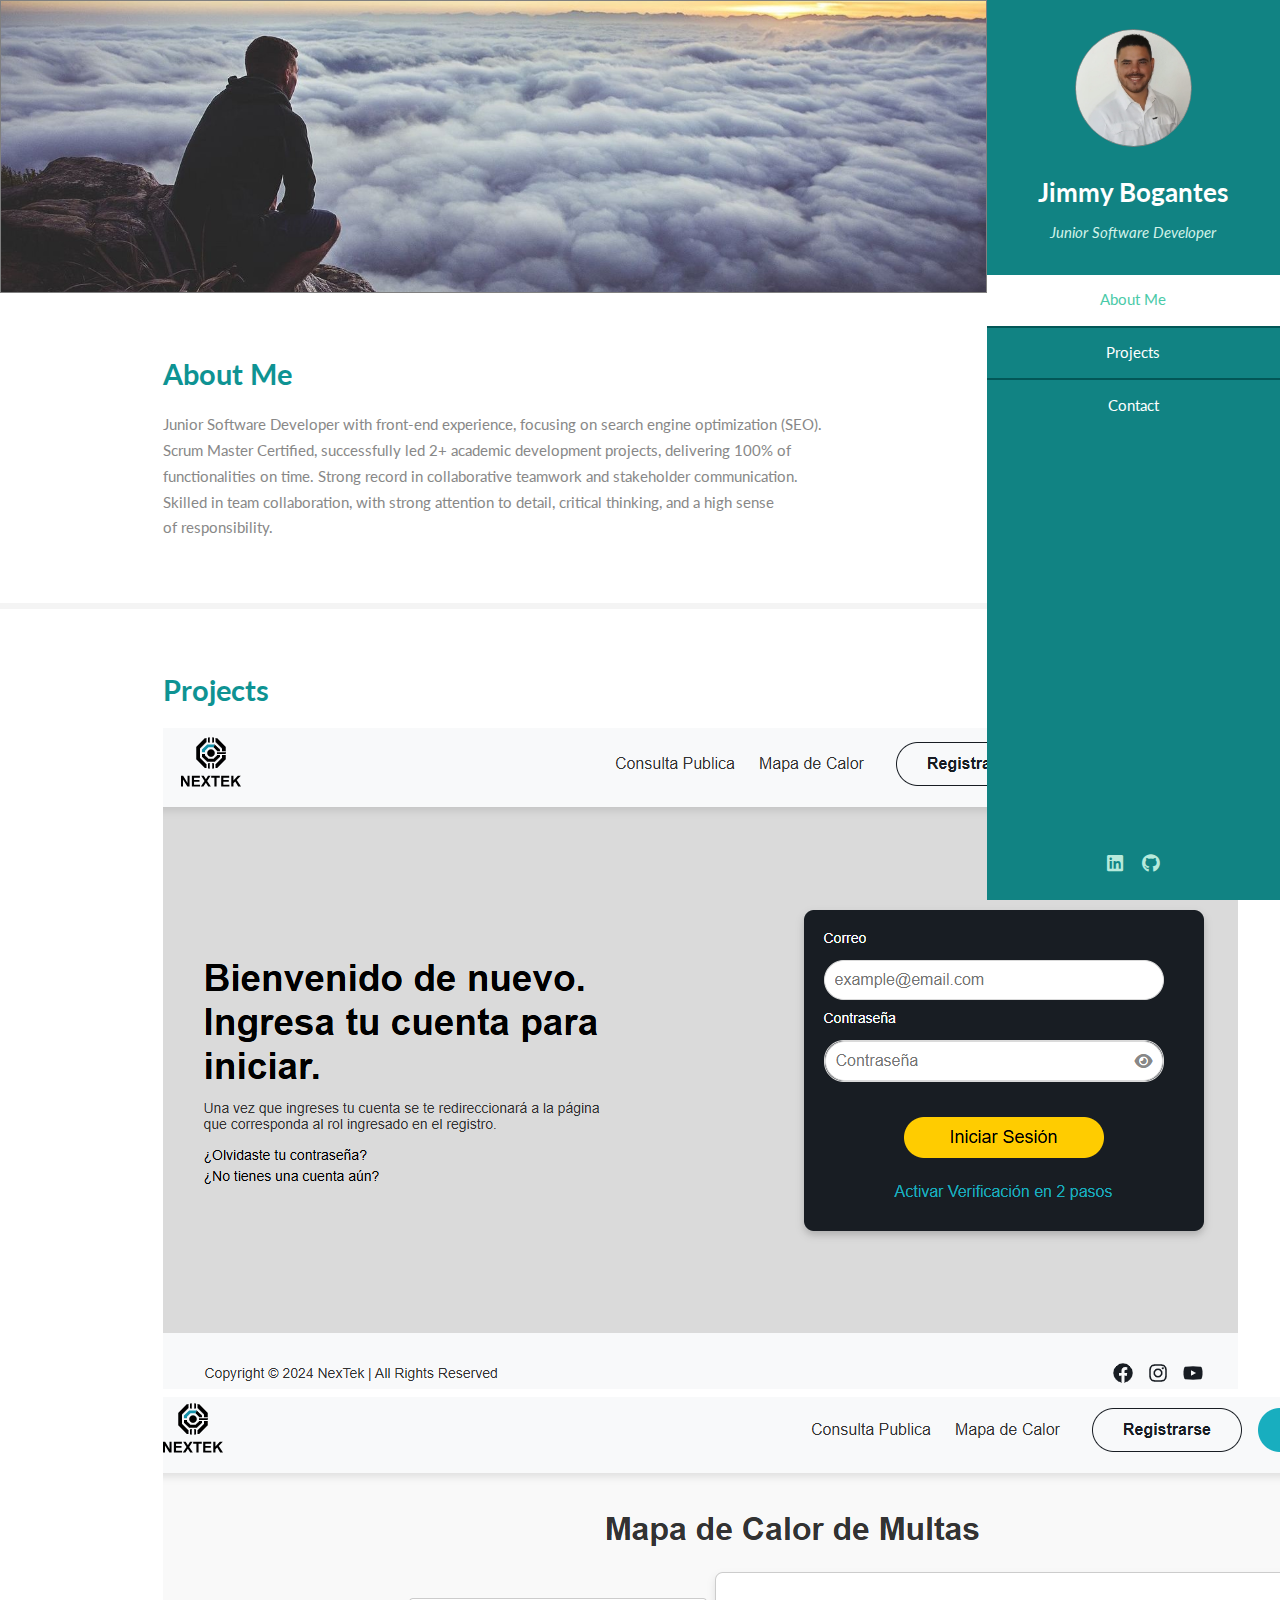
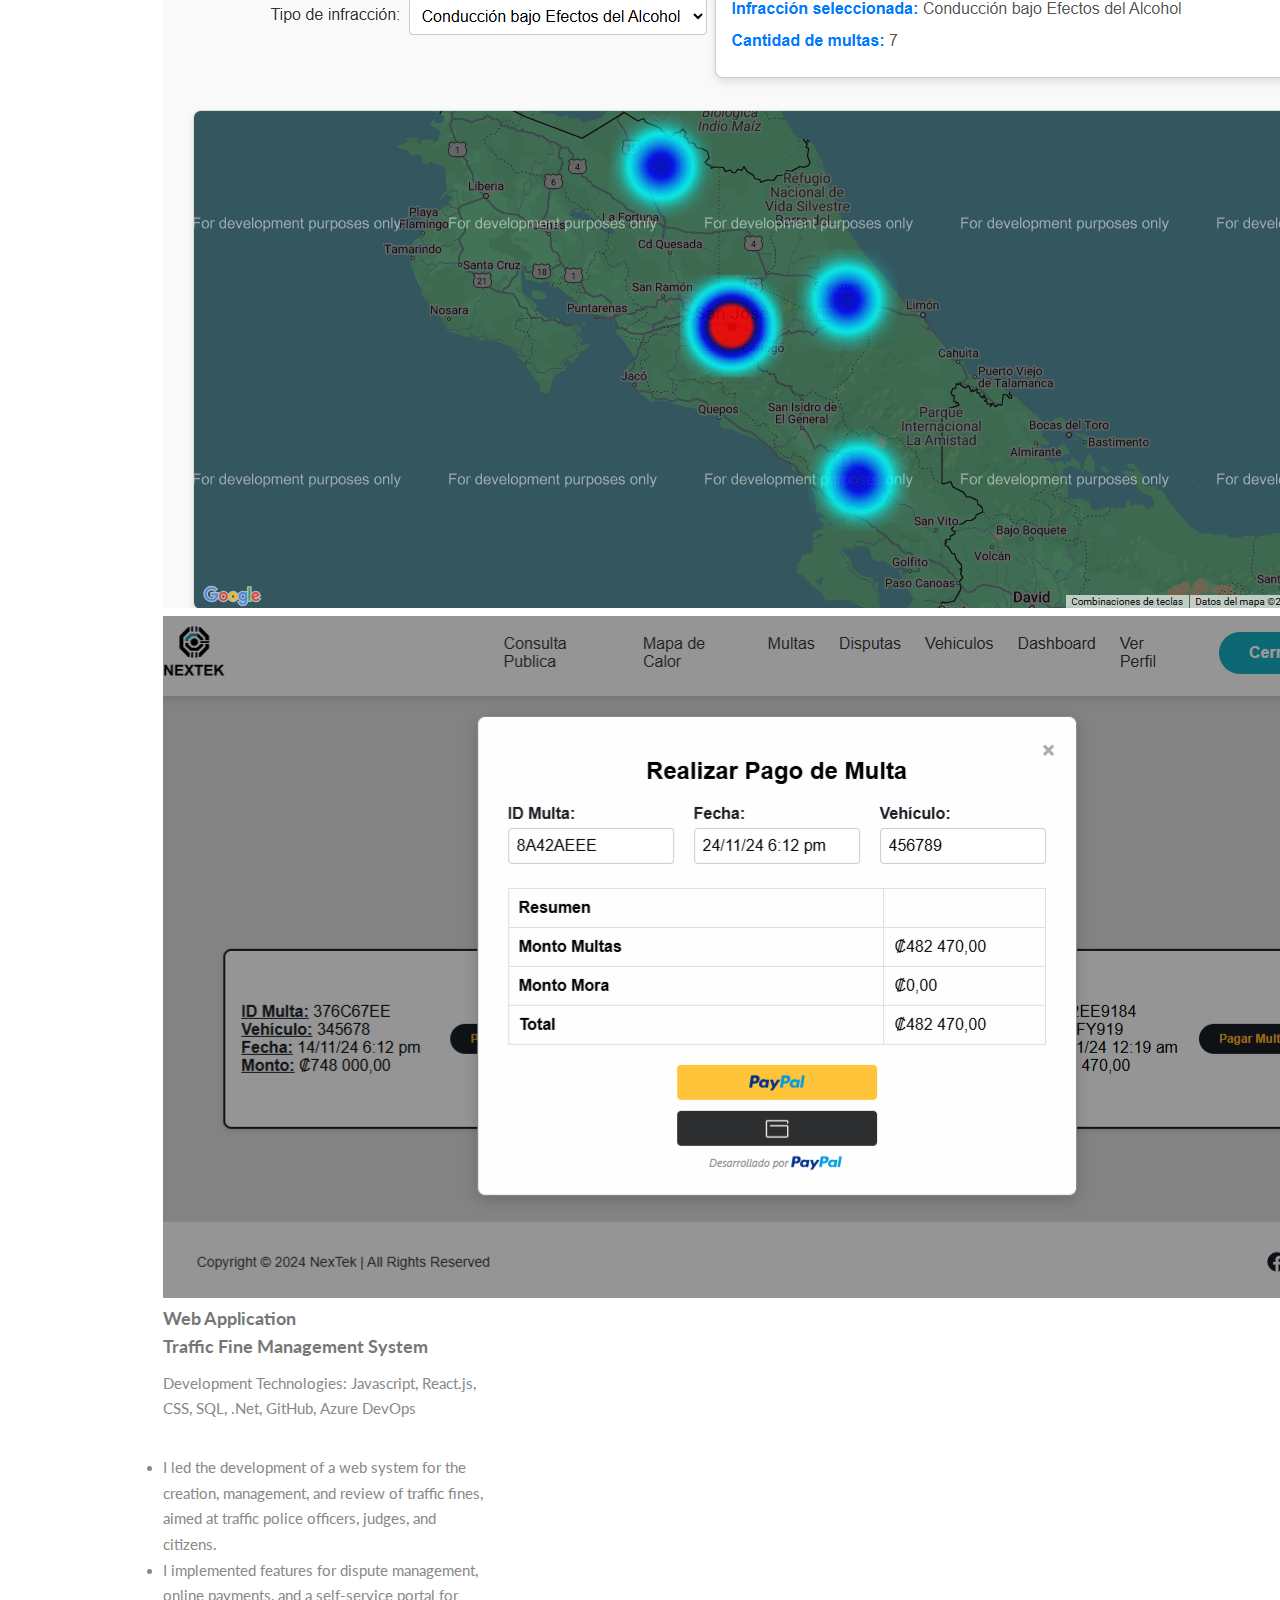
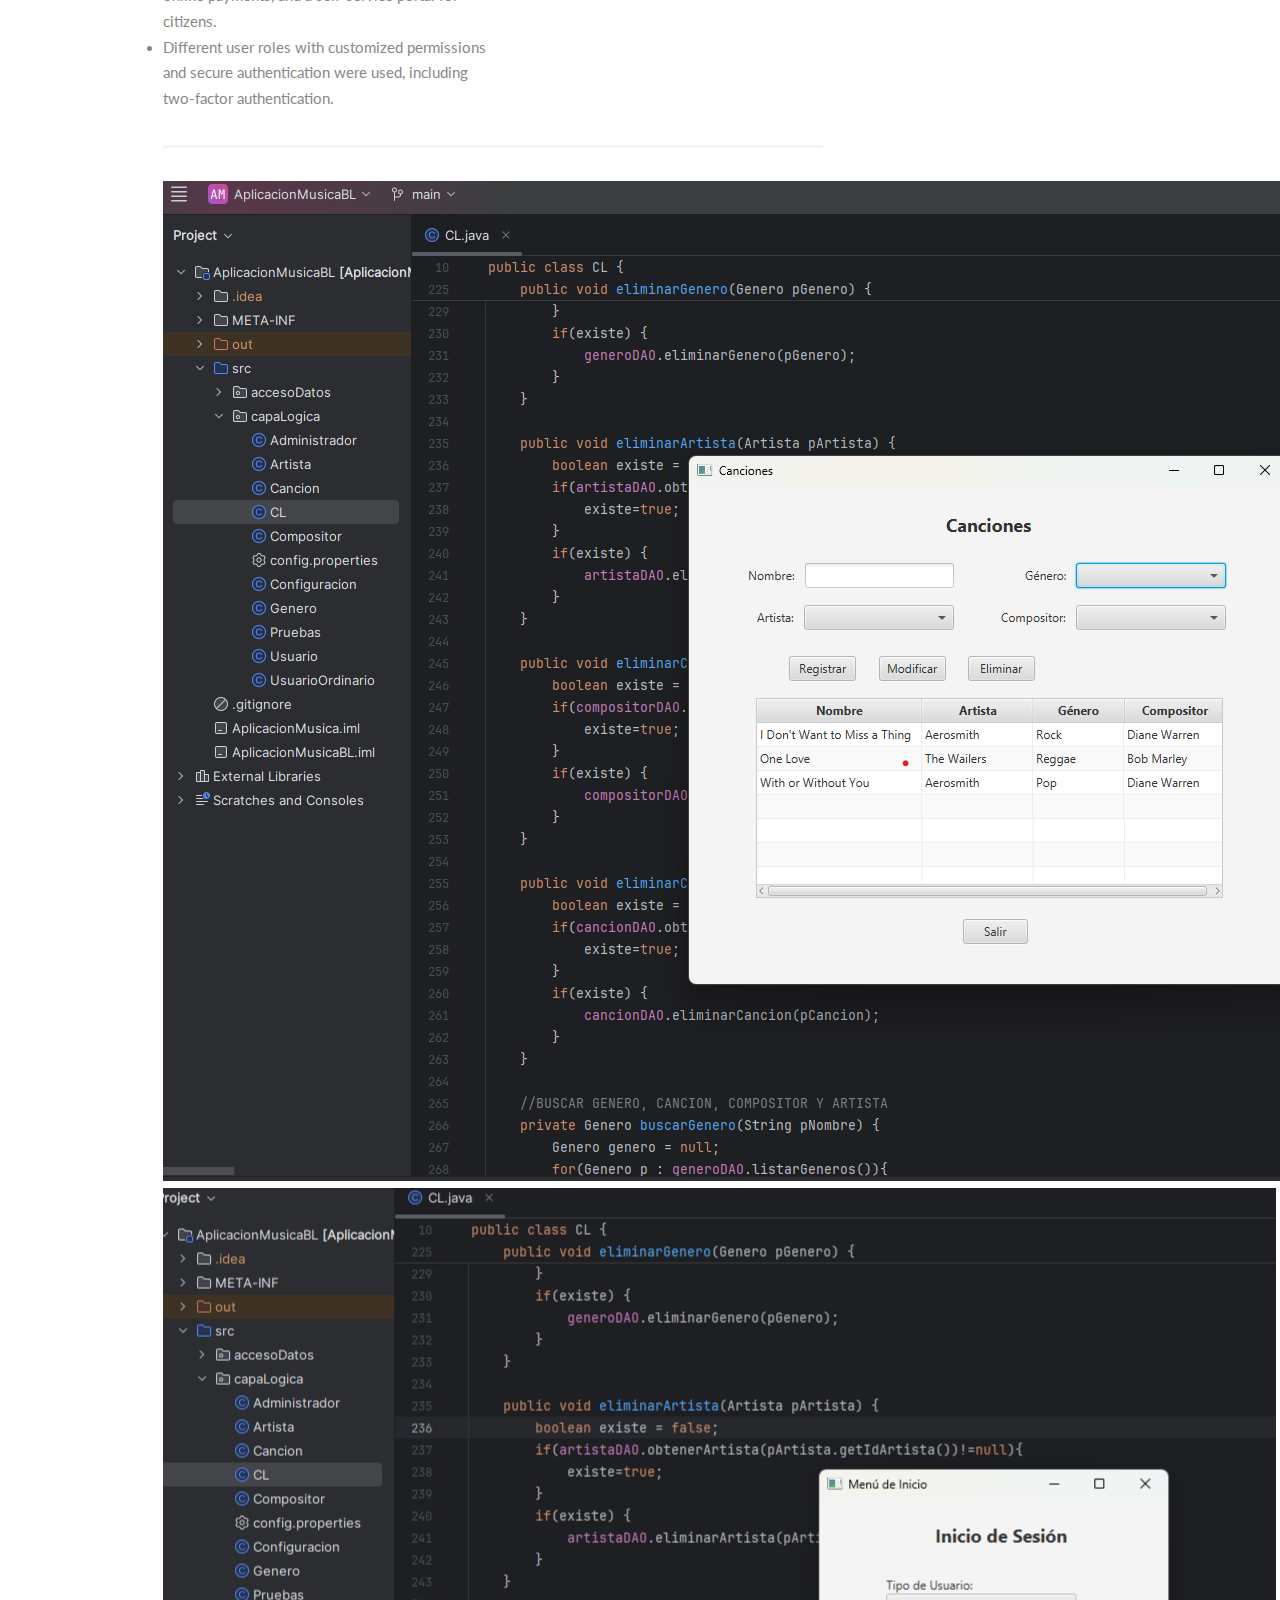
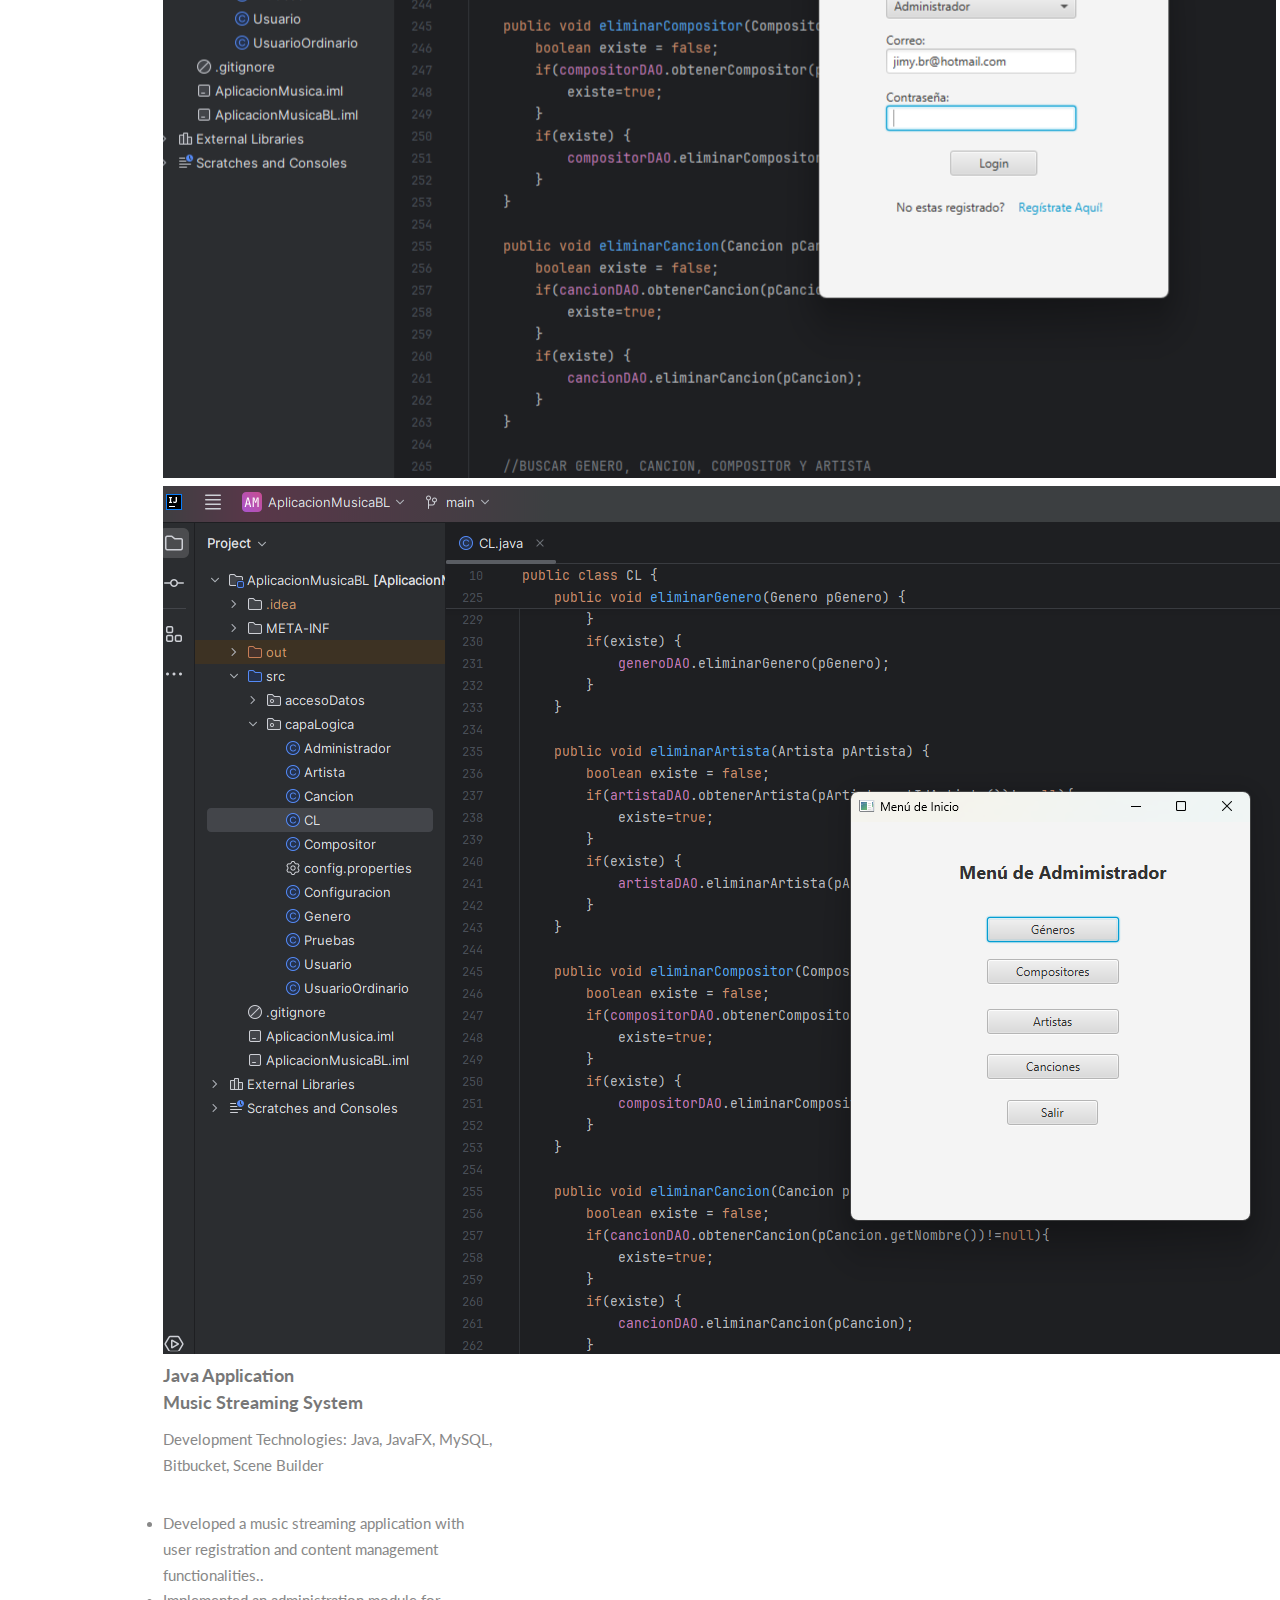
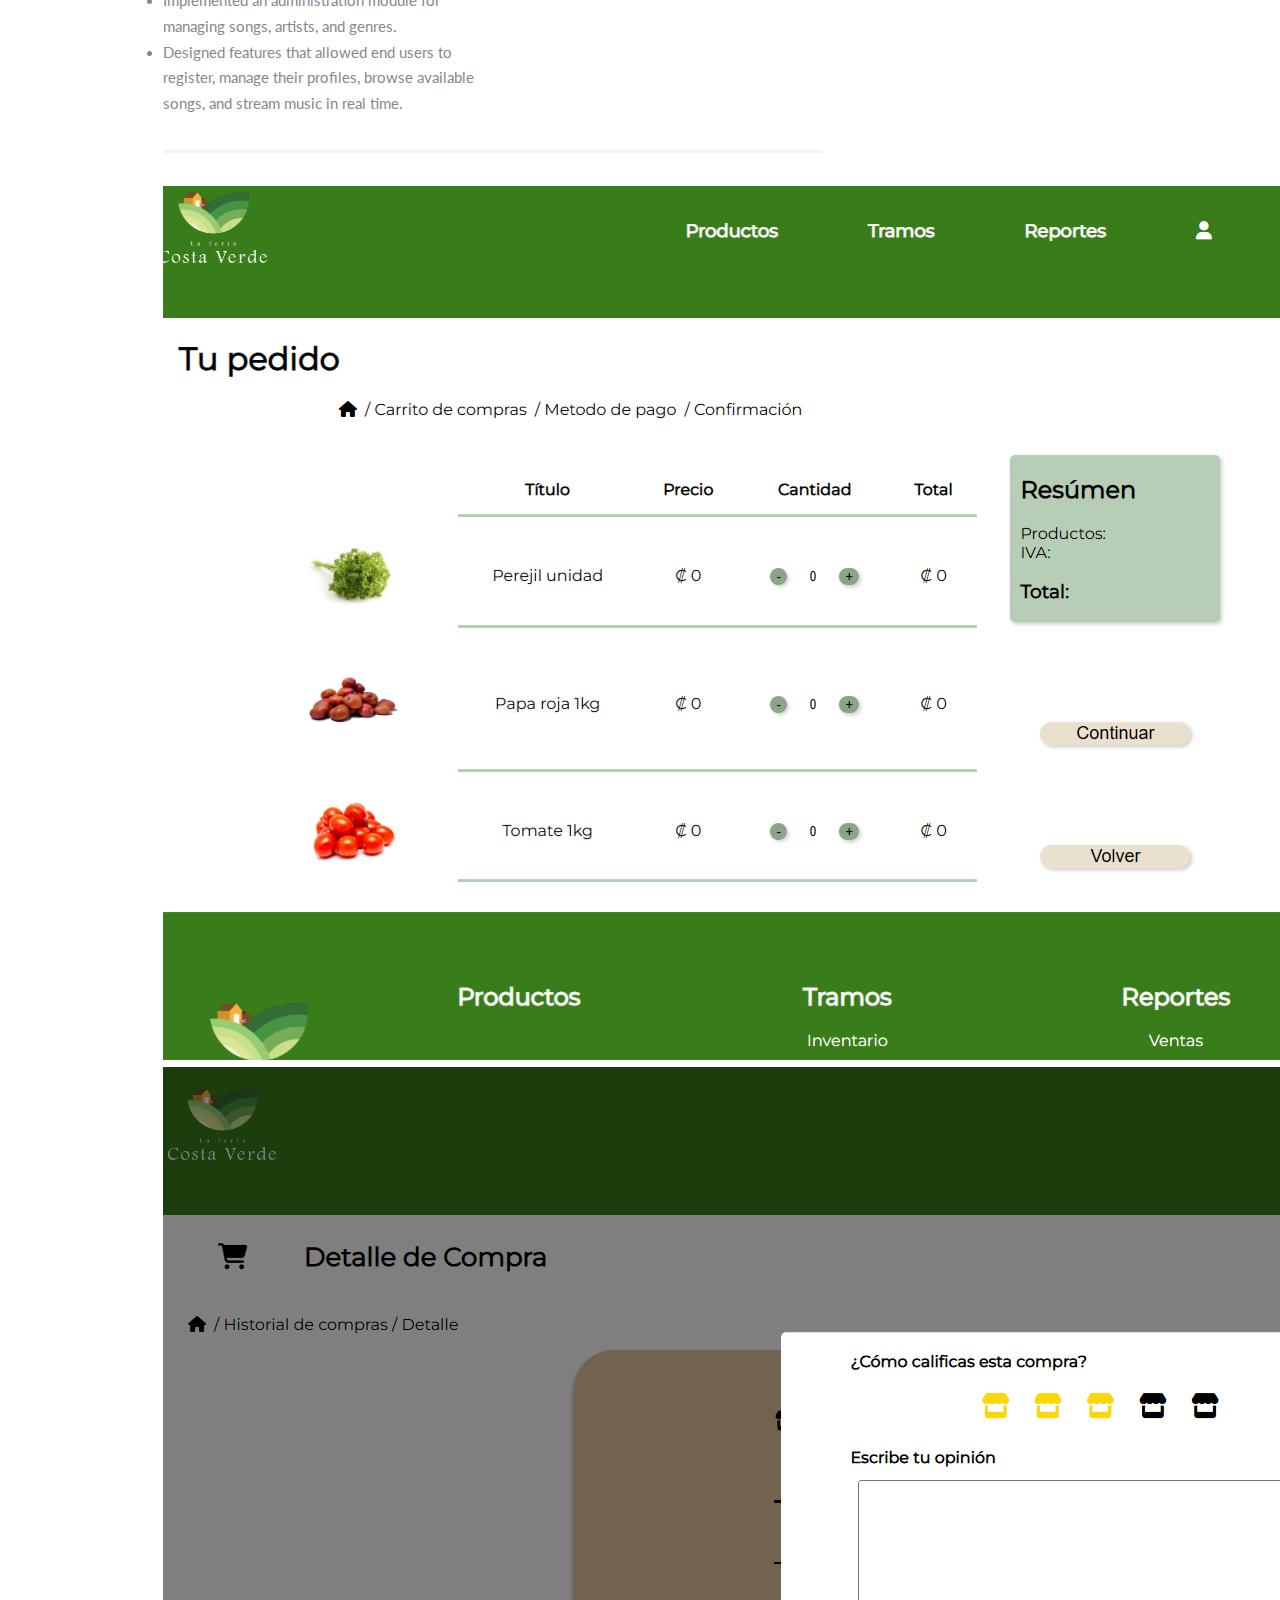
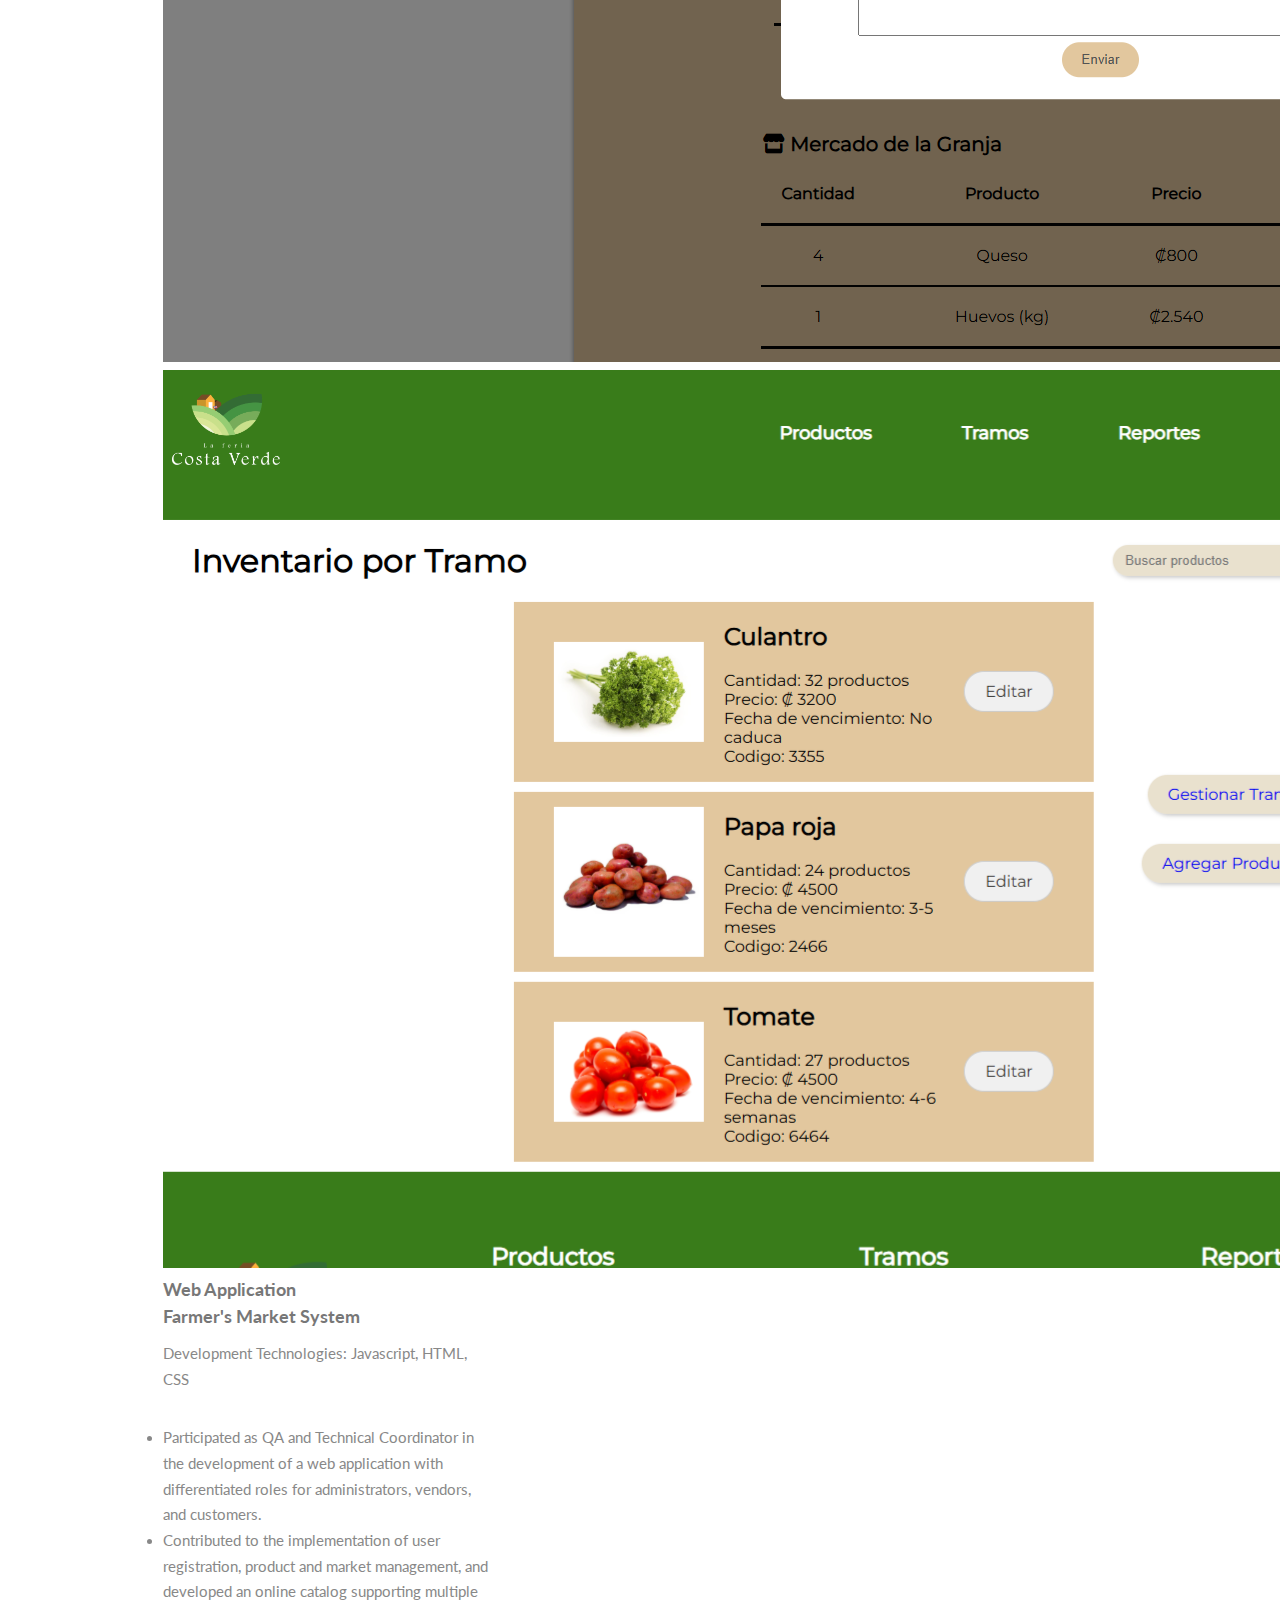
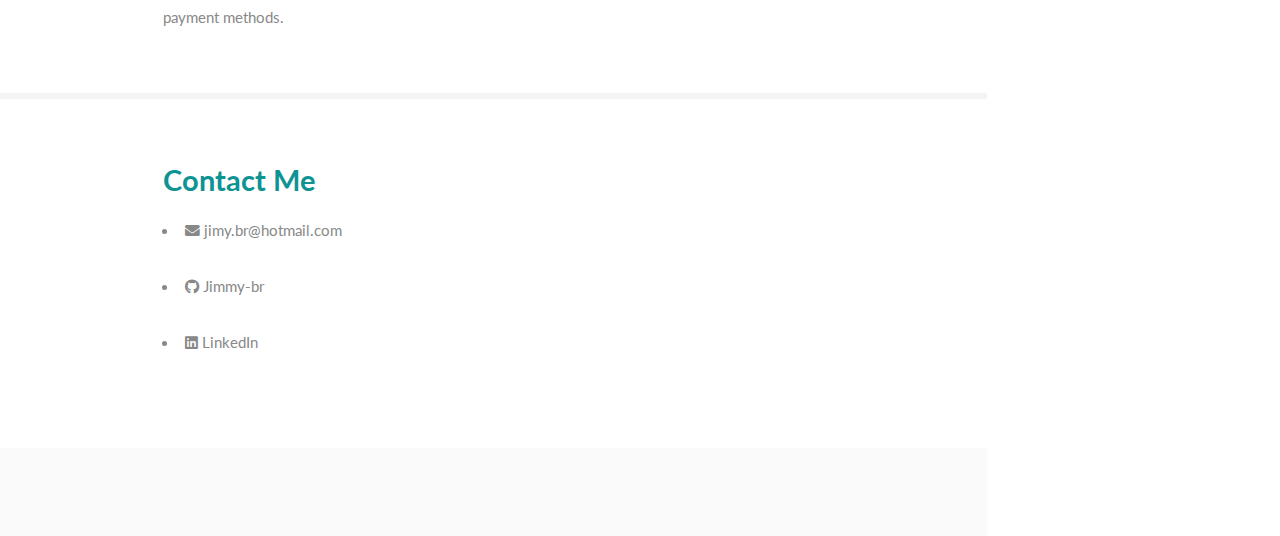
<file: index.html>
<!DOCTYPE HTML>
<html>
	<head>
		<title>Jimmy's Portfolio</title>
		<meta charset="utf-8" />
		<meta name="viewport" content="width=device-width, initial-scale=1, user-scalable=no" />
		<link rel="stylesheet" href="assets/css/main.css" />
	</head>
	<body class="is-preload">

		<!-- Header -->
			<section id="header">
				<header>
					<span class="image avatar"><img src="images/FotoJimmy.jpg" alt="" /></span>
					<h1 id="logo"><a href="#">Jimmy Bogantes</a></h1>
					<p>Junior Software Developer</p>
				</header>
				<nav id="nav">
					<ul>
						<li><a href="#one" class="active">About Me</a></li>
						<!-- <li><a href="#two">Things I Can Do</a></li> -->
						<li><a href="#three">Projects</a></li>
						<li><a href="#four">Contact</a></li>
					</ul>
				</nav>
				<footer>
					<ul class="icons">
						<li><a href="https://www.linkedin.com/in/jimmy-bogantes-rodriguez-91250464/" class="icon brands fa-linkedin"><span class="label">LinkedIn</span></a></li>
						<li><a href="https://github.com/Jimmy-br" class="icon brands fa-github"><span class="label">Github</span></a></li>
					</ul>
				</footer>
			</section>

		<!-- Wrapper -->
			<div id="wrapper">

				<!-- Main -->
					<div id="main">

						<!-- One -->
							<section id="one">
								<div class="image main" data-position="center">
									<!-- <img src="images/banner.jpg" alt="" /> -->
									<img src="images/looking-ahead.jpg" alt="" />

								</div>
								<div class="container">
									<header class="major">
										<h2>About Me</h2>
									</header>
									<p>
										Junior Software Developer with front-end experience, focusing on search engine optimization (SEO).<br />
										Scrum Master Certified, successfully led 2+ academic development projects, delivering 100% of  <br />
										functionalities on time. Strong record in collaborative teamwork and stakeholder communication.<br />
										Skilled in team collaboration, with strong attention to detail, critical thinking, and a high sense <br />
										of responsibility.
    								</p>			
								</div>
							</section>

						<!-- Two -->
							<!-- <section id="two">
								<div class="container">
									<h3>Things I Can Do</h3>
									<p>Integer eu ante ornare amet commetus vestibulum blandit integer in curae ac faucibus integer non. Adipiscing cubilia elementum integer lorem ipsum dolor sit amet.</p>
									<ul class="feature-icons">
										<li class="icon solid fa-code">Write all the code</li>
										<li class="icon solid fa-cubes">Stack small boxes</li>
										<li class="icon solid fa-book">Read books and stuff</li>
										<li class="icon solid fa-coffee">Drink much coffee</li>
										<li class="icon solid fa-bolt">Lightning bolt</li>
										<li class="icon solid fa-users">Shadow clone technique</li>
									</ul>
								</div>
							</section> -->

						<!-- Three -->
							<section id="three">
								<div class="container">
									<h3>Projects</h3>
									<div class="features">
										<article>
											<div class="horiz-container">
												<div class="carousel">
													<div class="slides">
														<img src="images/multas/login.png" class="slide active" alt="Image 1">
														<img src="images/multas/mapa-calor.png" class="slide" alt="Image 2">
														<img src="images/multas/pagar-multa.png" class="slide" alt="Image 3">
													</div>
													<div class="dots">
														<span class="dot active" data-index="0"></span>
														<span class="dot" data-index="1"></span>
														<span class="dot" data-index="2"></span>
													</div>
												</div>
											
												<div class="right-container">
													<div class="inner">
														<h4>Web Application <br>
															Traffic Fine Management System</h4>
														<p>Development Technologies: Javascript, React.js, CSS, SQL, .Net, GitHub, Azure DevOps</p>
														<p>
															<li>I led the development of a web system for the creation, management, and review of traffic fines, aimed at traffic police officers, judges, and citizens.</li>
															<li>I implemented features for dispute management, online payments, and a self-service portal for citizens.</li>
															<li>Different user roles with customized permissions and secure authentication were used, including two-factor authentication.</li>
														</p>
													</div>

												</div>
											</div>
											<!-- <a href="#" class="image"><img src="images/multas/login.png" alt="" /></a> -->
										</article>
										<article>
											<div class="horiz-container">
												<div class="carousel">
													<div class="slides">
														<img src="images/java/Canciones.png" class="slide active" alt="Image 1">
														<img src="images/java/inicio-sesion.png" class="slide" alt="Image 2">
														<img src="images/java/menu-admin.png" class="slide" alt="Image 3">
													</div>
													<div class="dots">
														<span class="dot active" data-index="0"></span>
														<span class="dot" data-index="1"></span>
														<span class="dot" data-index="2"></span>
													</div>
												</div>
											
												<div class="right-container">
													<div class="inner">
														<h4>Java Application <br>
															Music Streaming System</h4>
														<p>Development Technologies: Java, JavaFX, MySQL, Bitbucket, Scene Builder</p>
														<p>
															<li>Developed a music streaming application with user registration and content management functionalities..</li>
															<li>Implemented an administration module for managing songs, artists, and genres.</li>
															<li>Designed features that allowed end users to register, manage their profiles, browse available songs, and stream music in real time.</li>
														</p>
													</div>
												</div>
											</div>
												
										</article>
										<article>
											<div class="horiz-container">
												<div class="carousel">
													<div class="slides">
														<img src="images/feria/carrito.png" class="slide active" alt="Image 1">
														<img src="images/feria/calificar-compra.png" class="slide" alt="Image 2">
														<img src="images/feria/inventario.png" class="slide" alt="Image 3">
													</div>
													<div class="dots">
														<span class="dot active" data-index="0"></span>
														<span class="dot" data-index="1"></span>
														<span class="dot" data-index="2"></span>
													</div>
												</div>
											
												<div class="right-container">
													<div class="inner">
														<h4>Web Application <br> 
															Farmer's Market System
														</h4>												</h4>
														<p>Development Technologies: Javascript, HTML, CSS</p>
														<p>
															<li>Participated as QA and Technical Coordinator in the development of a web application with differentiated roles for administrators, vendors, and customers.</li>
															<li>Contributed to the implementation of user registration, product and market management, and developed an online catalog supporting multiple payment methods.</li>
														</p>
													</div>
												</div>
											</div>
										</article>
									</div>
								</div>
							</section>

						<!-- Four -->
							<section id="four">
								<div class="container">
									<h3>Contact Me</h3>
									
									<div class="contact">	
										<ul class="list">
											<li><i class="icon solid fa-envelope"></i> jimy.br@hotmail.com</li>
											<li><a href="https://github.com/Jimmy-br" class="icon brands fa-github"> Jimmy-br</a></li>
											<li><a href="www.linkedin.com/in/jimmy-bogantes-rodriguez-91250464" class="icon brands fa-linkedin"> LinkedIn</a></li>
										</ul>
									</div>
									


									<!-- <form method="post" action="#">
										<div class="row gtr-uniform">
											<div class="col-6 col-12-xsmall"><input type="text" name="name" id="name" placeholder="Name" /></div>
											<div class="col-6 col-12-xsmall"><input type="email" name="email" id="email" placeholder="Email" /></div>
											<div class="col-12"><input type="text" name="subject" id="subject" placeholder="Subject" /></div>
											<div class="col-12"><textarea name="message" id="message" placeholder="Message" rows="6"></textarea></div>
											<div class="col-12">
												<ul class="actions">
													<li><input type="submit" class="primary" value="Send Message" /></li>
													<li><input type="reset" value="Reset Form" /></li>
												</ul>
											</div>
										</div>
									</form> -->
								</div>
							</section>

						<!-- Five -->
						<!--
							<section id="five">
								<div class="container">
									<h3>Elements</h3>

									<section>
										<h4>Text</h4>
										<p>This is <b>bold</b> and this is <strong>strong</strong>. This is <i>italic</i> and this is <em>emphasized</em>.
										This is <sup>superscript</sup> text and this is <sub>subscript</sub> text.
										This is <u>underlined</u> and this is code: <code>for (;;) { ... }</code>. Finally, <a href="#">this is a link</a>.</p>
										<hr />
										<header>
											<h4>Heading with a Subtitle</h4>
											<p>Lorem ipsum dolor sit amet nullam id egestas urna aliquam</p>
										</header>
										<p>Nunc lacinia ante nunc ac lobortis. Interdum adipiscing gravida odio porttitor sem non mi integer non faucibus ornare mi ut ante amet placerat aliquet. Volutpat eu sed ante lacinia sapien lorem accumsan varius montes viverra nibh in adipiscing blandit tempus accumsan.</p>
										<header>
											<h5>Heading with a Subtitle</h5>
											<p>Lorem ipsum dolor sit amet nullam id egestas urna aliquam</p>
										</header>
										<p>Nunc lacinia ante nunc ac lobortis. Interdum adipiscing gravida odio porttitor sem non mi integer non faucibus ornare mi ut ante amet placerat aliquet. Volutpat eu sed ante lacinia sapien lorem accumsan varius montes viverra nibh in adipiscing blandit tempus accumsan.</p>
										<hr />
										<h2>Heading Level 2</h2>
										<h3>Heading Level 3</h3>
										<h4>Heading Level 4</h4>
										<h5>Heading Level 5</h5>
										<h6>Heading Level 6</h6>
										<hr />
										<h5>Blockquote</h5>
										<blockquote>Fringilla nisl. Donec accumsan interdum nisi, quis tincidunt felis sagittis eget tempus euismod. Vestibulum ante ipsum primis in faucibus vestibulum. Blandit adipiscing eu felis iaculis volutpat ac adipiscing accumsan faucibus. Vestibulum ante ipsum primis in faucibus lorem ipsum dolor sit amet nullam adipiscing eu felis.</blockquote>
										<h5>Preformatted</h5>
										<pre><code>i = 0;

while (!deck.isInOrder()) {
    print 'Iteration ' + i;
    deck.shuffle();
    i++;
}

print 'It took ' + i + ' iterations to sort the deck.';</code></pre>
									</section>

									<section>
										<h4>Lists</h4>
										<div class="row">
											<div class="col-6 col-12-xsmall">
												<h5>Unordered</h5>
												<ul>
													<li>Dolor pulvinar etiam magna etiam.</li>
													<li>Sagittis adipiscing lorem eleifend.</li>
													<li>Felis enim feugiat dolore viverra.</li>
												</ul>
												<h5>Alternate</h5>
												<ul class="alt">
													<li>Dolor pulvinar etiam magna etiam.</li>
													<li>Sagittis adipiscing lorem eleifend.</li>
													<li>Felis enim feugiat dolore viverra.</li>
												</ul>
											</div>
											<div class="col-6 col-12-xsmall">
												<h5>Ordered</h5>
												<ol>
													<li>Dolor pulvinar etiam magna etiam.</li>
													<li>Etiam vel felis at lorem sed viverra.</li>
													<li>Felis enim feugiat dolore viverra.</li>
													<li>Dolor pulvinar etiam magna etiam.</li>
													<li>Etiam vel felis at lorem sed viverra.</li>
													<li>Felis enim feugiat dolore viverra.</li>
												</ol>
												<h5>Icons</h5>
												<ul class="icons">
													<li><a href="#" class="icon brands fa-twitter"><span class="label">Twitter</span></a></li>
													<li><a href="#" class="icon brands fa-facebook-f"><span class="label">Facebook</span></a></li>
													<li><a href="#" class="icon brands fa-instagram"><span class="label">Instagram</span></a></li>
													<li><a href="#" class="icon brands fa-github"><span class="label">Github</span></a></li>
													<li><a href="#" class="icon brands fa-dribbble"><span class="label">Dribbble</span></a></li>
													<li><a href="#" class="icon brands fa-tumblr"><span class="label">Tumblr</span></a></li>
												</ul>
											</div>
										</div>
										<h5>Actions</h5>
										<ul class="actions">
											<li><a href="#" class="button primary">Default</a></li>
											<li><a href="#" class="button">Default</a></li>
											<li><a href="#" class="button alt">Default</a></li>
										</ul>
										<ul class="actions small">
											<li><a href="#" class="button primary small">Small</a></li>
											<li><a href="#" class="button small">Small</a></li>
											<li><a href="#" class="button alt small">Small</a></li>
										</ul>
										<div class="row">
											<div class="col-3 col-6-medium col-12-xsmall">
												<ul class="actions stacked">
													<li><a href="#" class="button primary">Default</a></li>
													<li><a href="#" class="button">Default</a></li>
													<li><a href="#" class="button alt">Default</a></li>
												</ul>
											</div>
											<div class="col-3 col-6 col-12-xsmall">
												<ul class="actions stacked">
													<li><a href="#" class="button primary small">Small</a></li>
													<li><a href="#" class="button small">Small</a></li>
													<li><a href="#" class="button alt small">Small</a></li>
												</ul>
											</div>
											<div class="col-3 col-6-medium col-12-xsmall">
												<ul class="actions stacked">
													<li><a href="#" class="button primary fit">Default</a></li>
													<li><a href="#" class="button fit">Default</a></li>
													<li><a href="#" class="button alt fit">Default</a></li>
												</ul>
											</div>
											<div class="col-3 col-6-medium col-12-xsmall">
												<ul class="actions stacked">
													<li><a href="#" class="button primary small fit">Small</a></li>
													<li><a href="#" class="button small fit">Small</a></li>
													<li><a href="#" class="button alt small fit">Small</a></li>
												</ul>
											</div>
										</div>
									</section>

									<section>
										<h4>Table</h4>
										<h5>Default</h5>
										<div class="table-wrapper">
											<table>
												<thead>
													<tr>
														<th>Name</th>
														<th>Description</th>
														<th>Price</th>
													</tr>
												</thead>
												<tbody>
													<tr>
														<td>Item One</td>
														<td>Ante turpis integer aliquet porttitor.</td>
														<td>29.99</td>
													</tr>
													<tr>
														<td>Item Two</td>
														<td>Vis ac commodo adipiscing arcu aliquet.</td>
														<td>19.99</td>
													</tr>
													<tr>
														<td>Item Three</td>
														<td> Morbi faucibus arcu accumsan lorem.</td>
														<td>29.99</td>
													</tr>
													<tr>
														<td>Item Four</td>
														<td>Vitae integer tempus condimentum.</td>
														<td>19.99</td>
													</tr>
													<tr>
														<td>Item Five</td>
														<td>Ante turpis integer aliquet porttitor.</td>
														<td>29.99</td>
													</tr>
												</tbody>
												<tfoot>
													<tr>
														<td colspan="2"></td>
														<td>100.00</td>
													</tr>
												</tfoot>
											</table>
										</div>

										<h5>Alternate</h5>
										<div class="table-wrapper">
											<table class="alt">
												<thead>
													<tr>
														<th>Name</th>
														<th>Description</th>
														<th>Price</th>
													</tr>
												</thead>
												<tbody>
													<tr>
														<td>Item One</td>
														<td>Ante turpis integer aliquet porttitor.</td>
														<td>29.99</td>
													</tr>
													<tr>
														<td>Item Two</td>
														<td>Vis ac commodo adipiscing arcu aliquet.</td>
														<td>19.99</td>
													</tr>
													<tr>
														<td>Item Three</td>
														<td> Morbi faucibus arcu accumsan lorem.</td>
														<td>29.99</td>
													</tr>
													<tr>
														<td>Item Four</td>
														<td>Vitae integer tempus condimentum.</td>
														<td>19.99</td>
													</tr>
													<tr>
														<td>Item Five</td>
														<td>Ante turpis integer aliquet porttitor.</td>
														<td>29.99</td>
													</tr>
												</tbody>
												<tfoot>
													<tr>
														<td colspan="2"></td>
														<td>100.00</td>
													</tr>
												</tfoot>
											</table>
										</div>
									</section>

									<section>
										<h4>Buttons</h4>
										<ul class="actions">
											<li><a href="#" class="button primary">Primary</a></li>
											<li><a href="#" class="button">Default</a></li>
											<li><a href="#" class="button alt">Alternate</a></li>
										</ul>
										<ul class="actions">
											<li><a href="#" class="button primary large">Large</a></li>
											<li><a href="#" class="button">Default</a></li>
											<li><a href="#" class="button alt small">Small</a></li>
										</ul>
										<ul class="actions fit">
											<li><a href="#" class="button primary fit">Fit</a></li>
											<li><a href="#" class="button fit">Fit</a></li>
											<li><a href="#" class="button alt fit">Fit</a></li>
										</ul>
										<ul class="actions fit small">
											<li><a href="#" class="button primary fit small">Fit + Small</a></li>
											<li><a href="#" class="button fit small">Fit + Small</a></li>
											<li><a href="#" class="button alt fit small">Fit + Small</a></li>
										</ul>
										<ul class="actions">
											<li><a href="#" class="button primary icon solid fa-download">Icon</a></li>
											<li><a href="#" class="button icon solid fa-download">Icon</a></li>
											<li><a href="#" class="button alt icon solid fa-check">Icon</a></li>
										</ul>
										<ul class="actions">
											<li><span class="button primary disabled">Primary</span></li>
											<li><span class="button disabled">Default</span></li>
											<li><span class="button alt disabled">Alternate</span></li>
										</ul>
									</section>

									<section>
										<h4>Form</h4>
										<form method="post" action="#">
											<div class="row gtr-uniform">
												<div class="col-6 col-12-xsmall">
													<input type="text" name="demo-name" id="demo-name" value="" placeholder="Name" />
												</div>
												<div class="col-6 col-12-xsmall">
													<input type="email" name="demo-email" id="demo-email" value="" placeholder="Email" />
												</div>
												<div class="col-12">
													<select name="demo-category" id="demo-category">
														<option value="">- Category -</option>
														<option value="1">Manufacturing</option>
														<option value="1">Shipping</option>
														<option value="1">Administration</option>
														<option value="1">Human Resources</option>
													</select>
												</div>
												<div class="col-4 col-12-medium">
													<input type="radio" id="demo-priority-low" name="demo-priority" checked>
													<label for="demo-priority-low">Low Priority</label>
												</div>
												<div class="col-4 col-12-medium">
													<input type="radio" id="demo-priority-normal" name="demo-priority">
													<label for="demo-priority-normal">Normal Priority</label>
												</div>
												<div class="col-4 col-12-medium">
													<input type="radio" id="demo-priority-high" name="demo-priority">
													<label for="demo-priority-high">High Priority</label>
												</div>
												<div class="col-6 col-12-medium">
													<input type="checkbox" id="demo-copy" name="demo-copy">
													<label for="demo-copy">Email me a copy of this message</label>
												</div>
												<div class="col-6 col-12-medium">
													<input type="checkbox" id="demo-human" name="demo-human" checked>
													<label for="demo-human">I am a human and not a robot</label>
												</div>
												<div class="col-12">
													<textarea name="demo-message" id="demo-message" placeholder="Enter your message" rows="6"></textarea>
												</div>
												<div class="col-12">
													<ul class="actions">
														<li><input type="submit" value="Send Message" /></li>
														<li><input type="reset" value="Reset" class="alt" /></li>
													</ul>
												</div>
											</div>
										</form>
									</section>

									<section>
										<h4>Image</h4>
										<h5>Fit</h5>
										<span class="image fit"><img src="images/banner.jpg" alt="" /></span>
										<div class="box alt">
											<div class="row gtr-50 gtr-uniform">
												<div class="col-4"><span class="image fit"><img src="images/pic01.jpg" alt="" /></span></div>
												<div class="col-4"><span class="image fit"><img src="images/pic02.jpg" alt="" /></span></div>
												<div class="col-4"><span class="image fit"><img src="images/pic03.jpg" alt="" /></span></div>
												<div class="col-4"><span class="image fit"><img src="images/pic02.jpg" alt="" /></span></div>
												<div class="col-4"><span class="image fit"><img src="images/pic03.jpg" alt="" /></span></div>
												<div class="col-4"><span class="image fit"><img src="images/pic01.jpg" alt="" /></span></div>
												<div class="col-4"><span class="image fit"><img src="images/pic03.jpg" alt="" /></span></div>
												<div class="col-4"><span class="image fit"><img src="images/pic01.jpg" alt="" /></span></div>
												<div class="col-4"><span class="image fit"><img src="images/pic02.jpg" alt="" /></span></div>
											</div>
										</div>
										<h5>Left &amp; Right</h5>
										<p><span class="image left"><img src="images/avatar.jpg" alt="" /></span>Fringilla nisl. Donec accumsan interdum nisi, quis tincidunt felis sagittis eget. tempus euismod. Vestibulum ante ipsum primis in faucibus vestibulum. Blandit adipiscing eu felis iaculis volutpat ac adipiscing accumsan eu faucibus. Integer ac pellentesque praesent tincidunt felis sagittis eget. tempus euismod. Vestibulum ante ipsum primis in faucibus vestibulum. Blandit adipiscing eu felis iaculis volutpat ac adipiscing accumsan eu faucibus. Integer ac pellentesque praesent. Donec accumsan interdum nisi, quis tincidunt felis sagittis eget. tempus euismod. Vestibulum ante ipsum primis in faucibus vestibulum. Blandit adipiscing eu felis iaculis volutpat ac adipiscing accumsan eu faucibus. Integer ac pellentesque praesent tincidunt felis sagittis eget. tempus euismod. Vestibulum ante ipsum primis in faucibus vestibulum. Blandit adipiscing eu felis iaculis volutpat ac adipiscing accumsan eu faucibus. Integer ac pellentesque praesent.</p>
										<p><span class="image right"><img src="images/avatar.jpg" alt="" /></span>Fringilla nisl. Donec accumsan interdum nisi, quis tincidunt felis sagittis eget. tempus euismod. Vestibulum ante ipsum primis in faucibus vestibulum. Blandit adipiscing eu felis iaculis volutpat ac adipiscing accumsan eu faucibus. Integer ac pellentesque praesent tincidunt felis sagittis eget. tempus euismod. Vestibulum ante ipsum primis in faucibus vestibulum. Blandit adipiscing eu felis iaculis volutpat ac adipiscing accumsan eu faucibus. Integer ac pellentesque praesent. Donec accumsan interdum nisi, quis tincidunt felis sagittis eget. tempus euismod. Vestibulum ante ipsum primis in faucibus vestibulum. Blandit adipiscing eu felis iaculis volutpat ac adipiscing accumsan eu faucibus. Integer ac pellentesque praesent tincidunt felis sagittis eget. tempus euismod. Vestibulum ante ipsum primis in faucibus vestibulum. Blandit adipiscing eu felis iaculis volutpat ac adipiscing accumsan eu faucibus. Integer ac pellentesque praesent.</p>
									</section>

								</div>
							</section>
						-->

					</div>

				<!-- Footer -->
					<section id="footer">
						<div class="container">

						</div>
					</section>

			</div>

		<!-- Scripts -->
			<script src="assets/js/jquery.min.js"></script>
			<script src="assets/js/jquery.scrollex.min.js"></script>
			<script src="assets/js/jquery.scrolly.min.js"></script>
			<script src="assets/js/browser.min.js"></script>
			<script src="assets/js/breakpoints.min.js"></script>
			<script src="assets/js/util.js"></script>
			<script src="assets/js/main.js"></script>

	</body>
</html>
</file>
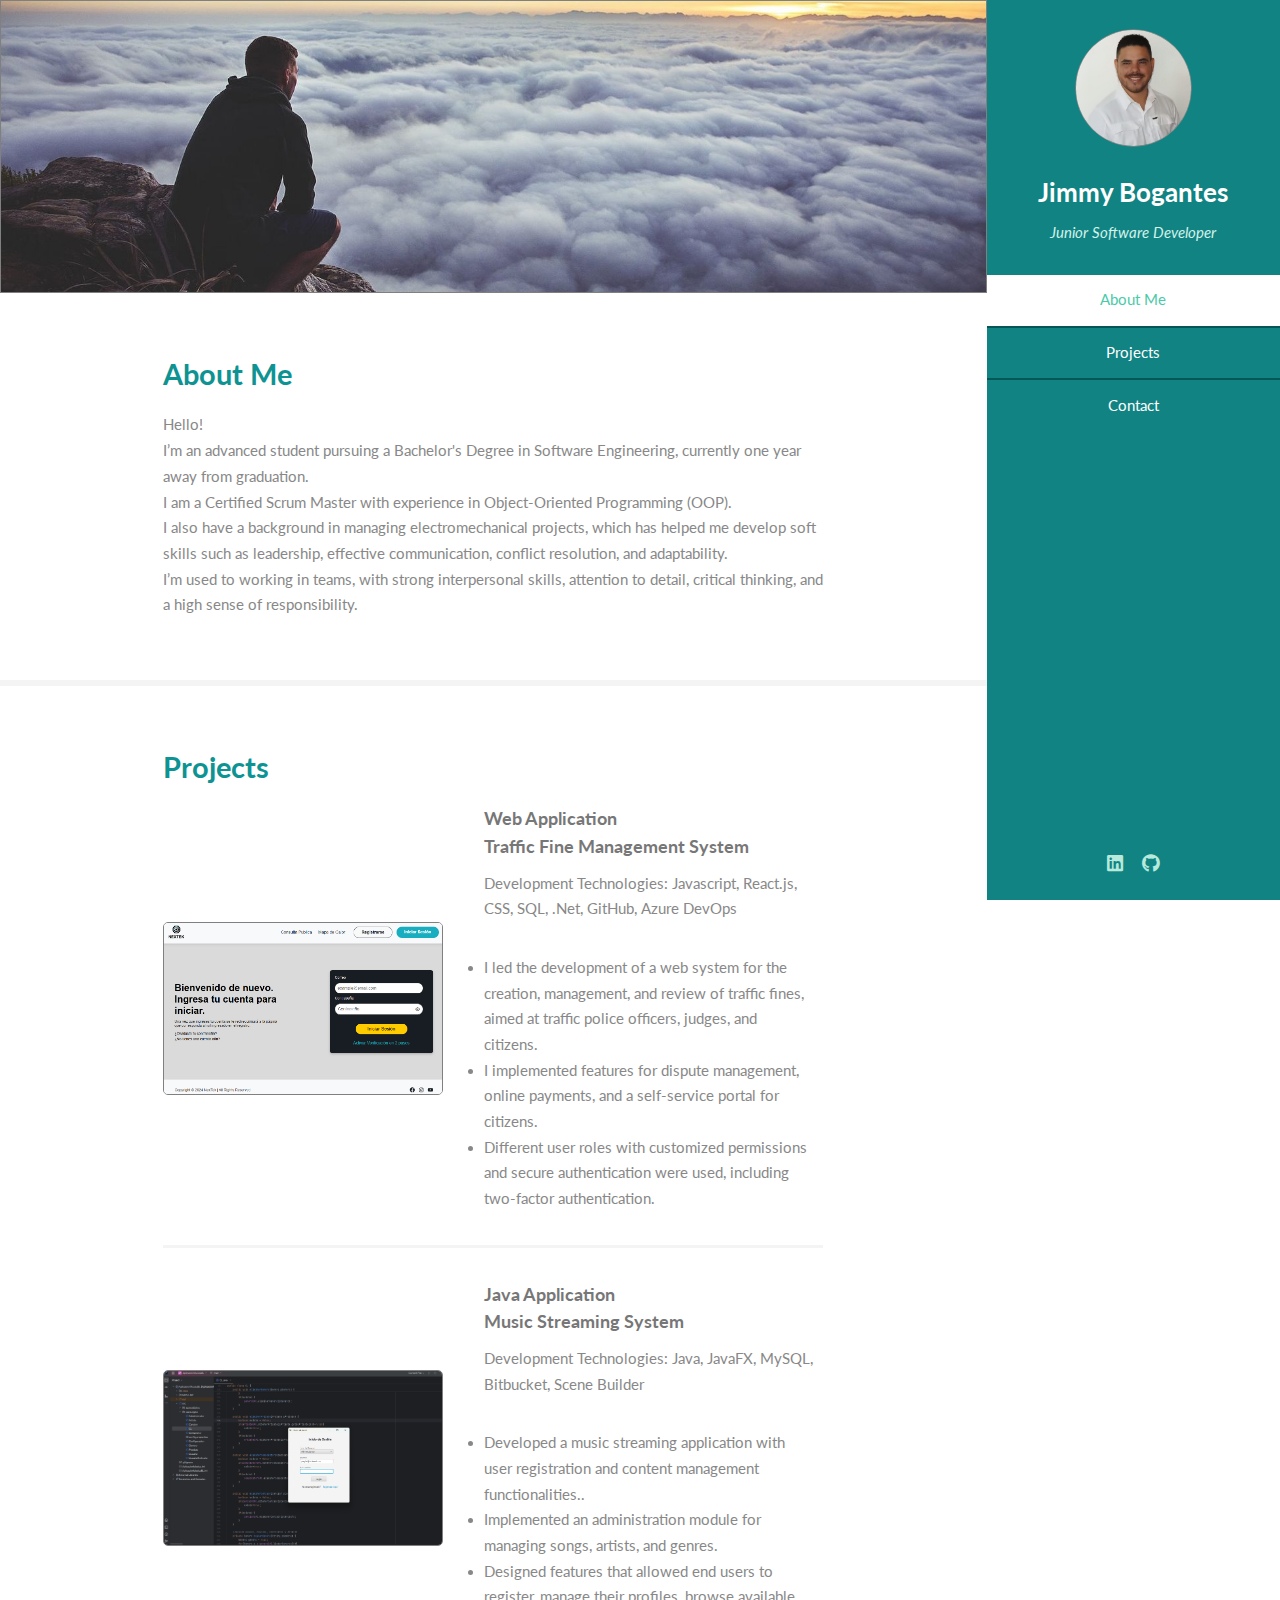
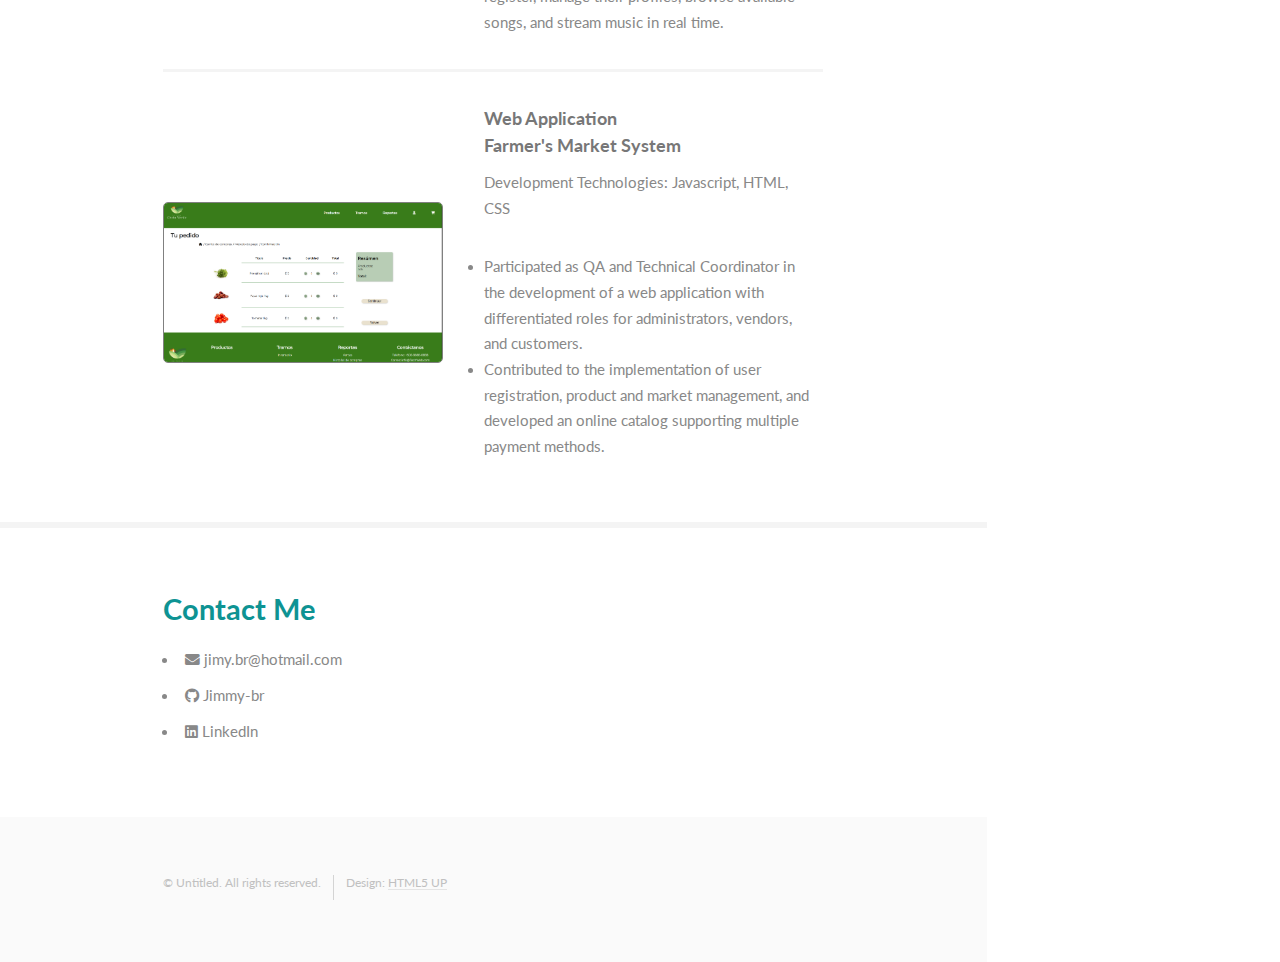
<file: html5up-read-only/index.html>
<!DOCTYPE HTML>
<!--
	Read Only by HTML5 UP
	html5up.net | @ajlkn
	Free for personal and commercial use under the CCA 3.0 license (html5up.net/license)
-->
<html>
	<head>
		<title>Read Only by HTML5 UP</title>
		<meta charset="utf-8" />
		<meta name="viewport" content="width=device-width, initial-scale=1, user-scalable=no" />
		<link rel="stylesheet" href="assets/css/main.css" />
	</head>
	<body class="is-preload">

		<!-- Header -->
			<section id="header">
				<header>
					<span class="image avatar"><img src="images/FotoJimmy.jpg" alt="" /></span>
					<h1 id="logo"><a href="#">Jimmy Bogantes</a></h1>
					<p>Junior Software Developer</p>
				</header>
				<nav id="nav">
					<ul>
						<li><a href="#one" class="active">About Me</a></li>
						<!-- <li><a href="#two">Things I Can Do</a></li> -->
						<li><a href="#three">Projects</a></li>
						<li><a href="#four">Contact</a></li>
					</ul>
				</nav>
				<footer>
					<ul class="icons">
						<li><a href="https://www.linkedin.com/in/jimmy-bogantes-rodriguez-91250464/" class="icon brands fa-linkedin"><span class="label">LinkedIn</span></a></li>
						<li><a href="https://github.com/Jimmy-br" class="icon brands fa-github"><span class="label">Github</span></a></li>
					</ul>
				</footer>
			</section>

		<!-- Wrapper -->
			<div id="wrapper">

				<!-- Main -->
					<div id="main">

						<!-- One -->
							<section id="one">
								<div class="image main" data-position="center">
									<!-- <img src="images/banner.jpg" alt="" /> -->
									<img src="images/looking-ahead.jpg" alt="" />

								</div>
								<div class="container">
									<header class="major">
										<h2>About Me</h2>
									</header>
									<p>
										Hello!<br />
										I’m an advanced student pursuing a Bachelor's Degree in Software Engineering, currently one year away from graduation.<br />
										I am a Certified Scrum Master with experience in Object-Oriented Programming (OOP).<br />
										I also have a background in managing electromechanical projects, which has helped me develop soft skills such as leadership, effective communication, conflict resolution, and adaptability.<br />
										I’m used to working in teams, with strong interpersonal skills, attention to detail, critical thinking, and a high sense of responsibility.
    								</p>			
								</div>
							</section>

						<!-- Two -->
							<!-- <section id="two">
								<div class="container">
									<h3>Things I Can Do</h3>
									<p>Integer eu ante ornare amet commetus vestibulum blandit integer in curae ac faucibus integer non. Adipiscing cubilia elementum integer lorem ipsum dolor sit amet.</p>
									<ul class="feature-icons">
										<li class="icon solid fa-code">Write all the code</li>
										<li class="icon solid fa-cubes">Stack small boxes</li>
										<li class="icon solid fa-book">Read books and stuff</li>
										<li class="icon solid fa-coffee">Drink much coffee</li>
										<li class="icon solid fa-bolt">Lightning bolt</li>
										<li class="icon solid fa-users">Shadow clone technique</li>
									</ul>
								</div>
							</section> -->

						<!-- Three -->
							<section id="three">
								<div class="container">
									<h3>Projects</h3>
									<div class="features">
										<article>
											<a href="#" class="image"><img src="images/multas/login.png" alt="" /></a>
											<div class="inner">
												<h4>Web Application <br>
													 Traffic Fine Management System</h4>
												<p>Development Technologies: Javascript, React.js, CSS, SQL, .Net, GitHub, Azure DevOps</p>
												<p>
													<li>I led the development of a web system for the creation, management, and review of traffic fines, aimed at traffic police officers, judges, and citizens.</li>
													<li>I implemented features for dispute management, online payments, and a self-service portal for citizens.</li>
													<li>Different user roles with customized permissions and secure authentication were used, including two-factor authentication.</li>
												</p>
											</div>
										</article>
										<article>
											<a href="#" class="image"><img src="images/java/inicio-sesion.png" alt="" /></a>
											<div class="inner">
												<h4>Java Application <br>
													 Music Streaming System</h4>
												<p>Development Technologies: Java, JavaFX, MySQL, Bitbucket, Scene Builder</p>
												<p>
													<li>Developed a music streaming application with user registration and content management functionalities..</li>
													<li>Implemented an administration module for managing songs, artists, and genres.</li>
													<li>Designed features that allowed end users to register, manage their profiles, browse available songs, and stream music in real time.</li>
												</p>
											</div>
										</article>
										<article>
											<a href="#" class="image"><img src="images/feria/carrito.png" alt="" /></a>
											<div class="inner">
												<h4>Web Application <br> 
													Farmer's Market System
												</h4>												</h4>
												<p>Development Technologies: Javascript, HTML, CSS</p>
												<p>
													<li>Participated as QA and Technical Coordinator in the development of a web application with differentiated roles for administrators, vendors, and customers.</li>
													<li>Contributed to the implementation of user registration, product and market management, and developed an online catalog supporting multiple payment methods.</li>
												</p>
											</div>
										</article>
									</div>
								</div>
							</section>

						<!-- Four -->
							<section id="four">
								<div class="container">
									<h3>Contact Me</h3>
									
									<div class="contact">	
										

										<ul>
											<li><i class="icon solid fa-envelope"></i> jimy.br@hotmail.com</li>
											<li><a href="https://github.com/Jimmy-br" class="icon brands fa-github"> Jimmy-br</a></li>
											<li><a href="www.linkedin.com/in/jimmy-bogantes-rodriguez-91250464" class="icon brands fa-linkedin"> LinkedIn</a></li>
										</ul>
									</div>
									


									<!-- <form method="post" action="#">
										<div class="row gtr-uniform">
											<div class="col-6 col-12-xsmall"><input type="text" name="name" id="name" placeholder="Name" /></div>
											<div class="col-6 col-12-xsmall"><input type="email" name="email" id="email" placeholder="Email" /></div>
											<div class="col-12"><input type="text" name="subject" id="subject" placeholder="Subject" /></div>
											<div class="col-12"><textarea name="message" id="message" placeholder="Message" rows="6"></textarea></div>
											<div class="col-12">
												<ul class="actions">
													<li><input type="submit" class="primary" value="Send Message" /></li>
													<li><input type="reset" value="Reset Form" /></li>
												</ul>
											</div>
										</div>
									</form> -->
								</div>
							</section>

						<!-- Five -->
						<!--
							<section id="five">
								<div class="container">
									<h3>Elements</h3>

									<section>
										<h4>Text</h4>
										<p>This is <b>bold</b> and this is <strong>strong</strong>. This is <i>italic</i> and this is <em>emphasized</em>.
										This is <sup>superscript</sup> text and this is <sub>subscript</sub> text.
										This is <u>underlined</u> and this is code: <code>for (;;) { ... }</code>. Finally, <a href="#">this is a link</a>.</p>
										<hr />
										<header>
											<h4>Heading with a Subtitle</h4>
											<p>Lorem ipsum dolor sit amet nullam id egestas urna aliquam</p>
										</header>
										<p>Nunc lacinia ante nunc ac lobortis. Interdum adipiscing gravida odio porttitor sem non mi integer non faucibus ornare mi ut ante amet placerat aliquet. Volutpat eu sed ante lacinia sapien lorem accumsan varius montes viverra nibh in adipiscing blandit tempus accumsan.</p>
										<header>
											<h5>Heading with a Subtitle</h5>
											<p>Lorem ipsum dolor sit amet nullam id egestas urna aliquam</p>
										</header>
										<p>Nunc lacinia ante nunc ac lobortis. Interdum adipiscing gravida odio porttitor sem non mi integer non faucibus ornare mi ut ante amet placerat aliquet. Volutpat eu sed ante lacinia sapien lorem accumsan varius montes viverra nibh in adipiscing blandit tempus accumsan.</p>
										<hr />
										<h2>Heading Level 2</h2>
										<h3>Heading Level 3</h3>
										<h4>Heading Level 4</h4>
										<h5>Heading Level 5</h5>
										<h6>Heading Level 6</h6>
										<hr />
										<h5>Blockquote</h5>
										<blockquote>Fringilla nisl. Donec accumsan interdum nisi, quis tincidunt felis sagittis eget tempus euismod. Vestibulum ante ipsum primis in faucibus vestibulum. Blandit adipiscing eu felis iaculis volutpat ac adipiscing accumsan faucibus. Vestibulum ante ipsum primis in faucibus lorem ipsum dolor sit amet nullam adipiscing eu felis.</blockquote>
										<h5>Preformatted</h5>
										<pre><code>i = 0;

while (!deck.isInOrder()) {
    print 'Iteration ' + i;
    deck.shuffle();
    i++;
}

print 'It took ' + i + ' iterations to sort the deck.';</code></pre>
									</section>

									<section>
										<h4>Lists</h4>
										<div class="row">
											<div class="col-6 col-12-xsmall">
												<h5>Unordered</h5>
												<ul>
													<li>Dolor pulvinar etiam magna etiam.</li>
													<li>Sagittis adipiscing lorem eleifend.</li>
													<li>Felis enim feugiat dolore viverra.</li>
												</ul>
												<h5>Alternate</h5>
												<ul class="alt">
													<li>Dolor pulvinar etiam magna etiam.</li>
													<li>Sagittis adipiscing lorem eleifend.</li>
													<li>Felis enim feugiat dolore viverra.</li>
												</ul>
											</div>
											<div class="col-6 col-12-xsmall">
												<h5>Ordered</h5>
												<ol>
													<li>Dolor pulvinar etiam magna etiam.</li>
													<li>Etiam vel felis at lorem sed viverra.</li>
													<li>Felis enim feugiat dolore viverra.</li>
													<li>Dolor pulvinar etiam magna etiam.</li>
													<li>Etiam vel felis at lorem sed viverra.</li>
													<li>Felis enim feugiat dolore viverra.</li>
												</ol>
												<h5>Icons</h5>
												<ul class="icons">
													<li><a href="#" class="icon brands fa-twitter"><span class="label">Twitter</span></a></li>
													<li><a href="#" class="icon brands fa-facebook-f"><span class="label">Facebook</span></a></li>
													<li><a href="#" class="icon brands fa-instagram"><span class="label">Instagram</span></a></li>
													<li><a href="#" class="icon brands fa-github"><span class="label">Github</span></a></li>
													<li><a href="#" class="icon brands fa-dribbble"><span class="label">Dribbble</span></a></li>
													<li><a href="#" class="icon brands fa-tumblr"><span class="label">Tumblr</span></a></li>
												</ul>
											</div>
										</div>
										<h5>Actions</h5>
										<ul class="actions">
											<li><a href="#" class="button primary">Default</a></li>
											<li><a href="#" class="button">Default</a></li>
											<li><a href="#" class="button alt">Default</a></li>
										</ul>
										<ul class="actions small">
											<li><a href="#" class="button primary small">Small</a></li>
											<li><a href="#" class="button small">Small</a></li>
											<li><a href="#" class="button alt small">Small</a></li>
										</ul>
										<div class="row">
											<div class="col-3 col-6-medium col-12-xsmall">
												<ul class="actions stacked">
													<li><a href="#" class="button primary">Default</a></li>
													<li><a href="#" class="button">Default</a></li>
													<li><a href="#" class="button alt">Default</a></li>
												</ul>
											</div>
											<div class="col-3 col-6 col-12-xsmall">
												<ul class="actions stacked">
													<li><a href="#" class="button primary small">Small</a></li>
													<li><a href="#" class="button small">Small</a></li>
													<li><a href="#" class="button alt small">Small</a></li>
												</ul>
											</div>
											<div class="col-3 col-6-medium col-12-xsmall">
												<ul class="actions stacked">
													<li><a href="#" class="button primary fit">Default</a></li>
													<li><a href="#" class="button fit">Default</a></li>
													<li><a href="#" class="button alt fit">Default</a></li>
												</ul>
											</div>
											<div class="col-3 col-6-medium col-12-xsmall">
												<ul class="actions stacked">
													<li><a href="#" class="button primary small fit">Small</a></li>
													<li><a href="#" class="button small fit">Small</a></li>
													<li><a href="#" class="button alt small fit">Small</a></li>
												</ul>
											</div>
										</div>
									</section>

									<section>
										<h4>Table</h4>
										<h5>Default</h5>
										<div class="table-wrapper">
											<table>
												<thead>
													<tr>
														<th>Name</th>
														<th>Description</th>
														<th>Price</th>
													</tr>
												</thead>
												<tbody>
													<tr>
														<td>Item One</td>
														<td>Ante turpis integer aliquet porttitor.</td>
														<td>29.99</td>
													</tr>
													<tr>
														<td>Item Two</td>
														<td>Vis ac commodo adipiscing arcu aliquet.</td>
														<td>19.99</td>
													</tr>
													<tr>
														<td>Item Three</td>
														<td> Morbi faucibus arcu accumsan lorem.</td>
														<td>29.99</td>
													</tr>
													<tr>
														<td>Item Four</td>
														<td>Vitae integer tempus condimentum.</td>
														<td>19.99</td>
													</tr>
													<tr>
														<td>Item Five</td>
														<td>Ante turpis integer aliquet porttitor.</td>
														<td>29.99</td>
													</tr>
												</tbody>
												<tfoot>
													<tr>
														<td colspan="2"></td>
														<td>100.00</td>
													</tr>
												</tfoot>
											</table>
										</div>

										<h5>Alternate</h5>
										<div class="table-wrapper">
											<table class="alt">
												<thead>
													<tr>
														<th>Name</th>
														<th>Description</th>
														<th>Price</th>
													</tr>
												</thead>
												<tbody>
													<tr>
														<td>Item One</td>
														<td>Ante turpis integer aliquet porttitor.</td>
														<td>29.99</td>
													</tr>
													<tr>
														<td>Item Two</td>
														<td>Vis ac commodo adipiscing arcu aliquet.</td>
														<td>19.99</td>
													</tr>
													<tr>
														<td>Item Three</td>
														<td> Morbi faucibus arcu accumsan lorem.</td>
														<td>29.99</td>
													</tr>
													<tr>
														<td>Item Four</td>
														<td>Vitae integer tempus condimentum.</td>
														<td>19.99</td>
													</tr>
													<tr>
														<td>Item Five</td>
														<td>Ante turpis integer aliquet porttitor.</td>
														<td>29.99</td>
													</tr>
												</tbody>
												<tfoot>
													<tr>
														<td colspan="2"></td>
														<td>100.00</td>
													</tr>
												</tfoot>
											</table>
										</div>
									</section>

									<section>
										<h4>Buttons</h4>
										<ul class="actions">
											<li><a href="#" class="button primary">Primary</a></li>
											<li><a href="#" class="button">Default</a></li>
											<li><a href="#" class="button alt">Alternate</a></li>
										</ul>
										<ul class="actions">
											<li><a href="#" class="button primary large">Large</a></li>
											<li><a href="#" class="button">Default</a></li>
											<li><a href="#" class="button alt small">Small</a></li>
										</ul>
										<ul class="actions fit">
											<li><a href="#" class="button primary fit">Fit</a></li>
											<li><a href="#" class="button fit">Fit</a></li>
											<li><a href="#" class="button alt fit">Fit</a></li>
										</ul>
										<ul class="actions fit small">
											<li><a href="#" class="button primary fit small">Fit + Small</a></li>
											<li><a href="#" class="button fit small">Fit + Small</a></li>
											<li><a href="#" class="button alt fit small">Fit + Small</a></li>
										</ul>
										<ul class="actions">
											<li><a href="#" class="button primary icon solid fa-download">Icon</a></li>
											<li><a href="#" class="button icon solid fa-download">Icon</a></li>
											<li><a href="#" class="button alt icon solid fa-check">Icon</a></li>
										</ul>
										<ul class="actions">
											<li><span class="button primary disabled">Primary</span></li>
											<li><span class="button disabled">Default</span></li>
											<li><span class="button alt disabled">Alternate</span></li>
										</ul>
									</section>

									<section>
										<h4>Form</h4>
										<form method="post" action="#">
											<div class="row gtr-uniform">
												<div class="col-6 col-12-xsmall">
													<input type="text" name="demo-name" id="demo-name" value="" placeholder="Name" />
												</div>
												<div class="col-6 col-12-xsmall">
													<input type="email" name="demo-email" id="demo-email" value="" placeholder="Email" />
												</div>
												<div class="col-12">
													<select name="demo-category" id="demo-category">
														<option value="">- Category -</option>
														<option value="1">Manufacturing</option>
														<option value="1">Shipping</option>
														<option value="1">Administration</option>
														<option value="1">Human Resources</option>
													</select>
												</div>
												<div class="col-4 col-12-medium">
													<input type="radio" id="demo-priority-low" name="demo-priority" checked>
													<label for="demo-priority-low">Low Priority</label>
												</div>
												<div class="col-4 col-12-medium">
													<input type="radio" id="demo-priority-normal" name="demo-priority">
													<label for="demo-priority-normal">Normal Priority</label>
												</div>
												<div class="col-4 col-12-medium">
													<input type="radio" id="demo-priority-high" name="demo-priority">
													<label for="demo-priority-high">High Priority</label>
												</div>
												<div class="col-6 col-12-medium">
													<input type="checkbox" id="demo-copy" name="demo-copy">
													<label for="demo-copy">Email me a copy of this message</label>
												</div>
												<div class="col-6 col-12-medium">
													<input type="checkbox" id="demo-human" name="demo-human" checked>
													<label for="demo-human">I am a human and not a robot</label>
												</div>
												<div class="col-12">
													<textarea name="demo-message" id="demo-message" placeholder="Enter your message" rows="6"></textarea>
												</div>
												<div class="col-12">
													<ul class="actions">
														<li><input type="submit" value="Send Message" /></li>
														<li><input type="reset" value="Reset" class="alt" /></li>
													</ul>
												</div>
											</div>
										</form>
									</section>

									<section>
										<h4>Image</h4>
										<h5>Fit</h5>
										<span class="image fit"><img src="images/banner.jpg" alt="" /></span>
										<div class="box alt">
											<div class="row gtr-50 gtr-uniform">
												<div class="col-4"><span class="image fit"><img src="images/pic01.jpg" alt="" /></span></div>
												<div class="col-4"><span class="image fit"><img src="images/pic02.jpg" alt="" /></span></div>
												<div class="col-4"><span class="image fit"><img src="images/pic03.jpg" alt="" /></span></div>
												<div class="col-4"><span class="image fit"><img src="images/pic02.jpg" alt="" /></span></div>
												<div class="col-4"><span class="image fit"><img src="images/pic03.jpg" alt="" /></span></div>
												<div class="col-4"><span class="image fit"><img src="images/pic01.jpg" alt="" /></span></div>
												<div class="col-4"><span class="image fit"><img src="images/pic03.jpg" alt="" /></span></div>
												<div class="col-4"><span class="image fit"><img src="images/pic01.jpg" alt="" /></span></div>
												<div class="col-4"><span class="image fit"><img src="images/pic02.jpg" alt="" /></span></div>
											</div>
										</div>
										<h5>Left &amp; Right</h5>
										<p><span class="image left"><img src="images/avatar.jpg" alt="" /></span>Fringilla nisl. Donec accumsan interdum nisi, quis tincidunt felis sagittis eget. tempus euismod. Vestibulum ante ipsum primis in faucibus vestibulum. Blandit adipiscing eu felis iaculis volutpat ac adipiscing accumsan eu faucibus. Integer ac pellentesque praesent tincidunt felis sagittis eget. tempus euismod. Vestibulum ante ipsum primis in faucibus vestibulum. Blandit adipiscing eu felis iaculis volutpat ac adipiscing accumsan eu faucibus. Integer ac pellentesque praesent. Donec accumsan interdum nisi, quis tincidunt felis sagittis eget. tempus euismod. Vestibulum ante ipsum primis in faucibus vestibulum. Blandit adipiscing eu felis iaculis volutpat ac adipiscing accumsan eu faucibus. Integer ac pellentesque praesent tincidunt felis sagittis eget. tempus euismod. Vestibulum ante ipsum primis in faucibus vestibulum. Blandit adipiscing eu felis iaculis volutpat ac adipiscing accumsan eu faucibus. Integer ac pellentesque praesent.</p>
										<p><span class="image right"><img src="images/avatar.jpg" alt="" /></span>Fringilla nisl. Donec accumsan interdum nisi, quis tincidunt felis sagittis eget. tempus euismod. Vestibulum ante ipsum primis in faucibus vestibulum. Blandit adipiscing eu felis iaculis volutpat ac adipiscing accumsan eu faucibus. Integer ac pellentesque praesent tincidunt felis sagittis eget. tempus euismod. Vestibulum ante ipsum primis in faucibus vestibulum. Blandit adipiscing eu felis iaculis volutpat ac adipiscing accumsan eu faucibus. Integer ac pellentesque praesent. Donec accumsan interdum nisi, quis tincidunt felis sagittis eget. tempus euismod. Vestibulum ante ipsum primis in faucibus vestibulum. Blandit adipiscing eu felis iaculis volutpat ac adipiscing accumsan eu faucibus. Integer ac pellentesque praesent tincidunt felis sagittis eget. tempus euismod. Vestibulum ante ipsum primis in faucibus vestibulum. Blandit adipiscing eu felis iaculis volutpat ac adipiscing accumsan eu faucibus. Integer ac pellentesque praesent.</p>
									</section>

								</div>
							</section>
						-->

					</div>

				<!-- Footer -->
					<section id="footer">
						<div class="container">
							<ul class="copyright">
								<li>&copy; Untitled. All rights reserved.</li><li>Design: <a href="http://html5up.net">HTML5 UP</a></li>
							</ul>
						</div>
					</section>

			</div>

		<!-- Scripts -->
			<script src="assets/js/jquery.min.js"></script>
			<script src="assets/js/jquery.scrollex.min.js"></script>
			<script src="assets/js/jquery.scrolly.min.js"></script>
			<script src="assets/js/browser.min.js"></script>
			<script src="assets/js/breakpoints.min.js"></script>
			<script src="assets/js/util.js"></script>
			<script src="assets/js/main.js"></script>

	</body>
</html>
</file>
<file: assets/css/main.css>
@import url("fontawesome-all.min.css");
@import url("https://fonts.googleapis.com/css?family=Lato:400,400italic,700,700italic|Source+Code+Pro:400");

html, body, div, span, applet, object,
iframe, h1, h2, h3, h4, h5, h6, p, blockquote,
pre, a, abbr, acronym, address, big, cite,
code, del, dfn, em, img, ins, kbd, q, s, samp,
small, strike, strong, sub, sup, tt, var, b,
u, i, center, dl, dt, dd, ol, ul, li, fieldset,
form, label, legend, table, caption, tbody,
tfoot, thead, tr, th, td, article, aside,
canvas, details, embed, figure, figcaption,
footer, header, hgroup, menu, nav, output, ruby,
section, summary, time, mark, audio, video {
	margin: 0;
	padding: 0;
	border: 0;
	font-size: 100%;
	font: inherit;
	vertical-align: baseline;}

article, aside, details, figcaption, figure,
footer, header, hgroup, menu, nav, section {
	display: block;}

body {
	line-height: 1;
}

ol, ul {
	list-style: none;
}

blockquote, q {
	quotes: none;
}

	blockquote:before, blockquote:after, q:before, q:after {
		content: '';
		content: none;
	}

table {
	border-collapse: collapse;
	border-spacing: 0;
}

body {
	-webkit-text-size-adjust: none;
}

mark {
	background-color: transparent;
	color: inherit;
}

input::-moz-focus-inner {
	border: 0;
	padding: 0;
}

input, select, textarea {
	-moz-appearance: none;
	-webkit-appearance: none;
	-ms-appearance: none;
	appearance: none;
}

/* Basic */

	html {
		box-sizing: border-box;
	}

	*, *:before, *:after {
		box-sizing: inherit;
	}

	body {
		background: #fff;
	}

		body.is-preload *, body.is-preload *:before, body.is-preload *:after {
			-moz-animation: none !important;
			-webkit-animation: none !important;
			-ms-animation: none !important;
			animation: none !important;
			-moz-transition: none !important;
			-webkit-transition: none !important;
			-ms-transition: none !important;
			transition: none !important;
		}

	body, input, select, textarea {
		color: #888;
		font-family: "Lato", sans-serif;
		font-size: 16pt;
		font-weight: 400;
		line-height: 1.75em;
	}

	a {
		-moz-transition: color 0.2s ease-in-out, border-color 0.2s ease-in-out;
		-webkit-transition: color 0.2s ease-in-out, border-color 0.2s ease-in-out;
		-ms-transition: color 0.2s ease-in-out, border-color 0.2s ease-in-out;
		transition: color 0.2s ease-in-out, border-color 0.2s ease-in-out;
		border-bottom: solid 1px #e4e4e4;
		color: inherit;
		text-decoration: none;
	}

		a:hover {
			border-bottom-color: transparent;
			color: #4acaa8 !important;
		}

	strong, b {
		color: #777;
		font-weight: 700;
	}

	em, i {
		font-style: italic;
	}

	p {
		margin: 0 0 2.25em 0;
	}

	h1, h2, h4, h5, h6 {
		color: #777;
		font-weight: 700;
		line-height: 1em;
		margin: 0 0 0.5625em 0;
	}


		h1 a, h2 a, h3 a, h4 a, h5 a, h6 a {
			border: 0;
			color: inherit;
			text-decoration: none;
		}

	h2 {
		font-size: 2em;
		line-height: 1.5em;
	}

	h3 {
		font-size: 2em;
		line-height: 1.5em;
		color: #0e9393;
		font-weight: 700;
		margin: 0 0 0.5625em 0;
	}

	h4 {
		font-size: 1.25em;
		line-height: 1.5em;
	}

	h5 {
		font-size: 0.9em;
		line-height: 1.5em;
	}

	h6 {
		font-size: 0.7em;
		line-height: 1.5em;
	}

	sub {
		font-size: 0.8em;
		position: relative;
		top: 0.5em;
	}

	sup {
		font-size: 0.8em;
		position: relative;
		top: -0.5em;
	}

	hr {
		border: 0;
		border-bottom: solid 2px #f4f4f4;
		margin: 2.25em 0;
	}

		hr.major {
			margin: 3.375em 0;
		}

	blockquote {
		border-left: solid 8px #e4e4e4;
		font-style: italic;
		margin: 0 0 2.25em 0;
		padding: 0.5em 0 0.5em 2em;
	}

	code {
		background: #555;
		border-radius: 5px;
		color: #fff;
		font-family: "Source Code Pro", monospace;
		font-size: 0.9em;
		margin: 0 0.25em;
		padding: 0.25em 0.65em;
	}

	pre {
		font-family: "Source Code Pro", monospace;
		font-size: 0.9em;
		margin: 0 0 2.25em 0;
	}

		pre code {
			-webkit-overflow-scrolling: touch;
			display: block;
			line-height: 1.5em;
			overflow-x: auto;
			padding: 1em 1.5em;
		}

	.align-left {
		text-align: left;
	}

	.align-center {
		text-align: center;
	}

	.align-right {
		text-align: right;
	}

/* Row */

	.row {
		display: flex;
		flex-wrap: wrap;
		box-sizing: border-box;
		align-items: stretch;
	}

		.row > * {
			box-sizing: border-box;
		}

		.row.gtr-uniform > * > :last-child {
			margin-bottom: 0;
		}

		.row.aln-left {
			justify-content: flex-start;
		}

		.row.aln-center {
			justify-content: center;
		}

		.row.aln-right {
			justify-content: flex-end;
		}

		.row.aln-top {
			align-items: flex-start;
		}

		.row.aln-middle {
			align-items: center;
		}

		.row.aln-bottom {
			align-items: flex-end;
		}

		.row > .imp {
			order: -1;
		}

		.row > .col-1 {
			width: 8.33333%;
		}

		.row > .off-1 {
			margin-left: 8.33333%;
		}

		.row > .col-2 {
			width: 16.66667%;
		}

		.row > .off-2 {
			margin-left: 16.66667%;
		}

		.row > .col-3 {
			width: 25%;
		}

		.row > .off-3 {
			margin-left: 25%;
		}

		.row > .col-4 {
			width: 33.33333%;
		}

		.row > .off-4 {
			margin-left: 33.33333%;
		}

		.row > .col-5 {
			width: 41.66667%;
		}

		.row > .off-5 {
			margin-left: 41.66667%;
		}

		.row > .col-6 {
			width: 50%;
		}

		.row > .off-6 {
			margin-left: 50%;
		}

		.row > .col-7 {
			width: 58.33333%;
		}

		.row > .off-7 {
			margin-left: 58.33333%;
		}

		.row > .col-8 {
			width: 66.66667%;
		}

		.row > .off-8 {
			margin-left: 66.66667%;
		}

		.row > .col-9 {
			width: 75%;
		}

		.row > .off-9 {
			margin-left: 75%;
		}

		.row > .col-10 {
			width: 83.33333%;
		}

		.row > .off-10 {
			margin-left: 83.33333%;
		}

		.row > .col-11 {
			width: 91.66667%;
		}

		.row > .off-11 {
			margin-left: 91.66667%;
		}

		.row > .col-12 {
			width: 100%;
		}

		.row > .off-12 {
			margin-left: 100%;
		}

		.row.gtr-0 {
			margin-top: 0;
			margin-left: 0em;
		}

			.row.gtr-0 > * {
				padding: 0 0 0 0em;
			}

			.row.gtr-0.gtr-uniform {
				margin-top: 0em;
			}

				.row.gtr-0.gtr-uniform > * {
					padding-top: 0em;
				}

		.row.gtr-25 {
			margin-top: 0;
			margin-left: -0.5em;
		}

			.row.gtr-25 > * {
				padding: 0 0 0 0.5em;
			}

			.row.gtr-25.gtr-uniform {
				margin-top: -0.5em;
			}

				.row.gtr-25.gtr-uniform > * {
					padding-top: 0.5em;
				}

		.row.gtr-50 {
			margin-top: 0;
			margin-left: -1em;
		}

			.row.gtr-50 > * {
				padding: 0 0 0 1em;
			}

			.row.gtr-50.gtr-uniform {
				margin-top: -1em;
			}

				.row.gtr-50.gtr-uniform > * {
					padding-top: 1em;
				}

		.row {
			margin-top: 0;
			margin-left: -2em;
		}

			.row > * {
				padding: 0 0 0 2em;
			}

			.row.gtr-uniform {
				margin-top: -2em;
			}

				.row.gtr-uniform > * {
					padding-top: 2em;
				}

		.row.gtr-150 {
			margin-top: 0;
			margin-left: -3em;
		}

			.row.gtr-150 > * {
				padding: 0 0 0 3em;
			}

			.row.gtr-150.gtr-uniform {
				margin-top: -3em;
			}

				.row.gtr-150.gtr-uniform > * {
					padding-top: 3em;
				}

		.row.gtr-200 {
			margin-top: 0;
			margin-left: -4em;
		}

			.row.gtr-200 > * {
				padding: 0 0 0 4em;
			}

			.row.gtr-200.gtr-uniform {
				margin-top: -4em;
			}

				.row.gtr-200.gtr-uniform > * {
					padding-top: 4em;
				}

		@media screen and (max-width: 1680px) {

			.row {
				display: flex;
				flex-wrap: wrap;
				box-sizing: border-box;
				align-items: stretch;
			}

				.row > * {
					box-sizing: border-box;
				}

				.row.gtr-uniform > * > :last-child {
					margin-bottom: 0;
				}

				.row.aln-left {
					justify-content: flex-start;
				}

				.row.aln-center {
					justify-content: center;
				}

				.row.aln-right {
					justify-content: flex-end;
				}

				.row.aln-top {
					align-items: flex-start;
				}

				.row.aln-middle {
					align-items: center;
				}

				.row.aln-bottom {
					align-items: flex-end;
				}

				.row > .imp-xlarge {
					order: -1;
				}

				.row > .col-1-xlarge {
					width: 8.33333%;
				}

				.row > .off-1-xlarge {
					margin-left: 8.33333%;
				}

				.row > .col-2-xlarge {
					width: 16.66667%;
				}

				.row > .off-2-xlarge {
					margin-left: 16.66667%;
				}

				.row > .col-3-xlarge {
					width: 25%;
				}

				.row > .off-3-xlarge {
					margin-left: 25%;
				}

				.row > .col-4-xlarge {
					width: 33.33333%;
				}

				.row > .off-4-xlarge {
					margin-left: 33.33333%;
				}

				.row > .col-5-xlarge {
					width: 41.66667%;
				}

				.row > .off-5-xlarge {
					margin-left: 41.66667%;
				}

				.row > .col-6-xlarge {
					width: 50%;
				}

				.row > .off-6-xlarge {
					margin-left: 50%;
				}

				.row > .col-7-xlarge {
					width: 58.33333%;
				}

				.row > .off-7-xlarge {
					margin-left: 58.33333%;
				}

				.row > .col-8-xlarge {
					width: 66.66667%;
				}

				.row > .off-8-xlarge {
					margin-left: 66.66667%;
				}

				.row > .col-9-xlarge {
					width: 75%;
				}

				.row > .off-9-xlarge {
					margin-left: 75%;
				}

				.row > .col-10-xlarge {
					width: 83.33333%;
				}

				.row > .off-10-xlarge {
					margin-left: 83.33333%;
				}

				.row > .col-11-xlarge {
					width: 91.66667%;
				}

				.row > .off-11-xlarge {
					margin-left: 91.66667%;
				}

				.row > .col-12-xlarge {
					width: 100%;
				}

				.row > .off-12-xlarge {
					margin-left: 100%;
				}

				.row.gtr-0 {
					margin-top: 0;
					margin-left: 0em;
				}

					.row.gtr-0 > * {
						padding: 0 0 0 0em;
					}

					.row.gtr-0.gtr-uniform {
						margin-top: 0em;
					}

						.row.gtr-0.gtr-uniform > * {
							padding-top: 0em;
						}

				.row.gtr-25 {
					margin-top: 0;
					margin-left: -0.5em;
				}

					.row.gtr-25 > * {
						padding: 0 0 0 0.5em;
					}

					.row.gtr-25.gtr-uniform {
						margin-top: -0.5em;
					}

						.row.gtr-25.gtr-uniform > * {
							padding-top: 0.5em;
						}

				.row.gtr-50 {
					margin-top: 0;
					margin-left: -1em;
				}

					.row.gtr-50 > * {
						padding: 0 0 0 1em;
					}

					.row.gtr-50.gtr-uniform {
						margin-top: -1em;
					}

						.row.gtr-50.gtr-uniform > * {
							padding-top: 1em;
						}

				.row {
					margin-top: 0;
					margin-left: -2em;
				}

					.row > * {
						padding: 0 0 0 2em;
					}

					.row.gtr-uniform {
						margin-top: -2em;
					}

						.row.gtr-uniform > * {
							padding-top: 2em;
						}

				.row.gtr-150 {
					margin-top: 0;
					margin-left: -3em;
				}

					.row.gtr-150 > * {
						padding: 0 0 0 3em;
					}

					.row.gtr-150.gtr-uniform {
						margin-top: -3em;
					}

						.row.gtr-150.gtr-uniform > * {
							padding-top: 3em;
						}

				.row.gtr-200 {
					margin-top: 0;
					margin-left: -4em;
				}

					.row.gtr-200 > * {
						padding: 0 0 0 4em;
					}

					.row.gtr-200.gtr-uniform {
						margin-top: -4em;
					}

						.row.gtr-200.gtr-uniform > * {
							padding-top: 4em;
						}

		}

		@media screen and (max-width: 1280px) {

			.row {
				display: flex;
				flex-wrap: wrap;
				box-sizing: border-box;
				align-items: stretch;
			}

				.row > * {
					box-sizing: border-box;
				}

				.row.gtr-uniform > * > :last-child {
					margin-bottom: 0;
				}

				.row.aln-left {
					justify-content: flex-start;
				}

				.row.aln-center {
					justify-content: center;
				}

				.row.aln-right {
					justify-content: flex-end;
				}

				.row.aln-top {
					align-items: flex-start;
				}

				.row.aln-middle {
					align-items: center;
				}

				.row.aln-bottom {
					align-items: flex-end;
				}

				.row > .imp-large {
					order: -1;
				}

				.row > .col-1-large {
					width: 8.33333%;
				}

				.row > .off-1-large {
					margin-left: 8.33333%;
				}

				.row > .col-2-large {
					width: 16.66667%;
				}

				.row > .off-2-large {
					margin-left: 16.66667%;
				}

				.row > .col-3-large {
					width: 25%;
				}

				.row > .off-3-large {
					margin-left: 25%;
				}

				.row > .col-4-large {
					width: 33.33333%;
				}

				.row > .off-4-large {
					margin-left: 33.33333%;
				}

				.row > .col-5-large {
					width: 41.66667%;
				}

				.row > .off-5-large {
					margin-left: 41.66667%;
				}

				.row > .col-6-large {
					width: 50%;
				}

				.row > .off-6-large {
					margin-left: 50%;
				}

				.row > .col-7-large {
					width: 58.33333%;
				}

				.row > .off-7-large {
					margin-left: 58.33333%;
				}

				.row > .col-8-large {
					width: 66.66667%;
				}

				.row > .off-8-large {
					margin-left: 66.66667%;
				}

				.row > .col-9-large {
					width: 75%;
				}

				.row > .off-9-large {
					margin-left: 75%;
				}

				.row > .col-10-large {
					width: 83.33333%;
				}

				.row > .off-10-large {
					margin-left: 83.33333%;
				}

				.row > .col-11-large {
					width: 91.66667%;
				}

				.row > .off-11-large {
					margin-left: 91.66667%;
				}

				.row > .col-12-large {
					width: 100%;
				}

				.row > .off-12-large {
					margin-left: 100%;
				}

				.row.gtr-0 {
					margin-top: 0;
					margin-left: 0em;
				}

					.row.gtr-0 > * {
						padding: 0 0 0 0em;
					}

					.row.gtr-0.gtr-uniform {
						margin-top: 0em;
					}

						.row.gtr-0.gtr-uniform > * {
							padding-top: 0em;
						}

				.row.gtr-25 {
					margin-top: 0;
					margin-left: -0.375em;
				}

					.row.gtr-25 > * {
						padding: 0 0 0 0.375em;
					}

					.row.gtr-25.gtr-uniform {
						margin-top: -0.375em;
					}

						.row.gtr-25.gtr-uniform > * {
							padding-top: 0.375em;
						}

				.row.gtr-50 {
					margin-top: 0;
					margin-left: -0.75em;
				}

					.row.gtr-50 > * {
						padding: 0 0 0 0.75em;
					}

					.row.gtr-50.gtr-uniform {
						margin-top: -0.75em;
					}

						.row.gtr-50.gtr-uniform > * {
							padding-top: 0.75em;
						}

				.row {
					margin-top: 0;
					margin-left: -1.5em;
				}

					.row > * {
						padding: 0 0 0 1.5em;
					}

					.row.gtr-uniform {
						margin-top: -1.5em;
					}

						.row.gtr-uniform > * {
							padding-top: 1.5em;
						}

				.row.gtr-150 {
					margin-top: 0;
					margin-left: -2.25em;
				}

					.row.gtr-150 > * {
						padding: 0 0 0 2.25em;
					}

					.row.gtr-150.gtr-uniform {
						margin-top: -2.25em;
					}

						.row.gtr-150.gtr-uniform > * {
							padding-top: 2.25em;
						}

				.row.gtr-200 {
					margin-top: 0;
					margin-left: -3em;
				}

					.row.gtr-200 > * {
						padding: 0 0 0 3em;
					}

					.row.gtr-200.gtr-uniform {
						margin-top: -3em;
					}

						.row.gtr-200.gtr-uniform > * {
							padding-top: 3em;
						}

		}

		@media screen and (max-width: 1024px) {

			.row {
				display: flex;
				flex-wrap: wrap;
				box-sizing: border-box;
				align-items: stretch;
			}

				.row > * {
					box-sizing: border-box;
				}

				.row.gtr-uniform > * > :last-child {
					margin-bottom: 0;
				}

				.row.aln-left {
					justify-content: flex-start;
				}

				.row.aln-center {
					justify-content: center;
				}

				.row.aln-right {
					justify-content: flex-end;
				}

				.row.aln-top {
					align-items: flex-start;
				}

				.row.aln-middle {
					align-items: center;
				}

				.row.aln-bottom {
					align-items: flex-end;
				}

				.row > .imp-medium {
					order: -1;
				}

				.row > .col-1-medium {
					width: 8.33333%;
				}

				.row > .off-1-medium {
					margin-left: 8.33333%;
				}

				.row > .col-2-medium {
					width: 16.66667%;
				}

				.row > .off-2-medium {
					margin-left: 16.66667%;
				}

				.row > .col-3-medium {
					width: 25%;
				}

				.row > .off-3-medium {
					margin-left: 25%;
				}

				.row > .col-4-medium {
					width: 33.33333%;
				}

				.row > .off-4-medium {
					margin-left: 33.33333%;
				}

				.row > .col-5-medium {
					width: 41.66667%;
				}

				.row > .off-5-medium {
					margin-left: 41.66667%;
				}

				.row > .col-6-medium {
					width: 50%;
				}

				.row > .off-6-medium {
					margin-left: 50%;
				}

				.row > .col-7-medium {
					width: 58.33333%;
				}

				.row > .off-7-medium {
					margin-left: 58.33333%;
				}

				.row > .col-8-medium {
					width: 66.66667%;
				}

				.row > .off-8-medium {
					margin-left: 66.66667%;
				}

				.row > .col-9-medium {
					width: 75%;
				}

				.row > .off-9-medium {
					margin-left: 75%;
				}

				.row > .col-10-medium {
					width: 83.33333%;
				}

				.row > .off-10-medium {
					margin-left: 83.33333%;
				}

				.row > .col-11-medium {
					width: 91.66667%;
				}

				.row > .off-11-medium {
					margin-left: 91.66667%;
				}

				.row > .col-12-medium {
					width: 100%;
				}

				.row > .off-12-medium {
					margin-left: 100%;
				}

				.row.gtr-0 {
					margin-top: 0;
					margin-left: 0em;
				}

					.row.gtr-0 > * {
						padding: 0 0 0 0em;
					}

					.row.gtr-0.gtr-uniform {
						margin-top: 0em;
					}

						.row.gtr-0.gtr-uniform > * {
							padding-top: 0em;
						}

				.row.gtr-25 {
					margin-top: 0;
					margin-left: -0.375em;
				}

					.row.gtr-25 > * {
						padding: 0 0 0 0.375em;
					}

					.row.gtr-25.gtr-uniform {
						margin-top: -0.375em;
					}

						.row.gtr-25.gtr-uniform > * {
							padding-top: 0.375em;
						}

				.row.gtr-50 {
					margin-top: 0;
					margin-left: -0.75em;
				}

					.row.gtr-50 > * {
						padding: 0 0 0 0.75em;
					}

					.row.gtr-50.gtr-uniform {
						margin-top: -0.75em;
					}

						.row.gtr-50.gtr-uniform > * {
							padding-top: 0.75em;
						}

				.row {
					margin-top: 0;
					margin-left: -1.5em;
				}

					.row > * {
						padding: 0 0 0 1.5em;
					}

					.row.gtr-uniform {
						margin-top: -1.5em;
					}

						.row.gtr-uniform > * {
							padding-top: 1.5em;
						}

				.row.gtr-150 {
					margin-top: 0;
					margin-left: -2.25em;
				}

					.row.gtr-150 > * {
						padding: 0 0 0 2.25em;
					}

					.row.gtr-150.gtr-uniform {
						margin-top: -2.25em;
					}

						.row.gtr-150.gtr-uniform > * {
							padding-top: 2.25em;
						}

				.row.gtr-200 {
					margin-top: 0;
					margin-left: -3em;
				}

					.row.gtr-200 > * {
						padding: 0 0 0 3em;
					}

					.row.gtr-200.gtr-uniform {
						margin-top: -3em;
					}

						.row.gtr-200.gtr-uniform > * {
							padding-top: 3em;
						}

		}

		@media screen and (max-width: 736px) {

			.row {
				display: flex;
				flex-wrap: wrap;
				box-sizing: border-box;
				align-items: stretch;
			}

				.row > * {
					box-sizing: border-box;
				}

				.row.gtr-uniform > * > :last-child {
					margin-bottom: 0;
				}

				.row.aln-left {
					justify-content: flex-start;
				}

				.row.aln-center {
					justify-content: center;
				}

				.row.aln-right {
					justify-content: flex-end;
				}

				.row.aln-top {
					align-items: flex-start;
				}

				.row.aln-middle {
					align-items: center;
				}

				.row.aln-bottom {
					align-items: flex-end;
				}

				.row > .imp-small {
					order: -1;
				}

				.row > .col-1-small {
					width: 8.33333%;
				}

				.row > .off-1-small {
					margin-left: 8.33333%;
				}

				.row > .col-2-small {
					width: 16.66667%;
				}

				.row > .off-2-small {
					margin-left: 16.66667%;
				}

				.row > .col-3-small {
					width: 25%;
				}

				.row > .off-3-small {
					margin-left: 25%;
				}

				.row > .col-4-small {
					width: 33.33333%;
				}

				.row > .off-4-small {
					margin-left: 33.33333%;
				}

				.row > .col-5-small {
					width: 41.66667%;
				}

				.row > .off-5-small {
					margin-left: 41.66667%;
				}

				.row > .col-6-small {
					width: 50%;
				}

				.row > .off-6-small {
					margin-left: 50%;
				}

				.row > .col-7-small {
					width: 58.33333%;
				}

				.row > .off-7-small {
					margin-left: 58.33333%;
				}

				.row > .col-8-small {
					width: 66.66667%;
				}

				.row > .off-8-small {
					margin-left: 66.66667%;
				}

				.row > .col-9-small {
					width: 75%;
				}

				.row > .off-9-small {
					margin-left: 75%;
				}

				.row > .col-10-small {
					width: 83.33333%;
				}

				.row > .off-10-small {
					margin-left: 83.33333%;
				}

				.row > .col-11-small {
					width: 91.66667%;
				}

				.row > .off-11-small {
					margin-left: 91.66667%;
				}

				.row > .col-12-small {
					width: 100%;
				}

				.row > .off-12-small {
					margin-left: 100%;
				}

				.row.gtr-0 {
					margin-top: 0;
					margin-left: 0em;
				}

					.row.gtr-0 > * {
						padding: 0 0 0 0em;
					}

					.row.gtr-0.gtr-uniform {
						margin-top: 0em;
					}

						.row.gtr-0.gtr-uniform > * {
							padding-top: 0em;
						}

				.row.gtr-25 {
					margin-top: 0;
					margin-left: -0.3125em;
				}

					.row.gtr-25 > * {
						padding: 0 0 0 0.3125em;
					}

					.row.gtr-25.gtr-uniform {
						margin-top: -0.3125em;
					}

						.row.gtr-25.gtr-uniform > * {
							padding-top: 0.3125em;
						}

				.row.gtr-50 {
					margin-top: 0;
					margin-left: -0.625em;
				}

					.row.gtr-50 > * {
						padding: 0 0 0 0.625em;
					}

					.row.gtr-50.gtr-uniform {
						margin-top: -0.625em;
					}

						.row.gtr-50.gtr-uniform > * {
							padding-top: 0.625em;
						}

				.row {
					margin-top: 0;
					margin-left: -1.25em;
				}

					.row > * {
						padding: 0 0 0 1.25em;
					}

					.row.gtr-uniform {
						margin-top: -1.25em;
					}

						.row.gtr-uniform > * {
							padding-top: 1.25em;
						}

				.row.gtr-150 {
					margin-top: 0;
					margin-left: -1.875em;
				}

					.row.gtr-150 > * {
						padding: 0 0 0 1.875em;
					}

					.row.gtr-150.gtr-uniform {
						margin-top: -1.875em;
					}

						.row.gtr-150.gtr-uniform > * {
							padding-top: 1.875em;
						}

				.row.gtr-200 {
					margin-top: 0;
					margin-left: -2.5em;
				}

					.row.gtr-200 > * {
						padding: 0 0 0 2.5em;
					}

					.row.gtr-200.gtr-uniform {
						margin-top: -2.5em;
					}

						.row.gtr-200.gtr-uniform > * {
							padding-top: 2.5em;
						}

		}

		@media screen and (max-width: 480px) {

			.row {
				display: flex;
				flex-wrap: wrap;
				box-sizing: border-box;
				align-items: stretch;
			}

				.row > * {
					box-sizing: border-box;
				}

				.row.gtr-uniform > * > :last-child {
					margin-bottom: 0;
				}

				.row.aln-left {
					justify-content: flex-start;
				}

				.row.aln-center {
					justify-content: center;
				}

				.row.aln-right {
					justify-content: flex-end;
				}

				.row.aln-top {
					align-items: flex-start;
				}

				.row.aln-middle {
					align-items: center;
				}

				.row.aln-bottom {
					align-items: flex-end;
				}

				.row > .imp-xsmall {
					order: -1;
				}

				.row > .col-1-xsmall {
					width: 8.33333%;
				}

				.row > .off-1-xsmall {
					margin-left: 8.33333%;
				}

				.row > .col-2-xsmall {
					width: 16.66667%;
				}

				.row > .off-2-xsmall {
					margin-left: 16.66667%;
				}

				.row > .col-3-xsmall {
					width: 25%;
				}

				.row > .off-3-xsmall {
					margin-left: 25%;
				}

				.row > .col-4-xsmall {
					width: 33.33333%;
				}

				.row > .off-4-xsmall {
					margin-left: 33.33333%;
				}

				.row > .col-5-xsmall {
					width: 41.66667%;
				}

				.row > .off-5-xsmall {
					margin-left: 41.66667%;
				}

				.row > .col-6-xsmall {
					width: 50%;
				}

				.row > .off-6-xsmall {
					margin-left: 50%;
				}

				.row > .col-7-xsmall {
					width: 58.33333%;
				}

				.row > .off-7-xsmall {
					margin-left: 58.33333%;
				}

				.row > .col-8-xsmall {
					width: 66.66667%;
				}

				.row > .off-8-xsmall {
					margin-left: 66.66667%;
				}

				.row > .col-9-xsmall {
					width: 75%;
				}

				.row > .off-9-xsmall {
					margin-left: 75%;
				}

				.row > .col-10-xsmall {
					width: 83.33333%;
				}

				.row > .off-10-xsmall {
					margin-left: 83.33333%;
				}

				.row > .col-11-xsmall {
					width: 91.66667%;
				}

				.row > .off-11-xsmall {
					margin-left: 91.66667%;
				}

				.row > .col-12-xsmall {
					width: 100%;
				}

				.row > .off-12-xsmall {
					margin-left: 100%;
				}

				.row.gtr-0 {
					margin-top: 0;
					margin-left: 0em;
				}

					.row.gtr-0 > * {
						padding: 0 0 0 0em;
					}

					.row.gtr-0.gtr-uniform {
						margin-top: 0em;
					}

						.row.gtr-0.gtr-uniform > * {
							padding-top: 0em;
						}

				.row.gtr-25 {
					margin-top: 0;
					margin-left: -0.3125em;
				}

					.row.gtr-25 > * {
						padding: 0 0 0 0.3125em;
					}

					.row.gtr-25.gtr-uniform {
						margin-top: -0.3125em;
					}

						.row.gtr-25.gtr-uniform > * {
							padding-top: 0.3125em;
						}

				.row.gtr-50 {
					margin-top: 0;
					margin-left: -0.625em;
				}

					.row.gtr-50 > * {
						padding: 0 0 0 0.625em;
					}

					.row.gtr-50.gtr-uniform {
						margin-top: -0.625em;
					}

						.row.gtr-50.gtr-uniform > * {
							padding-top: 0.625em;
						}

				.row {
					margin-top: 0;
					margin-left: -1.25em;
				}

					.row > * {
						padding: 0 0 0 1.25em;
					}

					.row.gtr-uniform {
						margin-top: -1.25em;
					}

						.row.gtr-uniform > * {
							padding-top: 1.25em;
						}

				.row.gtr-150 {
					margin-top: 0;
					margin-left: -1.875em;
				}

					.row.gtr-150 > * {
						padding: 0 0 0 1.875em;
					}

					.row.gtr-150.gtr-uniform {
						margin-top: -1.875em;
					}

						.row.gtr-150.gtr-uniform > * {
							padding-top: 1.875em;
						}

				.row.gtr-200 {
					margin-top: 0;
					margin-left: -2.5em;
				}

					.row.gtr-200 > * {
						padding: 0 0 0 2.5em;
					}

					.row.gtr-200.gtr-uniform {
						margin-top: -2.5em;
					}

						.row.gtr-200.gtr-uniform > * {
							padding-top: 2.5em;
						}

		}

/* Container */

	.container {
		margin: 0 auto;
		max-width: calc(100% - 4.5em);
		width: 45em;
	}

		.container.xsmall {
			width: 11.25em;
		}

		.container.small {
			width: 22.5em;
		}

		.container.medium {
			width: 33.75em;
		}

		.container.large {
			width: 56.25em;
		}

		.container.xlarge {
			width: 67.5em;
		}

		.container.max {
			width: 100%;
		}

		@media screen and (max-width: 1024px) {

			.container {
				width: 100% !important;
			}

		}

		@media screen and (max-width: 480px) {

			.container {
				max-width: calc(100% - 3.375em);
			}

		}

/* Section/Article */

	section.special, article.special {
		text-align: center;
	}

	header p {
		color: #aaa;
		position: relative;
		margin: 0 0 1.6875em 0;
	}

	header h2 + p {
		font-size: 1.25em;
		margin-top: -0.5em;
		line-height: 1.5em;
	}

	header h3 + p {
		font-size: 1.1em;
		margin-top: -0.35em;
		line-height: 1.5em;
	}

	header h4 + p,
	header h5 + p,
	header h6 + p {
		font-size: 0.9em;
		margin-top: -0.25em;
		line-height: 1.5em;
	}

	header.major h2 {
		color: #0e9393;
		font-size: 2em;
	}

		header.major h2 + p {
			color: #777;
			font-size: 1.75em;
			font-weight: 700;
			margin-top: -0.75em;
		}

/* Form */

	form {
		margin: 0 0 2.25em 0;
	}

	label {
		color: #777;
		display: block;
		font-size: 0.9em;
		font-weight: 700;
		margin: 0 0 1.125em 0;
	}

	input::-moz-focus-inner {
		border: 0;
		padding: 0;
	}

	input[type="text"],
	input[type="password"],
	input[type="email"],
	select,
	textarea {
		-moz-appearance: none;
		-webkit-appearance: none;
		-ms-appearance: none;
		appearance: none;
		border-radius: 5px;
		border: none;
		border: solid 2px #e4e4e4;
		color: inherit;
		display: block;
		outline: 0;
		padding: 0 1em;
		text-decoration: none;
		width: 100%;
	}

		input[type="text"]:invalid,
		input[type="password"]:invalid,
		input[type="email"]:invalid,
		select:invalid,
		textarea:invalid {
			box-shadow: none;
		}

		input[type="text"]:focus,
		input[type="password"]:focus,
		input[type="email"]:focus,
		select:focus,
		textarea:focus {
			border-color: #4acaa8;
		}

	select {
		background-image: url("data:image/svg+xml;charset=utf8,%3Csvg xmlns='http://www.w3.org/2000/svg' width='40' height='40' preserveAspectRatio='none' viewBox='0 0 40 40'%3E%3Cpath d='M9.4,12.3l10.4,10.4l10.4-10.4c0.2-0.2,0.5-0.4,0.9-0.4c0.3,0,0.6,0.1,0.9,0.4l3.3,3.3c0.2,0.2,0.4,0.5,0.4,0.9 c0,0.4-0.1,0.6-0.4,0.9L20.7,31.9c-0.2,0.2-0.5,0.4-0.9,0.4c-0.3,0-0.6-0.1-0.9-0.4L4.3,17.3c-0.2-0.2-0.4-0.5-0.4-0.9 c0-0.4,0.1-0.6,0.4-0.9l3.3-3.3c0.2-0.2,0.5-0.4,0.9-0.4S9.1,12.1,9.4,12.3z' fill='%23e4e4e4' /%3E%3C/svg%3E");
		background-size: 1.25em;
		background-repeat: no-repeat;
		background-position: calc(100% - 1em) center;
		height: 2.75em;
		padding-right: 2.75em;
		text-overflow: ellipsis;
	}

		select option {
			color: #777;
			background: #fff;
		}

		select:focus::-ms-value {
			background-color: transparent;
		}

		select::-ms-expand {
			display: none;
		}

	input[type="text"],
	input[type="password"],
	input[type="email"],
	select {
		height: 2.75em;
	}

	textarea {
		padding: 0.75em 1em;
	}

	input[type="checkbox"],
	input[type="radio"] {
		-moz-appearance: none;
		-webkit-appearance: none;
		-ms-appearance: none;
		appearance: none;
		display: block;
		float: left;
		margin-right: -2em;
		opacity: 0;
		width: 1em;
		z-index: -1;
	}

		input[type="checkbox"] + label,
		input[type="radio"] + label {
			text-decoration: none;
			color: #888;
			cursor: pointer;
			display: inline-block;
			font-size: 1em;
			font-weight: 400;
			padding-left: 2.4em;
			padding-right: 0.75em;
			position: relative;
		}

			input[type="checkbox"] + label:before,
			input[type="radio"] + label:before {
				-moz-osx-font-smoothing: grayscale;
				-webkit-font-smoothing: antialiased;
				display: inline-block;
				font-style: normal;
				font-variant: normal;
				text-rendering: auto;
				line-height: 1;
				text-transform: none !important;
				font-family: 'Font Awesome 5 Free';
				font-weight: 900;
			}

			input[type="checkbox"] + label:before,
			input[type="radio"] + label:before {
				background: #fafafa;
				border-radius: 5px;
				border: solid 2px #e4e4e4;
				content: '';
				display: inline-block;
				font-size: 0.8em;
				height: 2.0625em;
				left: 0;
				line-height: 2.0625em;
				position: absolute;
				text-align: center;
				top: 0;
				width: 2.0625em;
			}

		input[type="checkbox"]:checked + label:before,
		input[type="radio"]:checked + label:before {
			background: #989898;
			border-color: #989898;
			color: #ffffff;
			content: '\f00c';
		}

		input[type="checkbox"]:focus + label:before,
		input[type="radio"]:focus + label:before {
			border-color: #4acaa8;
		}

	input[type="checkbox"] + label:before {
		border-radius: 5px;
	}

	input[type="radio"] + label:before {
		border-radius: 100%;
	}

	::-webkit-input-placeholder {
		color: #aaa !important;
		font-style: italic;
		opacity: 1.0;
	}

	:-moz-placeholder {
		color: #aaa !important;
		font-style: italic;
		opacity: 1.0;
	}

	::-moz-placeholder {
		color: #aaa !important;
		font-style: italic;
		opacity: 1.0;
	}

	:-ms-input-placeholder {
		color: #aaa !important;
		font-style: italic;
		opacity: 1.0;
	}

/* Box */

	.box {
		border-radius: 5px;
		border: solid 2px #e4e4e4;
		margin-bottom: 2.25em;
		padding: 1.5em;
	}

		.box > :last-child,
		.box > :last-child > :last-child,
		.box > :last-child > :last-child > :last-child {
			margin-bottom: 0;
		}

		.box.alt {
			border: 0;
			border-radius: 0;
			padding: 0;
		}

/* Icon */

	.icon {
		text-decoration: none;
		border-bottom: none;
		position: relative;
	}

		.icon:before {
			-moz-osx-font-smoothing: grayscale;
			-webkit-font-smoothing: antialiased;
			display: inline-block;
			font-style: normal;
			font-variant: normal;
			text-rendering: auto;
			line-height: 1;
			text-transform: none !important;
			font-family: 'Font Awesome 5 Free';
			font-weight: 400;
		}

		.icon > .label {
			display: none;
		}

		.icon:before {
			line-height: inherit;
		}

		.icon.solid:before {
			font-weight: 900;
		}

		.icon.brands:before {
			font-family: 'Font Awesome 5 Brands';
		}

/* Image */

	.image {
		border-radius: 5px;
		border: 0;
		display: inline-block;
		position: relative;
	}

		.image[data-position] img {
			-moz-object-fit: cover;
			-webkit-object-fit: cover;
			-ms-object-fit: cover;
			object-fit: cover;
			display: block;
			position: absolute;
			top: 0;
			left: 0;
			width: 100%;
			height: 100%;
		}

		.image[data-position="top left"] img {
			-moz-object-position: top left;
			-webkit-object-position: top left;
			-ms-object-position: top left;
			object-position: top left;
		}

		.image[data-position="top"] img {
			-moz-object-position: top;
			-webkit-object-position: top;
			-ms-object-position: top;
			object-position: top;
		}

		.image[data-position="top right"] img {
			-moz-object-position: top right;
			-webkit-object-position: top right;
			-ms-object-position: top right;
			object-position: top right;
		}

		.image[data-position="right"] img {
			-moz-object-position: right;
			-webkit-object-position: right;
			-ms-object-position: right;
			object-position: right;
		}

		.image[data-position="bottom right"] img {
			-moz-object-position: bottom right;
			-webkit-object-position: bottom right;
			-ms-object-position: bottom right;
			object-position: bottom right;
		}

		.image[data-position="bottom"] img {
			-moz-object-position: bottom;
			-webkit-object-position: bottom;
			-ms-object-position: bottom;
			object-position: bottom;
		}

		.image[data-position="bottom left"] img {
			-moz-object-position: bottom left;
			-webkit-object-position: bottom left;
			-ms-object-position: bottom left;
			object-position: bottom left;
		}

		.image[data-position="left"] img {
			-moz-object-position: left;
			-webkit-object-position: left;
			-ms-object-position: left;
			object-position: left;
		}

		.image[data-position="center"] img {
			-moz-object-position: center;
			-webkit-object-position: center;
			-ms-object-position: center;
			object-position: center;
		}

		.image[data-position="25% 25%"] img {
			-moz-object-position: 25% 25%;
			-webkit-object-position: 25% 25%;
			-ms-object-position: 25% 25%;
			object-position: 25% 25%;
		}

		.image[data-position="75% 25%"] img {
			-moz-object-position: 75% 25%;
			-webkit-object-position: 75% 25%;
			-ms-object-position: 75% 25%;
			object-position: 75% 25%;
		}

		.image[data-position="75% 75%"] img {
			-moz-object-position: 75% 75%;
			-webkit-object-position: 75% 75%;
			-ms-object-position: 75% 75%;
			object-position: 75% 75%;
		}

		.image[data-position="25% 75%"] img {
			-moz-object-position: 25% 75%;
			-webkit-object-position: 25% 75%;
			-ms-object-position: 25% 75%;
			object-position: 25% 75%;
		}

		.image img {
			border-radius: 5px;
			display: block;
			border: gray 1px solid;
		}

		.image.left {
			float: left;
			margin: 0 2.5em 2em 0;
			top: 0.25em;
		}

		.image.right {
			float: right;
			margin: 0 0 2em 2.5em;
			top: 0.25em;
		}

		.image.fit {
			display: block;
			margin: 0 0 2.25em 0;
			width: 100%;
		}

			.image.fit img {
				display: block;
				width: 100%;
			}

		.image.avatar {
			border-radius: 100%;
			overflow: hidden;
		}

			.image.avatar img {
				border-radius: 100%;
				display: block;
				width: 100%;
			}

		.image.main {
			display: block;
			height: 20em;
			border-radius: 0;
		}

			.image.main img {
				border-radius: 0;
			}

/* List */

	ol {
		list-style: decimal;
		margin: 0 0 2.25em 0;
		padding-left: 1.25em;
	}

		ol li {
			padding-left: 0.25em;
		}

	ul {
		list-style: disc;
		margin: 0 0 2.25em 0;
		padding-left: 1em;
	}

		ul li {
			padding-left: 0.5em;
			padding-bottom: 30px;
		}

		ul.alt {
			list-style: none;
			padding-left: 0;
		}

			ul.alt li {
				border-top: solid 2px #f4f4f4;
				padding: 0.5em 0;
			}

				ul.alt li:first-child {
					border-top: 0;
					padding-top: 0;
				}

	dl {
		margin: 0 0 2.25em 0;
	}

/* Actions */

	ul.actions {
		display: -moz-flex;
		display: -webkit-flex;
		display: -ms-flex;
		display: flex;
		cursor: default;
		list-style: none;
		margin-left: -1.125em;
		padding-left: 0;
	}

		ul.actions li {
			padding: 0 0 0 1.125em;
			vertical-align: middle;
		}

		ul.actions.special {
			-moz-justify-content: center;
			-webkit-justify-content: center;
			-ms-justify-content: center;
			justify-content: center;
			width: 100%;
			margin-left: 0;
		}

			ul.actions.special li:first-child {
				padding-left: 0;
			}

		ul.actions.stacked {
			-moz-flex-direction: column;
			-webkit-flex-direction: column;
			-ms-flex-direction: column;
			flex-direction: column;
			margin-left: 0;
		}

			ul.actions.stacked li {
				padding: 1.125em 0 0 0;
			}

				ul.actions.stacked li:first-child {
					padding-top: 0;
				}

		ul.actions.fit {
			width: calc(100% + 1.125em);
		}

			ul.actions.fit li {
				-moz-flex-grow: 1;
				-webkit-flex-grow: 1;
				-ms-flex-grow: 1;
				flex-grow: 1;
				-moz-flex-shrink: 1;
				-webkit-flex-shrink: 1;
				-ms-flex-shrink: 1;
				flex-shrink: 1;
				width: 100%;
			}

				ul.actions.fit li > * {
					width: 100%;
				}

			ul.actions.fit.stacked {
				width: 100%;
			}

		@media screen and (max-width: 480px) {

			ul.actions:not(.fixed) {
				-moz-flex-direction: column;
				-webkit-flex-direction: column;
				-ms-flex-direction: column;
				flex-direction: column;
				margin-left: 0;
				width: 100% !important;
			}

				ul.actions:not(.fixed) li {
					-moz-flex-grow: 1;
					-webkit-flex-grow: 1;
					-ms-flex-grow: 1;
					flex-grow: 1;
					-moz-flex-shrink: 1;
					-webkit-flex-shrink: 1;
					-ms-flex-shrink: 1;
					flex-shrink: 1;
					padding: 1.125em 0 0 0;
					text-align: center;
					width: 100%;
				}

					ul.actions:not(.fixed) li > * {
						width: 100%;
					}

					ul.actions:not(.fixed) li:first-child {
						padding-top: 0;
					}

					ul.actions:not(.fixed) li input[type="submit"],
					ul.actions:not(.fixed) li input[type="reset"],
					ul.actions:not(.fixed) li input[type="button"],
					ul.actions:not(.fixed) li button,
					ul.actions:not(.fixed) li .button {
						width: 100%;
					}

						ul.actions:not(.fixed) li input[type="submit"].icon:before,
						ul.actions:not(.fixed) li input[type="reset"].icon:before,
						ul.actions:not(.fixed) li input[type="button"].icon:before,
						ul.actions:not(.fixed) li button.icon:before,
						ul.actions:not(.fixed) li .button.icon:before {
							margin-left: -0.5rem;
						}

		}

/* Feature Icons */

	ul.feature-icons {
		list-style: none;
		padding-left: 0;
	}

		ul.feature-icons li {
			text-decoration: none;
			display: inline-block;
			margin: 0 0 1.6875em 0;
			padding: 0.35em 0 0 3.5em;
			position: relative;
			vertical-align: top;
			width: 48%;
		}

			ul.feature-icons li:before {
				-moz-osx-font-smoothing: grayscale;
				-webkit-font-smoothing: antialiased;
				display: inline-block;
				font-style: normal;
				font-variant: normal;
				text-rendering: auto;
				line-height: 1;
				text-transform: none !important;
				font-family: 'Font Awesome 5 Free';
				font-weight: 400;
			}

			ul.feature-icons li:before {
				background: #4acaa8;
				border-radius: 100%;
				color: #ffffff;
				display: block;
				height: 2.5em;
				left: 0;
				line-height: 2.5em;
				position: absolute;
				text-align: center;
				top: 0;
				width: 2.5em;
			}

/* Icons */

	ul.icons {
		cursor: default;
		list-style: none;
		padding-left: 0;
	}

		ul.icons li {
			display: inline-block;
			padding: 0 1em 0 0;
		}

			ul.icons li:last-child {
				padding-right: 0 !important;
			}

			ul.icons li .icon:before {
				font-size: 1.25em;
			}

/* Table */

	.table-wrapper {
		-webkit-overflow-scrolling: touch;
		overflow-x: auto;
	}

	table {
		margin: 0 0 2.25em 0;
		width: 100%;
	}

		/* Checkpoint */
		
		table tbody tr {
			border: solid 2px #f4f4f4;
			border-left: 0;
			border-right: 0;
		}

			table tbody tr:nth-child(2n + 1) {
				background-color: #fafafa;
			}

		table td {
			padding: 0.75em 0.75em;
		}

		table th {
			color: #777;
			font-size: 0.9em;
			font-weight: 700;
			padding: 0 0.75em 0.75em 0.75em;
			text-align: left;
		}

		table thead {
			border-bottom: solid 4px #e4e4e4;
		}

		table tfoot {
			border-top: solid 4px #e4e4e4;
		}

		table.alt {
			border-collapse: separate;
		}

			table.alt tbody tr td {
				border: solid 2px #e4e4e4;
				border-left-width: 0;
				border-top-width: 0;
			}

				table.alt tbody tr td:first-child {
					border-left-width: 2px;
				}

			table.alt tbody tr:first-child td {
				border-top-width: 2px;
			}

			table.alt thead {
				border-bottom: 0;
			}

			table.alt tfoot {
				border-top: 0;
			}

/* Button */

	input[type="submit"],
	input[type="reset"],
	input[type="button"],
	.button {
		-moz-appearance: none;
		-webkit-appearance: none;
		-ms-appearance: none;
		appearance: none;
		-moz-transition: background-color 0.2s ease-in-out, color 0.2s ease-in-out;
		-webkit-transition: background-color 0.2s ease-in-out, color 0.2s ease-in-out;
		-ms-transition: background-color 0.2s ease-in-out, color 0.2s ease-in-out;
		transition: background-color 0.2s ease-in-out, color 0.2s ease-in-out;
		background-color: #989898;
		border-radius: 5px;
		border: 0;
		color: #ffffff !important;
		cursor: pointer;
		display: inline-block;
		font-weight: 700;
		height: 2.75em;
		line-height: 2.75em;
		padding: 0 1.5em;
		text-align: center;
		text-decoration: none;
		white-space: nowrap;
	}

		input[type="submit"]:hover,
		input[type="reset"]:hover,
		input[type="button"]:hover,
		.button:hover {
			background-color: #a5a5a5;
			color: #ffffff !important;
		}

		input[type="submit"]:active,
		input[type="reset"]:active,
		input[type="button"]:active,
		.button:active {
			background-color: #8b8b8b;
		}

		input[type="submit"].icon,
		input[type="reset"].icon,
		input[type="button"].icon,
		.button.icon {
			padding-left: 1.35em;
		}

			input[type="submit"].icon:before,
			input[type="reset"].icon:before,
			input[type="button"].icon:before,
			.button.icon:before {
				margin-right: 0.5em;
			}

		input[type="submit"].fit,
		input[type="reset"].fit,
		input[type="button"].fit,
		.button.fit {
			width: 100%;
		}

		input[type="submit"].small,
		input[type="reset"].small,
		input[type="button"].small,
		.button.small {
			font-size: 0.8em;
		}

		input[type="submit"].large,
		input[type="reset"].large,
		input[type="button"].large,
		.button.large {
			font-size: 1.35em;
		}

		input[type="submit"].alt,
		input[type="reset"].alt,
		input[type="button"].alt,
		.button.alt {
			background-color: transparent;
			box-shadow: inset 0 0 0 2px #e4e4e4;
			color: #777 !important;
		}

			input[type="submit"].alt:hover,
			input[type="reset"].alt:hover,
			input[type="button"].alt:hover,
			.button.alt:hover {
				background-color: #f4f4f4;
				color: #777 !important;
			}

			input[type="submit"].alt:active,
			input[type="reset"].alt:active,
			input[type="button"].alt:active,
			.button.alt:active {
				background-color: #eaeaea;
			}

			input[type="submit"].alt.icon:before,
			input[type="reset"].alt.icon:before,
			input[type="button"].alt.icon:before,
			.button.alt.icon:before {
				color: #aaa;
			}

		input[type="submit"].primary,
		input[type="reset"].primary,
		input[type="button"].primary,
		.button.primary {
			background-color: #4acaa8;
			color: #ffffff !important;
		}

			input[type="submit"].primary:hover,
			input[type="reset"].primary:hover,
			input[type="button"].primary:hover,
			.button.primary:hover {
				background-color: #5ed0b1;
			}

			input[type="submit"].primary:active,
			input[type="reset"].primary:active,
			input[type="button"].primary:active,
			.button.primary:active {
				background-color: #39c29d;
			}

		input[type="submit"].disabled, input[type="submit"]:disabled,
		input[type="reset"].disabled,
		input[type="reset"]:disabled,
		input[type="button"].disabled,
		input[type="button"]:disabled,
		.button.disabled,
		.button:disabled {
			background-color: #888 !important;
			box-shadow: inset 0 -0.15em 0 0 rgba(0, 0, 0, 0.15);
			color: #fff !important;
			cursor: default;
			opacity: 0.25;
		}

/* Features */

	.features article {
		border-top: solid 3px #f4f4f4;
		margin-bottom: 2.25em;
		padding-top: 2.25em;
	}

		.features article:first-child {
			border-top: 0;
			padding-top: 0;
		}

		.features article .image {
			display: inline-block;
			padding-right: 2.5em;
			vertical-align: middle;
			width: 48%;
		}

			.features article .image img {
				display: block;
				width: 100%;
			}

		.features article .inner {
			display: inline-block;
			vertical-align: middle;
			width: 50%;
		}

			.features article .inner > :last-child {
				margin-bottom: 0;
			}

/* Header */

	#header {
		display: -moz-flex;
		display: -webkit-flex;
		display: -ms-flex;
		display: flex;
		-moz-flex-direction: column;
		-webkit-flex-direction: column;
		-ms-flex-direction: column;
		flex-direction: column;
		-moz-justify-content: space-between;
		-webkit-justify-content: space-between;
		-ms-justify-content: space-between;
		justify-content: space-between;
		background: #118383;
		color: #d2f2e9;
		height: 100%;
		overflow-y: auto;
		position: fixed;
		text-align: center;
		top: 0;
		width: 23em;
		right: 0;
	}

		#header h1, #header h2, #header h3, #header h4, #header h5, #header h6 {
			color: #ffffff;
		}

			#header h1 a, #header h2 a, #header h3 a, #header h4 a, #header h5 a, #header h6 a {
				color: #ffffff;
			}

		#header header p {
			color: #b7eadc;
		}

		#header a {
			color: #d2f2e9;
		}

			#header a:hover {
				color: #ffffff !important;
			}

		#header > header {
			-moz-flex-shrink: 0;
			-webkit-flex-shrink: 0;
			-ms-flex-shrink: 0;
			flex-shrink: 0;
			padding: 3em;
		}

			#header > header .avatar {
				display: block;
				margin: 0 auto 2.25em auto;
				width: 8em;
			}

			#header > header h1 {
				font-size: 1.75em;
				margin: 0;
			}

			#header > header p {
				color: #d2f2e9;
				font-style: italic;
				margin: 1em 0 0 0;
			}

		#header > footer {
			-moz-flex-shrink: 0;
			-webkit-flex-shrink: 0;
			-ms-flex-shrink: 0;
			flex-shrink: 0;
			bottom: 0;
			left: 0;
			padding: 2em;
			width: 100%;
		}

			#header > footer .icons {
				margin: 0;
			}

				#header > footer .icons li a {
					color: #b7eadc;
				}

		#header > nav {
			-moz-flex-grow: 1;
			-webkit-flex-grow: 1;
			-ms-flex-grow: 1;
			flex-grow: 1;
		}

			#header > nav ul {
				list-style: none;
				margin: 0;
				padding: 0;
			}

				#header > nav ul li {
					border-top: solid 2px #025757;
					display: block;
					padding: 0;
				}

					#header > nav ul li a {
						-moz-transition: none;
						-webkit-transition: none;
						-ms-transition: none;
						transition: none;
						border: 0;
						color: #ffffff !important;
						display: block;
						padding: 0.85em 0;
						text-decoration: none;
					}

						#header > nav ul li a.active {
							background: #fff;
							color: #4acaa8 !important;
						}

					#header > nav ul li:first-child {
						border-top: 0;
					}

/* Wrapper */

	#wrapper {
		background: #fff;
		padding-right: 23em;
	}

/* Main */

	#main > section {
		border-top: solid 6px #f4f4f4;
	}

		#main > section > .container {
			padding: 6em 0 4em 0;
		}

		#main > section:first-child {
			border-top: 0;
		}

/* Footer */

	#footer {
		background: #fafafa;
		border-top: 0;
		color: #c0c0c0;
		overflow: hidden;
		padding: 4em 0 2em 0;
	}

		#footer .copyright {
			line-height: 1em;
			list-style: none;
			padding: 0;
		}

			#footer .copyright li {
				border-left: solid 1px #d4d4d4;
				display: inline-block;
				font-size: 0.8em;
				margin-left: 1em;
				padding-left: 1em;
			}

				#footer .copyright li:first-child {
					border-left: 0;
					margin-left: 0;
					padding-left: 0;
				}

				#footer .copyright li a {
					color: inherit;
				}

/* XLarge */

	@media screen and (max-width: 1680px) {

		/* Basic */

			body, input, select, textarea {
				font-size: 13pt;
			}

		/* Header */

			#header {
				width: 21em;
			}

				#header > header {
					padding: 2em;
				}

				#header > footer {
					padding: 1.5em;
				}

		/* Wrapper */

			#wrapper {
				padding-right: 21em;
			}

		/* Main */

			#main > section > .container {
				padding: 4em 0 2em 0;
			}

	}

/* Large */

	@media screen and (max-width: 1280px) {

		/* Basic */

			body, input, select, textarea {
				font-size: 11pt;
			}

		/* Header */

			#header {
				width: 20em;
			}

		/* Wrapper */

			#wrapper {
				padding-right: 20em;
			}

	}

/* Medium */

	#titleBar {
		display: none;
	}

	@media screen and (max-width: 1024px) {

		/* Basic */

			html, body {
				overflow-x: hidden;
			}

			body, input, select, textarea {
				font-size: 12pt;
			}

		/* Image */

			.image.left, .image.right {
				max-width: 40%;
			}

				.image.left img, .image.right img {
					width: 100%;
				}

			.image.main {
				height: 20em;
			}

		/* Header */

			#header {
				-moz-backface-visibility: hidden;
				-webkit-backface-visibility: hidden;
				-ms-backface-visibility: hidden;
				backface-visibility: hidden;
				-moz-transition: -moz-transform 0.5s ease;
				-webkit-transition: -webkit-transform 0.5s ease;
				-ms-transition: -ms-transform 0.5s ease;
				transition: transform 0.5s ease;
				display: block;
				height: 100%;
				overflow-y: auto;
				position: fixed;
				top: 0;
				width: 23em;
				z-index: 10002;
				-moz-transform: translateX(23em);
				-webkit-transform: translateX(23em);
				-ms-transform: translateX(23em);
				transform: translateX(23em);
				right: 0;
			}

				#header > footer {
					bottom: auto;
					left: auto;
					margin: 0.5em 0 0 0;
					position: relative;
					right: auto;
					top: auto;
				}

		/* Wrapper */

			#wrapper {
				-moz-backface-visibility: hidden;
				-webkit-backface-visibility: hidden;
				-ms-backface-visibility: hidden;
				backface-visibility: hidden;
				-moz-transition: -moz-transform 0.5s ease;
				-webkit-transition: -webkit-transform 0.5s ease;
				-ms-transition: -ms-transform 0.5s ease;
				transition: transform 0.5s ease;
				padding: 44px 0 1px 0;
			}

		/* Header Panel */

			#titleBar {
				-moz-backface-visibility: hidden;
				-webkit-backface-visibility: hidden;
				-ms-backface-visibility: hidden;
				backface-visibility: hidden;
				-moz-transition: -moz-transform 0.5s ease;
				-webkit-transition: -webkit-transform 0.5s ease;
				-ms-transition: -ms-transform 0.5s ease;
				transition: transform 0.5s ease;
				display: block;
				height: 44px;
				left: 0;
				position: fixed;
				top: 0;
				width: 100%;
				z-index: 10001;
				background: #222;
				color: #fff;
				min-width: 320px;
			}

				#titleBar .title {
					color: #fff;
					display: block;
					font-weight: 700;
					height: 44px;
					line-height: 44px;
					padding: 0 1em;
					width: 100%;
					text-align: left;
				}

					#titleBar .title a {
						border: 0;
						text-decoration: none;
					}

				#titleBar .toggle {
					text-decoration: none;
					height: 4em;
					position: absolute;
					top: 0;
					width: 6em;
					border: 0;
					outline: 0;
					right: 0;
				}

					#titleBar .toggle:before {
						-moz-osx-font-smoothing: grayscale;
						-webkit-font-smoothing: antialiased;
						display: inline-block;
						font-style: normal;
						font-variant: normal;
						text-rendering: auto;
						line-height: 1;
						text-transform: none !important;
						font-family: 'Font Awesome 5 Free';
						font-weight: 900;
					}

					#titleBar .toggle:before {
						background: #4acaa8;
						color: #ffffff;
						content: '\f0c9';
						display: block;
						font-size: 18px;
						height: 44px;
						line-height: 44px;
						position: absolute;
						text-align: center;
						top: 0;
						width: 64px;
						right: 0;
					}

			body.header-visible #wrapper, body.header-visible #titleBar {
				-moz-transform: translateX(-23em);
				-webkit-transform: translateX(-23em);
				-ms-transform: translateX(-23em);
				transform: translateX(-23em);
			}

			body.header-visible #header {
				-moz-transform: translateX(0);
				-webkit-transform: translateX(0);
				-ms-transform: translateX(0);
				transform: translateX(0);
			}

	}

/* Small */

	@media screen and (max-width: 736px) {

		/* Basic */

			body, input, select, textarea {
				font-size: 12pt;
			}

			h1 br, h2 br, h3 br, h4 br, h5 br, h6 br {
				display: none;
			}

			h2 {
				font-size: 1.75em;
			}

			h3 {
				font-size: 1.5em;
			}

			h4 {
				font-size: 1em;
			}

		/* Image */

			.image.left {
				margin: 0 1.5em 1em 0;
			}

			.image.right {
				margin: 0 0 1em 1.5em;
			}

			.image.main {
				height: 12em;
			}

		/* Section/Article */

			header br {
				display: none;
			}

			header.major h2 {
				font-size: 2.5em;
			}

				header.major h2 + p {
					font-size: 1.5em;
				}

		/* Features */

			.features article .image {
				display: block;
				margin: 0 0 2.25em 0;
				padding-right: 0;
				width: 100%;
			}

			.features article .inner {
				display: block;
				width: 100%;
			}

		/* Header */

			#header {
				width: 17em;
				-moz-transform: translateX(17em);
				-webkit-transform: translateX(17em);
				-ms-transform: translateX(17em);
				transform: translateX(17em);
				right: 0;
			}

				#header > header {
					padding: 2em;
				}

					#header > header .avatar {
						margin: 0 auto 1.6875em auto;
						width: 6em;
					}

					#header > header h1 {
						font-size: 1.5em;
					}

					#header > header p {
						margin: 1em 0 0 0;
					}

				#header > footer {
					padding: 1.5em;
				}

		/* Main */

			#main > section > .container {
				padding: 2em 0 0 0;
			}

		/* Footer */

			#footer {
				text-align: center;
			}

				#footer .copyright li {
					border-left: 0;
					display: block;
					line-height: 1.75em;
					margin: 0.75em 0 0 0;
					padding-left: 0;
				}

					#footer .copyright li:first-child {
						margin-top: 0;
					}

		/* Header Panel */

			#titleBar .toggle {
				height: 4em;
				width: 6em;
			}

				#titleBar .toggle:before {
					font-size: 14px;
					width: 44px;
				}

			body.header-visible #wrapper, body.header-visible #titleBar {
				-moz-transform: translateX(-17em);
				-webkit-transform: translateX(-17em);
				-ms-transform: translateX(-17em);
				transform: translateX(-17em);
			}

	}

/* XSmall */

	@media screen and (max-width: 480px) {

		/* Basic */

			html, body {
				min-width: 320px;
			}

			body, input, select, textarea {
				font-size: 12pt;
			}

		/* List */

			ul.actions {
				margin: 0 0 2.25em 0;
			}

				ul.actions li {
					display: block;
					padding: 1.125em 0 0 0;
					text-align: center;
					width: 100%;
				}

					ul.actions li:first-child {
						padding-top: 0;
					}

					ul.actions li > * {
						width: 100%;
						margin: 0 !important;
					}

						ul.actions li > *.icon:before {
							margin-left: -2em;
						}

				ul.actions.small li {
					padding: 0.5625em 0 0 0;
				}

					ul.actions.small li:first-child {
						padding-top: 0;
					}

			ul.feature-icons li {
				display: block;
				width: 100%;
			}

		/* Button */

			input[type="submit"],
			input[type="reset"],
			input[type="button"],
			.button {
				padding: 0;
			}


		.contact {
			display: flex;
			flex-direction: column;
			align-items: flex-start; /* Puedes usar 'center' si lo quieres centrado */
			gap: 15px; /* Espacio entre enlaces */
			padding: 13px;
		}

		.contact ul {
			margin-top : 110px;
		}

	}
</file>
<file: html5up-read-only/assets/css/main.css>
@import url("fontawesome-all.min.css");
@import url("https://fonts.googleapis.com/css?family=Lato:400,400italic,700,700italic|Source+Code+Pro:400");

/*
	Read Only by HTML5 UP
	html5up.net | @ajlkn
	Free for personal and commercial use under the CCA 3.0 license (html5up.net/license)
*/

html, body, div, span, applet, object,
iframe, h1, h2, h3, h4, h5, h6, p, blockquote,
pre, a, abbr, acronym, address, big, cite,
code, del, dfn, em, img, ins, kbd, q, s, samp,
small, strike, strong, sub, sup, tt, var, b,
u, i, center, dl, dt, dd, ol, ul, li, fieldset,
form, label, legend, table, caption, tbody,
tfoot, thead, tr, th, td, article, aside,
canvas, details, embed, figure, figcaption,
footer, header, hgroup, menu, nav, output, ruby,
section, summary, time, mark, audio, video {
	margin: 0;
	padding: 0;
	border: 0;
	font-size: 100%;
	font: inherit;
	vertical-align: baseline;}

article, aside, details, figcaption, figure,
footer, header, hgroup, menu, nav, section {
	display: block;}

body {
	line-height: 1;
}

ol, ul {
	list-style: none;
}

blockquote, q {
	quotes: none;
}

	blockquote:before, blockquote:after, q:before, q:after {
		content: '';
		content: none;
	}

table {
	border-collapse: collapse;
	border-spacing: 0;
}

body {
	-webkit-text-size-adjust: none;
}

mark {
	background-color: transparent;
	color: inherit;
}

input::-moz-focus-inner {
	border: 0;
	padding: 0;
}

input, select, textarea {
	-moz-appearance: none;
	-webkit-appearance: none;
	-ms-appearance: none;
	appearance: none;
}

/* Basic */

	html {
		box-sizing: border-box;
	}

	*, *:before, *:after {
		box-sizing: inherit;
	}

	body {
		background: #fff;
	}

		body.is-preload *, body.is-preload *:before, body.is-preload *:after {
			-moz-animation: none !important;
			-webkit-animation: none !important;
			-ms-animation: none !important;
			animation: none !important;
			-moz-transition: none !important;
			-webkit-transition: none !important;
			-ms-transition: none !important;
			transition: none !important;
		}

	body, input, select, textarea {
		color: #888;
		font-family: "Lato", sans-serif;
		font-size: 16pt;
		font-weight: 400;
		line-height: 1.75em;
	}

	a {
		-moz-transition: color 0.2s ease-in-out, border-color 0.2s ease-in-out;
		-webkit-transition: color 0.2s ease-in-out, border-color 0.2s ease-in-out;
		-ms-transition: color 0.2s ease-in-out, border-color 0.2s ease-in-out;
		transition: color 0.2s ease-in-out, border-color 0.2s ease-in-out;
		border-bottom: solid 1px #e4e4e4;
		color: inherit;
		text-decoration: none;
	}

		a:hover {
			border-bottom-color: transparent;
			color: #4acaa8 !important;
		}

	strong, b {
		color: #777;
		font-weight: 700;
	}

	em, i {
		font-style: italic;
	}

	p {
		margin: 0 0 2.25em 0;
	}

	h1, h2, h4, h5, h6 {
		color: #777;
		font-weight: 700;
		line-height: 1em;
		margin: 0 0 0.5625em 0;
	}


		h1 a, h2 a, h3 a, h4 a, h5 a, h6 a {
			border: 0;
			color: inherit;
			text-decoration: none;
		}

	h2 {
		font-size: 2em;
		line-height: 1.5em;
	}

	h3 {
		font-size: 2em;
		line-height: 1.5em;
		color: #0e9393;
		font-weight: 700;
		margin: 0 0 0.5625em 0;
	}

	h4 {
		font-size: 1.25em;
		line-height: 1.5em;
	}

	h5 {
		font-size: 0.9em;
		line-height: 1.5em;
	}

	h6 {
		font-size: 0.7em;
		line-height: 1.5em;
	}

	sub {
		font-size: 0.8em;
		position: relative;
		top: 0.5em;
	}

	sup {
		font-size: 0.8em;
		position: relative;
		top: -0.5em;
	}

	hr {
		border: 0;
		border-bottom: solid 2px #f4f4f4;
		margin: 2.25em 0;
	}

		hr.major {
			margin: 3.375em 0;
		}

	blockquote {
		border-left: solid 8px #e4e4e4;
		font-style: italic;
		margin: 0 0 2.25em 0;
		padding: 0.5em 0 0.5em 2em;
	}

	code {
		background: #555;
		border-radius: 5px;
		color: #fff;
		font-family: "Source Code Pro", monospace;
		font-size: 0.9em;
		margin: 0 0.25em;
		padding: 0.25em 0.65em;
	}

	pre {
		font-family: "Source Code Pro", monospace;
		font-size: 0.9em;
		margin: 0 0 2.25em 0;
	}

		pre code {
			-webkit-overflow-scrolling: touch;
			display: block;
			line-height: 1.5em;
			overflow-x: auto;
			padding: 1em 1.5em;
		}

	.align-left {
		text-align: left;
	}

	.align-center {
		text-align: center;
	}

	.align-right {
		text-align: right;
	}

/* Row */

	.row {
		display: flex;
		flex-wrap: wrap;
		box-sizing: border-box;
		align-items: stretch;
	}

		.row > * {
			box-sizing: border-box;
		}

		.row.gtr-uniform > * > :last-child {
			margin-bottom: 0;
		}

		.row.aln-left {
			justify-content: flex-start;
		}

		.row.aln-center {
			justify-content: center;
		}

		.row.aln-right {
			justify-content: flex-end;
		}

		.row.aln-top {
			align-items: flex-start;
		}

		.row.aln-middle {
			align-items: center;
		}

		.row.aln-bottom {
			align-items: flex-end;
		}

		.row > .imp {
			order: -1;
		}

		.row > .col-1 {
			width: 8.33333%;
		}

		.row > .off-1 {
			margin-left: 8.33333%;
		}

		.row > .col-2 {
			width: 16.66667%;
		}

		.row > .off-2 {
			margin-left: 16.66667%;
		}

		.row > .col-3 {
			width: 25%;
		}

		.row > .off-3 {
			margin-left: 25%;
		}

		.row > .col-4 {
			width: 33.33333%;
		}

		.row > .off-4 {
			margin-left: 33.33333%;
		}

		.row > .col-5 {
			width: 41.66667%;
		}

		.row > .off-5 {
			margin-left: 41.66667%;
		}

		.row > .col-6 {
			width: 50%;
		}

		.row > .off-6 {
			margin-left: 50%;
		}

		.row > .col-7 {
			width: 58.33333%;
		}

		.row > .off-7 {
			margin-left: 58.33333%;
		}

		.row > .col-8 {
			width: 66.66667%;
		}

		.row > .off-8 {
			margin-left: 66.66667%;
		}

		.row > .col-9 {
			width: 75%;
		}

		.row > .off-9 {
			margin-left: 75%;
		}

		.row > .col-10 {
			width: 83.33333%;
		}

		.row > .off-10 {
			margin-left: 83.33333%;
		}

		.row > .col-11 {
			width: 91.66667%;
		}

		.row > .off-11 {
			margin-left: 91.66667%;
		}

		.row > .col-12 {
			width: 100%;
		}

		.row > .off-12 {
			margin-left: 100%;
		}

		.row.gtr-0 {
			margin-top: 0;
			margin-left: 0em;
		}

			.row.gtr-0 > * {
				padding: 0 0 0 0em;
			}

			.row.gtr-0.gtr-uniform {
				margin-top: 0em;
			}

				.row.gtr-0.gtr-uniform > * {
					padding-top: 0em;
				}

		.row.gtr-25 {
			margin-top: 0;
			margin-left: -0.5em;
		}

			.row.gtr-25 > * {
				padding: 0 0 0 0.5em;
			}

			.row.gtr-25.gtr-uniform {
				margin-top: -0.5em;
			}

				.row.gtr-25.gtr-uniform > * {
					padding-top: 0.5em;
				}

		.row.gtr-50 {
			margin-top: 0;
			margin-left: -1em;
		}

			.row.gtr-50 > * {
				padding: 0 0 0 1em;
			}

			.row.gtr-50.gtr-uniform {
				margin-top: -1em;
			}

				.row.gtr-50.gtr-uniform > * {
					padding-top: 1em;
				}

		.row {
			margin-top: 0;
			margin-left: -2em;
		}

			.row > * {
				padding: 0 0 0 2em;
			}

			.row.gtr-uniform {
				margin-top: -2em;
			}

				.row.gtr-uniform > * {
					padding-top: 2em;
				}

		.row.gtr-150 {
			margin-top: 0;
			margin-left: -3em;
		}

			.row.gtr-150 > * {
				padding: 0 0 0 3em;
			}

			.row.gtr-150.gtr-uniform {
				margin-top: -3em;
			}

				.row.gtr-150.gtr-uniform > * {
					padding-top: 3em;
				}

		.row.gtr-200 {
			margin-top: 0;
			margin-left: -4em;
		}

			.row.gtr-200 > * {
				padding: 0 0 0 4em;
			}

			.row.gtr-200.gtr-uniform {
				margin-top: -4em;
			}

				.row.gtr-200.gtr-uniform > * {
					padding-top: 4em;
				}

		@media screen and (max-width: 1680px) {

			.row {
				display: flex;
				flex-wrap: wrap;
				box-sizing: border-box;
				align-items: stretch;
			}

				.row > * {
					box-sizing: border-box;
				}

				.row.gtr-uniform > * > :last-child {
					margin-bottom: 0;
				}

				.row.aln-left {
					justify-content: flex-start;
				}

				.row.aln-center {
					justify-content: center;
				}

				.row.aln-right {
					justify-content: flex-end;
				}

				.row.aln-top {
					align-items: flex-start;
				}

				.row.aln-middle {
					align-items: center;
				}

				.row.aln-bottom {
					align-items: flex-end;
				}

				.row > .imp-xlarge {
					order: -1;
				}

				.row > .col-1-xlarge {
					width: 8.33333%;
				}

				.row > .off-1-xlarge {
					margin-left: 8.33333%;
				}

				.row > .col-2-xlarge {
					width: 16.66667%;
				}

				.row > .off-2-xlarge {
					margin-left: 16.66667%;
				}

				.row > .col-3-xlarge {
					width: 25%;
				}

				.row > .off-3-xlarge {
					margin-left: 25%;
				}

				.row > .col-4-xlarge {
					width: 33.33333%;
				}

				.row > .off-4-xlarge {
					margin-left: 33.33333%;
				}

				.row > .col-5-xlarge {
					width: 41.66667%;
				}

				.row > .off-5-xlarge {
					margin-left: 41.66667%;
				}

				.row > .col-6-xlarge {
					width: 50%;
				}

				.row > .off-6-xlarge {
					margin-left: 50%;
				}

				.row > .col-7-xlarge {
					width: 58.33333%;
				}

				.row > .off-7-xlarge {
					margin-left: 58.33333%;
				}

				.row > .col-8-xlarge {
					width: 66.66667%;
				}

				.row > .off-8-xlarge {
					margin-left: 66.66667%;
				}

				.row > .col-9-xlarge {
					width: 75%;
				}

				.row > .off-9-xlarge {
					margin-left: 75%;
				}

				.row > .col-10-xlarge {
					width: 83.33333%;
				}

				.row > .off-10-xlarge {
					margin-left: 83.33333%;
				}

				.row > .col-11-xlarge {
					width: 91.66667%;
				}

				.row > .off-11-xlarge {
					margin-left: 91.66667%;
				}

				.row > .col-12-xlarge {
					width: 100%;
				}

				.row > .off-12-xlarge {
					margin-left: 100%;
				}

				.row.gtr-0 {
					margin-top: 0;
					margin-left: 0em;
				}

					.row.gtr-0 > * {
						padding: 0 0 0 0em;
					}

					.row.gtr-0.gtr-uniform {
						margin-top: 0em;
					}

						.row.gtr-0.gtr-uniform > * {
							padding-top: 0em;
						}

				.row.gtr-25 {
					margin-top: 0;
					margin-left: -0.5em;
				}

					.row.gtr-25 > * {
						padding: 0 0 0 0.5em;
					}

					.row.gtr-25.gtr-uniform {
						margin-top: -0.5em;
					}

						.row.gtr-25.gtr-uniform > * {
							padding-top: 0.5em;
						}

				.row.gtr-50 {
					margin-top: 0;
					margin-left: -1em;
				}

					.row.gtr-50 > * {
						padding: 0 0 0 1em;
					}

					.row.gtr-50.gtr-uniform {
						margin-top: -1em;
					}

						.row.gtr-50.gtr-uniform > * {
							padding-top: 1em;
						}

				.row {
					margin-top: 0;
					margin-left: -2em;
				}

					.row > * {
						padding: 0 0 0 2em;
					}

					.row.gtr-uniform {
						margin-top: -2em;
					}

						.row.gtr-uniform > * {
							padding-top: 2em;
						}

				.row.gtr-150 {
					margin-top: 0;
					margin-left: -3em;
				}

					.row.gtr-150 > * {
						padding: 0 0 0 3em;
					}

					.row.gtr-150.gtr-uniform {
						margin-top: -3em;
					}

						.row.gtr-150.gtr-uniform > * {
							padding-top: 3em;
						}

				.row.gtr-200 {
					margin-top: 0;
					margin-left: -4em;
				}

					.row.gtr-200 > * {
						padding: 0 0 0 4em;
					}

					.row.gtr-200.gtr-uniform {
						margin-top: -4em;
					}

						.row.gtr-200.gtr-uniform > * {
							padding-top: 4em;
						}

		}

		@media screen and (max-width: 1280px) {

			.row {
				display: flex;
				flex-wrap: wrap;
				box-sizing: border-box;
				align-items: stretch;
			}

				.row > * {
					box-sizing: border-box;
				}

				.row.gtr-uniform > * > :last-child {
					margin-bottom: 0;
				}

				.row.aln-left {
					justify-content: flex-start;
				}

				.row.aln-center {
					justify-content: center;
				}

				.row.aln-right {
					justify-content: flex-end;
				}

				.row.aln-top {
					align-items: flex-start;
				}

				.row.aln-middle {
					align-items: center;
				}

				.row.aln-bottom {
					align-items: flex-end;
				}

				.row > .imp-large {
					order: -1;
				}

				.row > .col-1-large {
					width: 8.33333%;
				}

				.row > .off-1-large {
					margin-left: 8.33333%;
				}

				.row > .col-2-large {
					width: 16.66667%;
				}

				.row > .off-2-large {
					margin-left: 16.66667%;
				}

				.row > .col-3-large {
					width: 25%;
				}

				.row > .off-3-large {
					margin-left: 25%;
				}

				.row > .col-4-large {
					width: 33.33333%;
				}

				.row > .off-4-large {
					margin-left: 33.33333%;
				}

				.row > .col-5-large {
					width: 41.66667%;
				}

				.row > .off-5-large {
					margin-left: 41.66667%;
				}

				.row > .col-6-large {
					width: 50%;
				}

				.row > .off-6-large {
					margin-left: 50%;
				}

				.row > .col-7-large {
					width: 58.33333%;
				}

				.row > .off-7-large {
					margin-left: 58.33333%;
				}

				.row > .col-8-large {
					width: 66.66667%;
				}

				.row > .off-8-large {
					margin-left: 66.66667%;
				}

				.row > .col-9-large {
					width: 75%;
				}

				.row > .off-9-large {
					margin-left: 75%;
				}

				.row > .col-10-large {
					width: 83.33333%;
				}

				.row > .off-10-large {
					margin-left: 83.33333%;
				}

				.row > .col-11-large {
					width: 91.66667%;
				}

				.row > .off-11-large {
					margin-left: 91.66667%;
				}

				.row > .col-12-large {
					width: 100%;
				}

				.row > .off-12-large {
					margin-left: 100%;
				}

				.row.gtr-0 {
					margin-top: 0;
					margin-left: 0em;
				}

					.row.gtr-0 > * {
						padding: 0 0 0 0em;
					}

					.row.gtr-0.gtr-uniform {
						margin-top: 0em;
					}

						.row.gtr-0.gtr-uniform > * {
							padding-top: 0em;
						}

				.row.gtr-25 {
					margin-top: 0;
					margin-left: -0.375em;
				}

					.row.gtr-25 > * {
						padding: 0 0 0 0.375em;
					}

					.row.gtr-25.gtr-uniform {
						margin-top: -0.375em;
					}

						.row.gtr-25.gtr-uniform > * {
							padding-top: 0.375em;
						}

				.row.gtr-50 {
					margin-top: 0;
					margin-left: -0.75em;
				}

					.row.gtr-50 > * {
						padding: 0 0 0 0.75em;
					}

					.row.gtr-50.gtr-uniform {
						margin-top: -0.75em;
					}

						.row.gtr-50.gtr-uniform > * {
							padding-top: 0.75em;
						}

				.row {
					margin-top: 0;
					margin-left: -1.5em;
				}

					.row > * {
						padding: 0 0 0 1.5em;
					}

					.row.gtr-uniform {
						margin-top: -1.5em;
					}

						.row.gtr-uniform > * {
							padding-top: 1.5em;
						}

				.row.gtr-150 {
					margin-top: 0;
					margin-left: -2.25em;
				}

					.row.gtr-150 > * {
						padding: 0 0 0 2.25em;
					}

					.row.gtr-150.gtr-uniform {
						margin-top: -2.25em;
					}

						.row.gtr-150.gtr-uniform > * {
							padding-top: 2.25em;
						}

				.row.gtr-200 {
					margin-top: 0;
					margin-left: -3em;
				}

					.row.gtr-200 > * {
						padding: 0 0 0 3em;
					}

					.row.gtr-200.gtr-uniform {
						margin-top: -3em;
					}

						.row.gtr-200.gtr-uniform > * {
							padding-top: 3em;
						}

		}

		@media screen and (max-width: 1024px) {

			.row {
				display: flex;
				flex-wrap: wrap;
				box-sizing: border-box;
				align-items: stretch;
			}

				.row > * {
					box-sizing: border-box;
				}

				.row.gtr-uniform > * > :last-child {
					margin-bottom: 0;
				}

				.row.aln-left {
					justify-content: flex-start;
				}

				.row.aln-center {
					justify-content: center;
				}

				.row.aln-right {
					justify-content: flex-end;
				}

				.row.aln-top {
					align-items: flex-start;
				}

				.row.aln-middle {
					align-items: center;
				}

				.row.aln-bottom {
					align-items: flex-end;
				}

				.row > .imp-medium {
					order: -1;
				}

				.row > .col-1-medium {
					width: 8.33333%;
				}

				.row > .off-1-medium {
					margin-left: 8.33333%;
				}

				.row > .col-2-medium {
					width: 16.66667%;
				}

				.row > .off-2-medium {
					margin-left: 16.66667%;
				}

				.row > .col-3-medium {
					width: 25%;
				}

				.row > .off-3-medium {
					margin-left: 25%;
				}

				.row > .col-4-medium {
					width: 33.33333%;
				}

				.row > .off-4-medium {
					margin-left: 33.33333%;
				}

				.row > .col-5-medium {
					width: 41.66667%;
				}

				.row > .off-5-medium {
					margin-left: 41.66667%;
				}

				.row > .col-6-medium {
					width: 50%;
				}

				.row > .off-6-medium {
					margin-left: 50%;
				}

				.row > .col-7-medium {
					width: 58.33333%;
				}

				.row > .off-7-medium {
					margin-left: 58.33333%;
				}

				.row > .col-8-medium {
					width: 66.66667%;
				}

				.row > .off-8-medium {
					margin-left: 66.66667%;
				}

				.row > .col-9-medium {
					width: 75%;
				}

				.row > .off-9-medium {
					margin-left: 75%;
				}

				.row > .col-10-medium {
					width: 83.33333%;
				}

				.row > .off-10-medium {
					margin-left: 83.33333%;
				}

				.row > .col-11-medium {
					width: 91.66667%;
				}

				.row > .off-11-medium {
					margin-left: 91.66667%;
				}

				.row > .col-12-medium {
					width: 100%;
				}

				.row > .off-12-medium {
					margin-left: 100%;
				}

				.row.gtr-0 {
					margin-top: 0;
					margin-left: 0em;
				}

					.row.gtr-0 > * {
						padding: 0 0 0 0em;
					}

					.row.gtr-0.gtr-uniform {
						margin-top: 0em;
					}

						.row.gtr-0.gtr-uniform > * {
							padding-top: 0em;
						}

				.row.gtr-25 {
					margin-top: 0;
					margin-left: -0.375em;
				}

					.row.gtr-25 > * {
						padding: 0 0 0 0.375em;
					}

					.row.gtr-25.gtr-uniform {
						margin-top: -0.375em;
					}

						.row.gtr-25.gtr-uniform > * {
							padding-top: 0.375em;
						}

				.row.gtr-50 {
					margin-top: 0;
					margin-left: -0.75em;
				}

					.row.gtr-50 > * {
						padding: 0 0 0 0.75em;
					}

					.row.gtr-50.gtr-uniform {
						margin-top: -0.75em;
					}

						.row.gtr-50.gtr-uniform > * {
							padding-top: 0.75em;
						}

				.row {
					margin-top: 0;
					margin-left: -1.5em;
				}

					.row > * {
						padding: 0 0 0 1.5em;
					}

					.row.gtr-uniform {
						margin-top: -1.5em;
					}

						.row.gtr-uniform > * {
							padding-top: 1.5em;
						}

				.row.gtr-150 {
					margin-top: 0;
					margin-left: -2.25em;
				}

					.row.gtr-150 > * {
						padding: 0 0 0 2.25em;
					}

					.row.gtr-150.gtr-uniform {
						margin-top: -2.25em;
					}

						.row.gtr-150.gtr-uniform > * {
							padding-top: 2.25em;
						}

				.row.gtr-200 {
					margin-top: 0;
					margin-left: -3em;
				}

					.row.gtr-200 > * {
						padding: 0 0 0 3em;
					}

					.row.gtr-200.gtr-uniform {
						margin-top: -3em;
					}

						.row.gtr-200.gtr-uniform > * {
							padding-top: 3em;
						}

		}

		@media screen and (max-width: 736px) {

			.row {
				display: flex;
				flex-wrap: wrap;
				box-sizing: border-box;
				align-items: stretch;
			}

				.row > * {
					box-sizing: border-box;
				}

				.row.gtr-uniform > * > :last-child {
					margin-bottom: 0;
				}

				.row.aln-left {
					justify-content: flex-start;
				}

				.row.aln-center {
					justify-content: center;
				}

				.row.aln-right {
					justify-content: flex-end;
				}

				.row.aln-top {
					align-items: flex-start;
				}

				.row.aln-middle {
					align-items: center;
				}

				.row.aln-bottom {
					align-items: flex-end;
				}

				.row > .imp-small {
					order: -1;
				}

				.row > .col-1-small {
					width: 8.33333%;
				}

				.row > .off-1-small {
					margin-left: 8.33333%;
				}

				.row > .col-2-small {
					width: 16.66667%;
				}

				.row > .off-2-small {
					margin-left: 16.66667%;
				}

				.row > .col-3-small {
					width: 25%;
				}

				.row > .off-3-small {
					margin-left: 25%;
				}

				.row > .col-4-small {
					width: 33.33333%;
				}

				.row > .off-4-small {
					margin-left: 33.33333%;
				}

				.row > .col-5-small {
					width: 41.66667%;
				}

				.row > .off-5-small {
					margin-left: 41.66667%;
				}

				.row > .col-6-small {
					width: 50%;
				}

				.row > .off-6-small {
					margin-left: 50%;
				}

				.row > .col-7-small {
					width: 58.33333%;
				}

				.row > .off-7-small {
					margin-left: 58.33333%;
				}

				.row > .col-8-small {
					width: 66.66667%;
				}

				.row > .off-8-small {
					margin-left: 66.66667%;
				}

				.row > .col-9-small {
					width: 75%;
				}

				.row > .off-9-small {
					margin-left: 75%;
				}

				.row > .col-10-small {
					width: 83.33333%;
				}

				.row > .off-10-small {
					margin-left: 83.33333%;
				}

				.row > .col-11-small {
					width: 91.66667%;
				}

				.row > .off-11-small {
					margin-left: 91.66667%;
				}

				.row > .col-12-small {
					width: 100%;
				}

				.row > .off-12-small {
					margin-left: 100%;
				}

				.row.gtr-0 {
					margin-top: 0;
					margin-left: 0em;
				}

					.row.gtr-0 > * {
						padding: 0 0 0 0em;
					}

					.row.gtr-0.gtr-uniform {
						margin-top: 0em;
					}

						.row.gtr-0.gtr-uniform > * {
							padding-top: 0em;
						}

				.row.gtr-25 {
					margin-top: 0;
					margin-left: -0.3125em;
				}

					.row.gtr-25 > * {
						padding: 0 0 0 0.3125em;
					}

					.row.gtr-25.gtr-uniform {
						margin-top: -0.3125em;
					}

						.row.gtr-25.gtr-uniform > * {
							padding-top: 0.3125em;
						}

				.row.gtr-50 {
					margin-top: 0;
					margin-left: -0.625em;
				}

					.row.gtr-50 > * {
						padding: 0 0 0 0.625em;
					}

					.row.gtr-50.gtr-uniform {
						margin-top: -0.625em;
					}

						.row.gtr-50.gtr-uniform > * {
							padding-top: 0.625em;
						}

				.row {
					margin-top: 0;
					margin-left: -1.25em;
				}

					.row > * {
						padding: 0 0 0 1.25em;
					}

					.row.gtr-uniform {
						margin-top: -1.25em;
					}

						.row.gtr-uniform > * {
							padding-top: 1.25em;
						}

				.row.gtr-150 {
					margin-top: 0;
					margin-left: -1.875em;
				}

					.row.gtr-150 > * {
						padding: 0 0 0 1.875em;
					}

					.row.gtr-150.gtr-uniform {
						margin-top: -1.875em;
					}

						.row.gtr-150.gtr-uniform > * {
							padding-top: 1.875em;
						}

				.row.gtr-200 {
					margin-top: 0;
					margin-left: -2.5em;
				}

					.row.gtr-200 > * {
						padding: 0 0 0 2.5em;
					}

					.row.gtr-200.gtr-uniform {
						margin-top: -2.5em;
					}

						.row.gtr-200.gtr-uniform > * {
							padding-top: 2.5em;
						}

		}

		@media screen and (max-width: 480px) {

			.row {
				display: flex;
				flex-wrap: wrap;
				box-sizing: border-box;
				align-items: stretch;
			}

				.row > * {
					box-sizing: border-box;
				}

				.row.gtr-uniform > * > :last-child {
					margin-bottom: 0;
				}

				.row.aln-left {
					justify-content: flex-start;
				}

				.row.aln-center {
					justify-content: center;
				}

				.row.aln-right {
					justify-content: flex-end;
				}

				.row.aln-top {
					align-items: flex-start;
				}

				.row.aln-middle {
					align-items: center;
				}

				.row.aln-bottom {
					align-items: flex-end;
				}

				.row > .imp-xsmall {
					order: -1;
				}

				.row > .col-1-xsmall {
					width: 8.33333%;
				}

				.row > .off-1-xsmall {
					margin-left: 8.33333%;
				}

				.row > .col-2-xsmall {
					width: 16.66667%;
				}

				.row > .off-2-xsmall {
					margin-left: 16.66667%;
				}

				.row > .col-3-xsmall {
					width: 25%;
				}

				.row > .off-3-xsmall {
					margin-left: 25%;
				}

				.row > .col-4-xsmall {
					width: 33.33333%;
				}

				.row > .off-4-xsmall {
					margin-left: 33.33333%;
				}

				.row > .col-5-xsmall {
					width: 41.66667%;
				}

				.row > .off-5-xsmall {
					margin-left: 41.66667%;
				}

				.row > .col-6-xsmall {
					width: 50%;
				}

				.row > .off-6-xsmall {
					margin-left: 50%;
				}

				.row > .col-7-xsmall {
					width: 58.33333%;
				}

				.row > .off-7-xsmall {
					margin-left: 58.33333%;
				}

				.row > .col-8-xsmall {
					width: 66.66667%;
				}

				.row > .off-8-xsmall {
					margin-left: 66.66667%;
				}

				.row > .col-9-xsmall {
					width: 75%;
				}

				.row > .off-9-xsmall {
					margin-left: 75%;
				}

				.row > .col-10-xsmall {
					width: 83.33333%;
				}

				.row > .off-10-xsmall {
					margin-left: 83.33333%;
				}

				.row > .col-11-xsmall {
					width: 91.66667%;
				}

				.row > .off-11-xsmall {
					margin-left: 91.66667%;
				}

				.row > .col-12-xsmall {
					width: 100%;
				}

				.row > .off-12-xsmall {
					margin-left: 100%;
				}

				.row.gtr-0 {
					margin-top: 0;
					margin-left: 0em;
				}

					.row.gtr-0 > * {
						padding: 0 0 0 0em;
					}

					.row.gtr-0.gtr-uniform {
						margin-top: 0em;
					}

						.row.gtr-0.gtr-uniform > * {
							padding-top: 0em;
						}

				.row.gtr-25 {
					margin-top: 0;
					margin-left: -0.3125em;
				}

					.row.gtr-25 > * {
						padding: 0 0 0 0.3125em;
					}

					.row.gtr-25.gtr-uniform {
						margin-top: -0.3125em;
					}

						.row.gtr-25.gtr-uniform > * {
							padding-top: 0.3125em;
						}

				.row.gtr-50 {
					margin-top: 0;
					margin-left: -0.625em;
				}

					.row.gtr-50 > * {
						padding: 0 0 0 0.625em;
					}

					.row.gtr-50.gtr-uniform {
						margin-top: -0.625em;
					}

						.row.gtr-50.gtr-uniform > * {
							padding-top: 0.625em;
						}

				.row {
					margin-top: 0;
					margin-left: -1.25em;
				}

					.row > * {
						padding: 0 0 0 1.25em;
					}

					.row.gtr-uniform {
						margin-top: -1.25em;
					}

						.row.gtr-uniform > * {
							padding-top: 1.25em;
						}

				.row.gtr-150 {
					margin-top: 0;
					margin-left: -1.875em;
				}

					.row.gtr-150 > * {
						padding: 0 0 0 1.875em;
					}

					.row.gtr-150.gtr-uniform {
						margin-top: -1.875em;
					}

						.row.gtr-150.gtr-uniform > * {
							padding-top: 1.875em;
						}

				.row.gtr-200 {
					margin-top: 0;
					margin-left: -2.5em;
				}

					.row.gtr-200 > * {
						padding: 0 0 0 2.5em;
					}

					.row.gtr-200.gtr-uniform {
						margin-top: -2.5em;
					}

						.row.gtr-200.gtr-uniform > * {
							padding-top: 2.5em;
						}

		}

/* Container */

	.container {
		margin: 0 auto;
		max-width: calc(100% - 4.5em);
		width: 45em;
	}

		.container.xsmall {
			width: 11.25em;
		}

		.container.small {
			width: 22.5em;
		}

		.container.medium {
			width: 33.75em;
		}

		.container.large {
			width: 56.25em;
		}

		.container.xlarge {
			width: 67.5em;
		}

		.container.max {
			width: 100%;
		}

		@media screen and (max-width: 1024px) {

			.container {
				width: 100% !important;
			}

		}

		@media screen and (max-width: 480px) {

			.container {
				max-width: calc(100% - 3.375em);
			}

		}

/* Section/Article */

	section.special, article.special {
		text-align: center;
	}

	header p {
		color: #aaa;
		position: relative;
		margin: 0 0 1.6875em 0;
	}

	header h2 + p {
		font-size: 1.25em;
		margin-top: -0.5em;
		line-height: 1.5em;
	}

	header h3 + p {
		font-size: 1.1em;
		margin-top: -0.35em;
		line-height: 1.5em;
	}

	header h4 + p,
	header h5 + p,
	header h6 + p {
		font-size: 0.9em;
		margin-top: -0.25em;
		line-height: 1.5em;
	}

	header.major h2 {
		color: #0e9393;
		font-size: 2em;
	}

		header.major h2 + p {
			color: #777;
			font-size: 1.75em;
			font-weight: 700;
			margin-top: -0.75em;
		}

/* Form */

	form {
		margin: 0 0 2.25em 0;
	}

	label {
		color: #777;
		display: block;
		font-size: 0.9em;
		font-weight: 700;
		margin: 0 0 1.125em 0;
	}

	input::-moz-focus-inner {
		border: 0;
		padding: 0;
	}

	input[type="text"],
	input[type="password"],
	input[type="email"],
	select,
	textarea {
		-moz-appearance: none;
		-webkit-appearance: none;
		-ms-appearance: none;
		appearance: none;
		border-radius: 5px;
		border: none;
		border: solid 2px #e4e4e4;
		color: inherit;
		display: block;
		outline: 0;
		padding: 0 1em;
		text-decoration: none;
		width: 100%;
	}

		input[type="text"]:invalid,
		input[type="password"]:invalid,
		input[type="email"]:invalid,
		select:invalid,
		textarea:invalid {
			box-shadow: none;
		}

		input[type="text"]:focus,
		input[type="password"]:focus,
		input[type="email"]:focus,
		select:focus,
		textarea:focus {
			border-color: #4acaa8;
		}

	select {
		background-image: url("data:image/svg+xml;charset=utf8,%3Csvg xmlns='http://www.w3.org/2000/svg' width='40' height='40' preserveAspectRatio='none' viewBox='0 0 40 40'%3E%3Cpath d='M9.4,12.3l10.4,10.4l10.4-10.4c0.2-0.2,0.5-0.4,0.9-0.4c0.3,0,0.6,0.1,0.9,0.4l3.3,3.3c0.2,0.2,0.4,0.5,0.4,0.9 c0,0.4-0.1,0.6-0.4,0.9L20.7,31.9c-0.2,0.2-0.5,0.4-0.9,0.4c-0.3,0-0.6-0.1-0.9-0.4L4.3,17.3c-0.2-0.2-0.4-0.5-0.4-0.9 c0-0.4,0.1-0.6,0.4-0.9l3.3-3.3c0.2-0.2,0.5-0.4,0.9-0.4S9.1,12.1,9.4,12.3z' fill='%23e4e4e4' /%3E%3C/svg%3E");
		background-size: 1.25em;
		background-repeat: no-repeat;
		background-position: calc(100% - 1em) center;
		height: 2.75em;
		padding-right: 2.75em;
		text-overflow: ellipsis;
	}

		select option {
			color: #777;
			background: #fff;
		}

		select:focus::-ms-value {
			background-color: transparent;
		}

		select::-ms-expand {
			display: none;
		}

	input[type="text"],
	input[type="password"],
	input[type="email"],
	select {
		height: 2.75em;
	}

	textarea {
		padding: 0.75em 1em;
	}

	input[type="checkbox"],
	input[type="radio"] {
		-moz-appearance: none;
		-webkit-appearance: none;
		-ms-appearance: none;
		appearance: none;
		display: block;
		float: left;
		margin-right: -2em;
		opacity: 0;
		width: 1em;
		z-index: -1;
	}

		input[type="checkbox"] + label,
		input[type="radio"] + label {
			text-decoration: none;
			color: #888;
			cursor: pointer;
			display: inline-block;
			font-size: 1em;
			font-weight: 400;
			padding-left: 2.4em;
			padding-right: 0.75em;
			position: relative;
		}

			input[type="checkbox"] + label:before,
			input[type="radio"] + label:before {
				-moz-osx-font-smoothing: grayscale;
				-webkit-font-smoothing: antialiased;
				display: inline-block;
				font-style: normal;
				font-variant: normal;
				text-rendering: auto;
				line-height: 1;
				text-transform: none !important;
				font-family: 'Font Awesome 5 Free';
				font-weight: 900;
			}

			input[type="checkbox"] + label:before,
			input[type="radio"] + label:before {
				background: #fafafa;
				border-radius: 5px;
				border: solid 2px #e4e4e4;
				content: '';
				display: inline-block;
				font-size: 0.8em;
				height: 2.0625em;
				left: 0;
				line-height: 2.0625em;
				position: absolute;
				text-align: center;
				top: 0;
				width: 2.0625em;
			}

		input[type="checkbox"]:checked + label:before,
		input[type="radio"]:checked + label:before {
			background: #989898;
			border-color: #989898;
			color: #ffffff;
			content: '\f00c';
		}

		input[type="checkbox"]:focus + label:before,
		input[type="radio"]:focus + label:before {
			border-color: #4acaa8;
		}

	input[type="checkbox"] + label:before {
		border-radius: 5px;
	}

	input[type="radio"] + label:before {
		border-radius: 100%;
	}

	::-webkit-input-placeholder {
		color: #aaa !important;
		font-style: italic;
		opacity: 1.0;
	}

	:-moz-placeholder {
		color: #aaa !important;
		font-style: italic;
		opacity: 1.0;
	}

	::-moz-placeholder {
		color: #aaa !important;
		font-style: italic;
		opacity: 1.0;
	}

	:-ms-input-placeholder {
		color: #aaa !important;
		font-style: italic;
		opacity: 1.0;
	}

/* Box */

	.box {
		border-radius: 5px;
		border: solid 2px #e4e4e4;
		margin-bottom: 2.25em;
		padding: 1.5em;
	}

		.box > :last-child,
		.box > :last-child > :last-child,
		.box > :last-child > :last-child > :last-child {
			margin-bottom: 0;
		}

		.box.alt {
			border: 0;
			border-radius: 0;
			padding: 0;
		}

/* Icon */

	.icon {
		text-decoration: none;
		border-bottom: none;
		position: relative;
	}

		.icon:before {
			-moz-osx-font-smoothing: grayscale;
			-webkit-font-smoothing: antialiased;
			display: inline-block;
			font-style: normal;
			font-variant: normal;
			text-rendering: auto;
			line-height: 1;
			text-transform: none !important;
			font-family: 'Font Awesome 5 Free';
			font-weight: 400;
		}

		.icon > .label {
			display: none;
		}

		.icon:before {
			line-height: inherit;
		}

		.icon.solid:before {
			font-weight: 900;
		}

		.icon.brands:before {
			font-family: 'Font Awesome 5 Brands';
		}

/* Image */

	.image {
		border-radius: 5px;
		border: 0;
		display: inline-block;
		position: relative;
	}

		.image[data-position] img {
			-moz-object-fit: cover;
			-webkit-object-fit: cover;
			-ms-object-fit: cover;
			object-fit: cover;
			display: block;
			position: absolute;
			top: 0;
			left: 0;
			width: 100%;
			height: 100%;
		}

		.image[data-position="top left"] img {
			-moz-object-position: top left;
			-webkit-object-position: top left;
			-ms-object-position: top left;
			object-position: top left;
		}

		.image[data-position="top"] img {
			-moz-object-position: top;
			-webkit-object-position: top;
			-ms-object-position: top;
			object-position: top;
		}

		.image[data-position="top right"] img {
			-moz-object-position: top right;
			-webkit-object-position: top right;
			-ms-object-position: top right;
			object-position: top right;
		}

		.image[data-position="right"] img {
			-moz-object-position: right;
			-webkit-object-position: right;
			-ms-object-position: right;
			object-position: right;
		}

		.image[data-position="bottom right"] img {
			-moz-object-position: bottom right;
			-webkit-object-position: bottom right;
			-ms-object-position: bottom right;
			object-position: bottom right;
		}

		.image[data-position="bottom"] img {
			-moz-object-position: bottom;
			-webkit-object-position: bottom;
			-ms-object-position: bottom;
			object-position: bottom;
		}

		.image[data-position="bottom left"] img {
			-moz-object-position: bottom left;
			-webkit-object-position: bottom left;
			-ms-object-position: bottom left;
			object-position: bottom left;
		}

		.image[data-position="left"] img {
			-moz-object-position: left;
			-webkit-object-position: left;
			-ms-object-position: left;
			object-position: left;
		}

		.image[data-position="center"] img {
			-moz-object-position: center;
			-webkit-object-position: center;
			-ms-object-position: center;
			object-position: center;
		}

		.image[data-position="25% 25%"] img {
			-moz-object-position: 25% 25%;
			-webkit-object-position: 25% 25%;
			-ms-object-position: 25% 25%;
			object-position: 25% 25%;
		}

		.image[data-position="75% 25%"] img {
			-moz-object-position: 75% 25%;
			-webkit-object-position: 75% 25%;
			-ms-object-position: 75% 25%;
			object-position: 75% 25%;
		}

		.image[data-position="75% 75%"] img {
			-moz-object-position: 75% 75%;
			-webkit-object-position: 75% 75%;
			-ms-object-position: 75% 75%;
			object-position: 75% 75%;
		}

		.image[data-position="25% 75%"] img {
			-moz-object-position: 25% 75%;
			-webkit-object-position: 25% 75%;
			-ms-object-position: 25% 75%;
			object-position: 25% 75%;
		}

		.image img {
			border-radius: 5px;
			display: block;
			border: gray 1px solid;
		}

		.image.left {
			float: left;
			margin: 0 2.5em 2em 0;
			top: 0.25em;
		}

		.image.right {
			float: right;
			margin: 0 0 2em 2.5em;
			top: 0.25em;
		}

		.image.fit {
			display: block;
			margin: 0 0 2.25em 0;
			width: 100%;
		}

			.image.fit img {
				display: block;
				width: 100%;
			}

		.image.avatar {
			border-radius: 100%;
			overflow: hidden;
		}

			.image.avatar img {
				border-radius: 100%;
				display: block;
				width: 100%;
			}

		.image.main {
			display: block;
			height: 20em;
			border-radius: 0;
		}

			.image.main img {
				border-radius: 0;
			}

/* List */

	ol {
		list-style: decimal;
		margin: 0 0 2.25em 0;
		padding-left: 1.25em;
	}

		ol li {
			padding-left: 0.25em;
		}

	ul {
		list-style: disc;
		margin: 0 0 2.25em 0;
		padding-left: 1em;
	}

		ul li {
			padding-left: 0.5em;
			padding-bottom: 10px;
		}

		ul.alt {
			list-style: none;
			padding-left: 0;
		}

			ul.alt li {
				border-top: solid 2px #f4f4f4;
				padding: 0.5em 0;
			}

				ul.alt li:first-child {
					border-top: 0;
					padding-top: 0;
				}

	dl {
		margin: 0 0 2.25em 0;
	}

/* Actions */

	ul.actions {
		display: -moz-flex;
		display: -webkit-flex;
		display: -ms-flex;
		display: flex;
		cursor: default;
		list-style: none;
		margin-left: -1.125em;
		padding-left: 0;
	}

		ul.actions li {
			padding: 0 0 0 1.125em;
			vertical-align: middle;
		}

		ul.actions.special {
			-moz-justify-content: center;
			-webkit-justify-content: center;
			-ms-justify-content: center;
			justify-content: center;
			width: 100%;
			margin-left: 0;
		}

			ul.actions.special li:first-child {
				padding-left: 0;
			}

		ul.actions.stacked {
			-moz-flex-direction: column;
			-webkit-flex-direction: column;
			-ms-flex-direction: column;
			flex-direction: column;
			margin-left: 0;
		}

			ul.actions.stacked li {
				padding: 1.125em 0 0 0;
			}

				ul.actions.stacked li:first-child {
					padding-top: 0;
				}

		ul.actions.fit {
			width: calc(100% + 1.125em);
		}

			ul.actions.fit li {
				-moz-flex-grow: 1;
				-webkit-flex-grow: 1;
				-ms-flex-grow: 1;
				flex-grow: 1;
				-moz-flex-shrink: 1;
				-webkit-flex-shrink: 1;
				-ms-flex-shrink: 1;
				flex-shrink: 1;
				width: 100%;
			}

				ul.actions.fit li > * {
					width: 100%;
				}

			ul.actions.fit.stacked {
				width: 100%;
			}

		@media screen and (max-width: 480px) {

			ul.actions:not(.fixed) {
				-moz-flex-direction: column;
				-webkit-flex-direction: column;
				-ms-flex-direction: column;
				flex-direction: column;
				margin-left: 0;
				width: 100% !important;
			}

				ul.actions:not(.fixed) li {
					-moz-flex-grow: 1;
					-webkit-flex-grow: 1;
					-ms-flex-grow: 1;
					flex-grow: 1;
					-moz-flex-shrink: 1;
					-webkit-flex-shrink: 1;
					-ms-flex-shrink: 1;
					flex-shrink: 1;
					padding: 1.125em 0 0 0;
					text-align: center;
					width: 100%;
				}

					ul.actions:not(.fixed) li > * {
						width: 100%;
					}

					ul.actions:not(.fixed) li:first-child {
						padding-top: 0;
					}

					ul.actions:not(.fixed) li input[type="submit"],
					ul.actions:not(.fixed) li input[type="reset"],
					ul.actions:not(.fixed) li input[type="button"],
					ul.actions:not(.fixed) li button,
					ul.actions:not(.fixed) li .button {
						width: 100%;
					}

						ul.actions:not(.fixed) li input[type="submit"].icon:before,
						ul.actions:not(.fixed) li input[type="reset"].icon:before,
						ul.actions:not(.fixed) li input[type="button"].icon:before,
						ul.actions:not(.fixed) li button.icon:before,
						ul.actions:not(.fixed) li .button.icon:before {
							margin-left: -0.5rem;
						}

		}

/* Feature Icons */

	ul.feature-icons {
		list-style: none;
		padding-left: 0;
	}

		ul.feature-icons li {
			text-decoration: none;
			display: inline-block;
			margin: 0 0 1.6875em 0;
			padding: 0.35em 0 0 3.5em;
			position: relative;
			vertical-align: top;
			width: 48%;
		}

			ul.feature-icons li:before {
				-moz-osx-font-smoothing: grayscale;
				-webkit-font-smoothing: antialiased;
				display: inline-block;
				font-style: normal;
				font-variant: normal;
				text-rendering: auto;
				line-height: 1;
				text-transform: none !important;
				font-family: 'Font Awesome 5 Free';
				font-weight: 400;
			}

			ul.feature-icons li:before {
				background: #4acaa8;
				border-radius: 100%;
				color: #ffffff;
				display: block;
				height: 2.5em;
				left: 0;
				line-height: 2.5em;
				position: absolute;
				text-align: center;
				top: 0;
				width: 2.5em;
			}

/* Icons */

	ul.icons {
		cursor: default;
		list-style: none;
		padding-left: 0;
	}

		ul.icons li {
			display: inline-block;
			padding: 0 1em 0 0;
		}

			ul.icons li:last-child {
				padding-right: 0 !important;
			}

			ul.icons li .icon:before {
				font-size: 1.25em;
			}

/* Table */

	.table-wrapper {
		-webkit-overflow-scrolling: touch;
		overflow-x: auto;
	}

	table {
		margin: 0 0 2.25em 0;
		width: 100%;
	}

		/* Checkpoint */
		
		table tbody tr {
			border: solid 2px #f4f4f4;
			border-left: 0;
			border-right: 0;
		}

			table tbody tr:nth-child(2n + 1) {
				background-color: #fafafa;
			}

		table td {
			padding: 0.75em 0.75em;
		}

		table th {
			color: #777;
			font-size: 0.9em;
			font-weight: 700;
			padding: 0 0.75em 0.75em 0.75em;
			text-align: left;
		}

		table thead {
			border-bottom: solid 4px #e4e4e4;
		}

		table tfoot {
			border-top: solid 4px #e4e4e4;
		}

		table.alt {
			border-collapse: separate;
		}

			table.alt tbody tr td {
				border: solid 2px #e4e4e4;
				border-left-width: 0;
				border-top-width: 0;
			}

				table.alt tbody tr td:first-child {
					border-left-width: 2px;
				}

			table.alt tbody tr:first-child td {
				border-top-width: 2px;
			}

			table.alt thead {
				border-bottom: 0;
			}

			table.alt tfoot {
				border-top: 0;
			}

/* Button */

	input[type="submit"],
	input[type="reset"],
	input[type="button"],
	.button {
		-moz-appearance: none;
		-webkit-appearance: none;
		-ms-appearance: none;
		appearance: none;
		-moz-transition: background-color 0.2s ease-in-out, color 0.2s ease-in-out;
		-webkit-transition: background-color 0.2s ease-in-out, color 0.2s ease-in-out;
		-ms-transition: background-color 0.2s ease-in-out, color 0.2s ease-in-out;
		transition: background-color 0.2s ease-in-out, color 0.2s ease-in-out;
		background-color: #989898;
		border-radius: 5px;
		border: 0;
		color: #ffffff !important;
		cursor: pointer;
		display: inline-block;
		font-weight: 700;
		height: 2.75em;
		line-height: 2.75em;
		padding: 0 1.5em;
		text-align: center;
		text-decoration: none;
		white-space: nowrap;
	}

		input[type="submit"]:hover,
		input[type="reset"]:hover,
		input[type="button"]:hover,
		.button:hover {
			background-color: #a5a5a5;
			color: #ffffff !important;
		}

		input[type="submit"]:active,
		input[type="reset"]:active,
		input[type="button"]:active,
		.button:active {
			background-color: #8b8b8b;
		}

		input[type="submit"].icon,
		input[type="reset"].icon,
		input[type="button"].icon,
		.button.icon {
			padding-left: 1.35em;
		}

			input[type="submit"].icon:before,
			input[type="reset"].icon:before,
			input[type="button"].icon:before,
			.button.icon:before {
				margin-right: 0.5em;
			}

		input[type="submit"].fit,
		input[type="reset"].fit,
		input[type="button"].fit,
		.button.fit {
			width: 100%;
		}

		input[type="submit"].small,
		input[type="reset"].small,
		input[type="button"].small,
		.button.small {
			font-size: 0.8em;
		}

		input[type="submit"].large,
		input[type="reset"].large,
		input[type="button"].large,
		.button.large {
			font-size: 1.35em;
		}

		input[type="submit"].alt,
		input[type="reset"].alt,
		input[type="button"].alt,
		.button.alt {
			background-color: transparent;
			box-shadow: inset 0 0 0 2px #e4e4e4;
			color: #777 !important;
		}

			input[type="submit"].alt:hover,
			input[type="reset"].alt:hover,
			input[type="button"].alt:hover,
			.button.alt:hover {
				background-color: #f4f4f4;
				color: #777 !important;
			}

			input[type="submit"].alt:active,
			input[type="reset"].alt:active,
			input[type="button"].alt:active,
			.button.alt:active {
				background-color: #eaeaea;
			}

			input[type="submit"].alt.icon:before,
			input[type="reset"].alt.icon:before,
			input[type="button"].alt.icon:before,
			.button.alt.icon:before {
				color: #aaa;
			}

		input[type="submit"].primary,
		input[type="reset"].primary,
		input[type="button"].primary,
		.button.primary {
			background-color: #4acaa8;
			color: #ffffff !important;
		}

			input[type="submit"].primary:hover,
			input[type="reset"].primary:hover,
			input[type="button"].primary:hover,
			.button.primary:hover {
				background-color: #5ed0b1;
			}

			input[type="submit"].primary:active,
			input[type="reset"].primary:active,
			input[type="button"].primary:active,
			.button.primary:active {
				background-color: #39c29d;
			}

		input[type="submit"].disabled, input[type="submit"]:disabled,
		input[type="reset"].disabled,
		input[type="reset"]:disabled,
		input[type="button"].disabled,
		input[type="button"]:disabled,
		.button.disabled,
		.button:disabled {
			background-color: #888 !important;
			box-shadow: inset 0 -0.15em 0 0 rgba(0, 0, 0, 0.15);
			color: #fff !important;
			cursor: default;
			opacity: 0.25;
		}

/* Features */

	.features article {
		border-top: solid 3px #f4f4f4;
		margin-bottom: 2.25em;
		padding-top: 2.25em;
	}

		.features article:first-child {
			border-top: 0;
			padding-top: 0;
		}

		.features article .image {
			display: inline-block;
			padding-right: 2.5em;
			vertical-align: middle;
			width: 48%;
		}

			.features article .image img {
				display: block;
				width: 100%;
			}

		.features article .inner {
			display: inline-block;
			vertical-align: middle;
			width: 50%;
		}

			.features article .inner > :last-child {
				margin-bottom: 0;
			}

/* Header */

	#header {
		display: -moz-flex;
		display: -webkit-flex;
		display: -ms-flex;
		display: flex;
		-moz-flex-direction: column;
		-webkit-flex-direction: column;
		-ms-flex-direction: column;
		flex-direction: column;
		-moz-justify-content: space-between;
		-webkit-justify-content: space-between;
		-ms-justify-content: space-between;
		justify-content: space-between;
		background: #118383;
		color: #d2f2e9;
		height: 100%;
		overflow-y: auto;
		position: fixed;
		text-align: center;
		top: 0;
		width: 23em;
		right: 0;
	}

		#header h1, #header h2, #header h3, #header h4, #header h5, #header h6 {
			color: #ffffff;
		}

			#header h1 a, #header h2 a, #header h3 a, #header h4 a, #header h5 a, #header h6 a {
				color: #ffffff;
			}

		#header header p {
			color: #b7eadc;
		}

		#header a {
			color: #d2f2e9;
		}

			#header a:hover {
				color: #ffffff !important;
			}

		#header > header {
			-moz-flex-shrink: 0;
			-webkit-flex-shrink: 0;
			-ms-flex-shrink: 0;
			flex-shrink: 0;
			padding: 3em;
		}

			#header > header .avatar {
				display: block;
				margin: 0 auto 2.25em auto;
				width: 8em;
			}

			#header > header h1 {
				font-size: 1.75em;
				margin: 0;
			}

			#header > header p {
				color: #d2f2e9;
				font-style: italic;
				margin: 1em 0 0 0;
			}

		#header > footer {
			-moz-flex-shrink: 0;
			-webkit-flex-shrink: 0;
			-ms-flex-shrink: 0;
			flex-shrink: 0;
			bottom: 0;
			left: 0;
			padding: 2em;
			width: 100%;
		}

			#header > footer .icons {
				margin: 0;
			}

				#header > footer .icons li a {
					color: #b7eadc;
				}

		#header > nav {
			-moz-flex-grow: 1;
			-webkit-flex-grow: 1;
			-ms-flex-grow: 1;
			flex-grow: 1;
		}

			#header > nav ul {
				list-style: none;
				margin: 0;
				padding: 0;
			}

				#header > nav ul li {
					border-top: solid 2px #025757;
					display: block;
					padding: 0;
				}

					#header > nav ul li a {
						-moz-transition: none;
						-webkit-transition: none;
						-ms-transition: none;
						transition: none;
						border: 0;
						color: #ffffff !important;
						display: block;
						padding: 0.85em 0;
						text-decoration: none;
					}

						#header > nav ul li a.active {
							background: #fff;
							color: #4acaa8 !important;
						}

					#header > nav ul li:first-child {
						border-top: 0;
					}

/* Wrapper */

	#wrapper {
		background: #fff;
		padding-right: 23em;
	}

/* Main */

	#main > section {
		border-top: solid 6px #f4f4f4;
	}

		#main > section > .container {
			padding: 6em 0 4em 0;
		}

		#main > section:first-child {
			border-top: 0;
		}

/* Footer */

	#footer {
		background: #fafafa;
		border-top: 0;
		color: #c0c0c0;
		overflow: hidden;
		padding: 4em 0 2em 0;
	}

		#footer .copyright {
			line-height: 1em;
			list-style: none;
			padding: 0;
		}

			#footer .copyright li {
				border-left: solid 1px #d4d4d4;
				display: inline-block;
				font-size: 0.8em;
				margin-left: 1em;
				padding-left: 1em;
			}

				#footer .copyright li:first-child {
					border-left: 0;
					margin-left: 0;
					padding-left: 0;
				}

				#footer .copyright li a {
					color: inherit;
				}

/* XLarge */

	@media screen and (max-width: 1680px) {

		/* Basic */

			body, input, select, textarea {
				font-size: 13pt;
			}

		/* Header */

			#header {
				width: 21em;
			}

				#header > header {
					padding: 2em;
				}

				#header > footer {
					padding: 1.5em;
				}

		/* Wrapper */

			#wrapper {
				padding-right: 21em;
			}

		/* Main */

			#main > section > .container {
				padding: 4em 0 2em 0;
			}

	}

/* Large */

	@media screen and (max-width: 1280px) {

		/* Basic */

			body, input, select, textarea {
				font-size: 11pt;
			}

		/* Header */

			#header {
				width: 20em;
			}

		/* Wrapper */

			#wrapper {
				padding-right: 20em;
			}

	}

/* Medium */

	#titleBar {
		display: none;
	}

	@media screen and (max-width: 1024px) {

		/* Basic */

			html, body {
				overflow-x: hidden;
			}

			body, input, select, textarea {
				font-size: 12pt;
			}

		/* Image */

			.image.left, .image.right {
				max-width: 40%;
			}

				.image.left img, .image.right img {
					width: 100%;
				}

			.image.main {
				height: 20em;
			}

		/* Header */

			#header {
				-moz-backface-visibility: hidden;
				-webkit-backface-visibility: hidden;
				-ms-backface-visibility: hidden;
				backface-visibility: hidden;
				-moz-transition: -moz-transform 0.5s ease;
				-webkit-transition: -webkit-transform 0.5s ease;
				-ms-transition: -ms-transform 0.5s ease;
				transition: transform 0.5s ease;
				display: block;
				height: 100%;
				overflow-y: auto;
				position: fixed;
				top: 0;
				width: 23em;
				z-index: 10002;
				-moz-transform: translateX(23em);
				-webkit-transform: translateX(23em);
				-ms-transform: translateX(23em);
				transform: translateX(23em);
				right: 0;
			}

				#header > footer {
					bottom: auto;
					left: auto;
					margin: 0.5em 0 0 0;
					position: relative;
					right: auto;
					top: auto;
				}

		/* Wrapper */

			#wrapper {
				-moz-backface-visibility: hidden;
				-webkit-backface-visibility: hidden;
				-ms-backface-visibility: hidden;
				backface-visibility: hidden;
				-moz-transition: -moz-transform 0.5s ease;
				-webkit-transition: -webkit-transform 0.5s ease;
				-ms-transition: -ms-transform 0.5s ease;
				transition: transform 0.5s ease;
				padding: 44px 0 1px 0;
			}

		/* Header Panel */

			#titleBar {
				-moz-backface-visibility: hidden;
				-webkit-backface-visibility: hidden;
				-ms-backface-visibility: hidden;
				backface-visibility: hidden;
				-moz-transition: -moz-transform 0.5s ease;
				-webkit-transition: -webkit-transform 0.5s ease;
				-ms-transition: -ms-transform 0.5s ease;
				transition: transform 0.5s ease;
				display: block;
				height: 44px;
				left: 0;
				position: fixed;
				top: 0;
				width: 100%;
				z-index: 10001;
				background: #222;
				color: #fff;
				min-width: 320px;
			}

				#titleBar .title {
					color: #fff;
					display: block;
					font-weight: 700;
					height: 44px;
					line-height: 44px;
					padding: 0 1em;
					width: 100%;
					text-align: left;
				}

					#titleBar .title a {
						border: 0;
						text-decoration: none;
					}

				#titleBar .toggle {
					text-decoration: none;
					height: 4em;
					position: absolute;
					top: 0;
					width: 6em;
					border: 0;
					outline: 0;
					right: 0;
				}

					#titleBar .toggle:before {
						-moz-osx-font-smoothing: grayscale;
						-webkit-font-smoothing: antialiased;
						display: inline-block;
						font-style: normal;
						font-variant: normal;
						text-rendering: auto;
						line-height: 1;
						text-transform: none !important;
						font-family: 'Font Awesome 5 Free';
						font-weight: 900;
					}

					#titleBar .toggle:before {
						background: #4acaa8;
						color: #ffffff;
						content: '\f0c9';
						display: block;
						font-size: 18px;
						height: 44px;
						line-height: 44px;
						position: absolute;
						text-align: center;
						top: 0;
						width: 64px;
						right: 0;
					}

			body.header-visible #wrapper, body.header-visible #titleBar {
				-moz-transform: translateX(-23em);
				-webkit-transform: translateX(-23em);
				-ms-transform: translateX(-23em);
				transform: translateX(-23em);
			}

			body.header-visible #header {
				-moz-transform: translateX(0);
				-webkit-transform: translateX(0);
				-ms-transform: translateX(0);
				transform: translateX(0);
			}

	}

/* Small */

	@media screen and (max-width: 736px) {

		/* Basic */

			body, input, select, textarea {
				font-size: 12pt;
			}

			h1 br, h2 br, h3 br, h4 br, h5 br, h6 br {
				display: none;
			}

			h2 {
				font-size: 1.75em;
			}

			h3 {
				font-size: 1.5em;
			}

			h4 {
				font-size: 1em;
			}

		/* Image */

			.image.left {
				margin: 0 1.5em 1em 0;
			}

			.image.right {
				margin: 0 0 1em 1.5em;
			}

			.image.main {
				height: 12em;
			}

		/* Section/Article */

			header br {
				display: none;
			}

			header.major h2 {
				font-size: 2.5em;
			}

				header.major h2 + p {
					font-size: 1.5em;
				}

		/* Features */

			.features article .image {
				display: block;
				margin: 0 0 2.25em 0;
				padding-right: 0;
				width: 100%;
			}

			.features article .inner {
				display: block;
				width: 100%;
			}

		/* Header */

			#header {
				width: 17em;
				-moz-transform: translateX(17em);
				-webkit-transform: translateX(17em);
				-ms-transform: translateX(17em);
				transform: translateX(17em);
				right: 0;
			}

				#header > header {
					padding: 2em;
				}

					#header > header .avatar {
						margin: 0 auto 1.6875em auto;
						width: 6em;
					}

					#header > header h1 {
						font-size: 1.5em;
					}

					#header > header p {
						margin: 1em 0 0 0;
					}

				#header > footer {
					padding: 1.5em;
				}

		/* Main */

			#main > section > .container {
				padding: 2em 0 0 0;
			}

		/* Footer */

			#footer {
				text-align: center;
			}

				#footer .copyright li {
					border-left: 0;
					display: block;
					line-height: 1.75em;
					margin: 0.75em 0 0 0;
					padding-left: 0;
				}

					#footer .copyright li:first-child {
						margin-top: 0;
					}

		/* Header Panel */

			#titleBar .toggle {
				height: 4em;
				width: 6em;
			}

				#titleBar .toggle:before {
					font-size: 14px;
					width: 44px;
				}

			body.header-visible #wrapper, body.header-visible #titleBar {
				-moz-transform: translateX(-17em);
				-webkit-transform: translateX(-17em);
				-ms-transform: translateX(-17em);
				transform: translateX(-17em);
			}

	}

/* XSmall */

	@media screen and (max-width: 480px) {

		/* Basic */

			html, body {
				min-width: 320px;
			}

			body, input, select, textarea {
				font-size: 12pt;
			}

		/* List */

			ul.actions {
				margin: 0 0 2.25em 0;
			}

				ul.actions li {
					display: block;
					padding: 1.125em 0 0 0;
					text-align: center;
					width: 100%;
				}

					ul.actions li:first-child {
						padding-top: 0;
					}

					ul.actions li > * {
						width: 100%;
						margin: 0 !important;
					}

						ul.actions li > *.icon:before {
							margin-left: -2em;
						}

				ul.actions.small li {
					padding: 0.5625em 0 0 0;
				}

					ul.actions.small li:first-child {
						padding-top: 0;
					}

			ul.feature-icons li {
				display: block;
				width: 100%;
			}

		/* Button */

			input[type="submit"],
			input[type="reset"],
			input[type="button"],
			.button {
				padding: 0;
			}


		.contact {
			display: flex;
			flex-direction: column;
			align-items: flex-start; /* Puedes usar 'center' si lo quieres centrado */
			gap: 10px; /* Espacio entre enlaces */
			padding: 10px;
		}

	}
</file>
